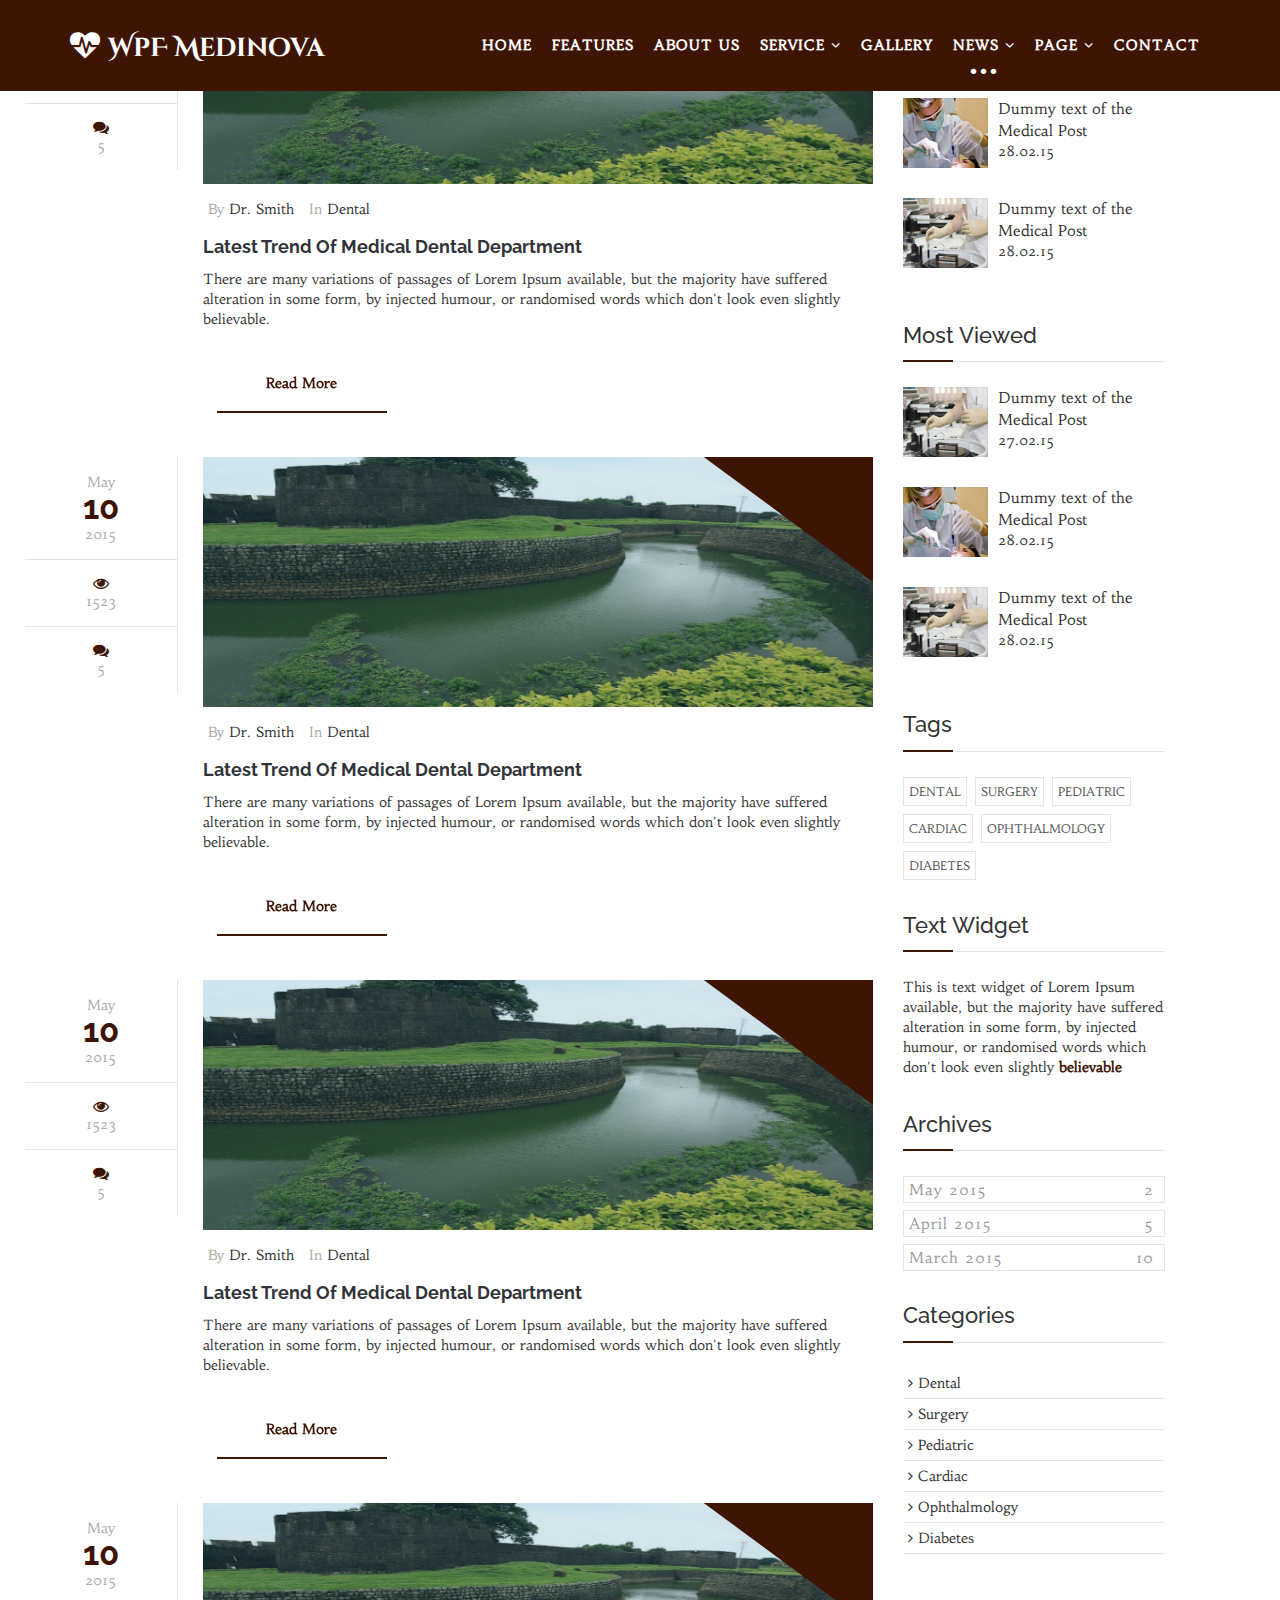
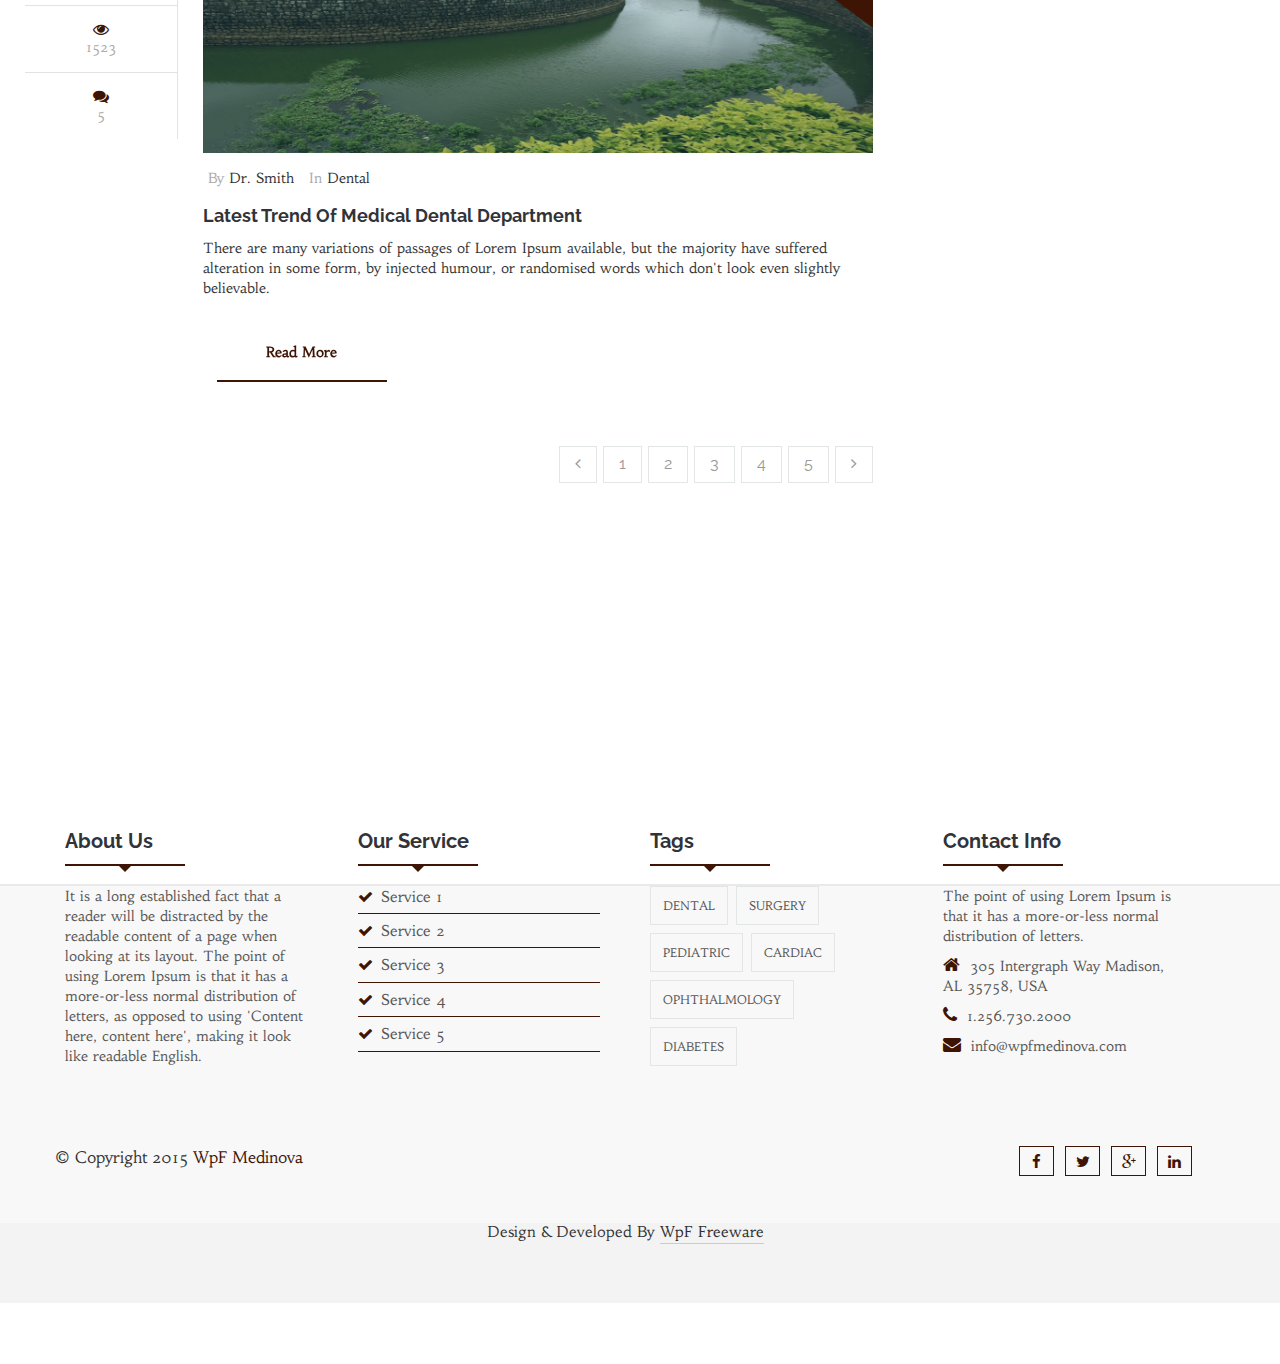
<file: blog-archive-with-right-sidebar.html>
<!DOCTYPE html>
<html lang="en">
  <head>
    <!--=============================================== 
    Template Design By WpFreeware Team.
    Author URI : http://www.wpfreeware.com/
    ====================================================-->

    <!-- Basic Page Needs
    ================================================== -->
    <meta charset="utf-8">
    <meta http-equiv="X-UA-Compatible" content="IE=edge">
     <title>WpF Medinova : Blog</title>

    <!-- Mobile Specific Metas
    ================================================== -->
    <meta name="viewport" content="width=device-width, initial-scale=1">

    <!-- Favicon -->
    <link rel="shortcut icon" type="image/icon" href="images/favicon.ico"/>

    <!-- CSS
    ================================================== -->       
    <!-- Bootstrap css file-->
    <link href="css/bootstrap.min.css" rel="stylesheet">
    <!-- Font awesome css file-->
    <link href="css/font-awesome.min.css" rel="stylesheet">       
    <!-- Default Theme css file -->
    <link id="switcher" href="css/themes/default-theme.css" rel="stylesheet">   
    <!-- Slick slider css file -->
    <link href="css/slick.css" rel="stylesheet"> 

    <!-- Main structure css file -->
    <link href="style.css" rel="stylesheet">
   
    <!-- Google fonts -->
    <link href='http://fonts.googleapis.com/css?family=Raleway' rel='stylesheet' type='text/css'>  
    <link href='http://fonts.googleapis.com/css?family=Habibi' rel='stylesheet' type='text/css'>  
    <link href='http://fonts.googleapis.com/css?family=Cinzel+Decorative:900' rel='stylesheet' type='text/css'>

    <!-- HTML5 shim and Respond.js for IE8 support of HTML5 elements and media queries -->
    <!-- WARNING: Respond.js doesn't work if you view the page via file:// -->
    <!--[if lt IE 9]>
      <script src="https://oss.maxcdn.com/html5shiv/3.7.2/html5shiv.min.js"></script>
      <script src="https://oss.maxcdn.com/respond/1.4.2/respond.min.js"></script>
    <![endif]--> 
  </head>
  <body>    
    <!-- BEGAIN PRELOADER -->
    <div id="preloader">
      <div id="status">&nbsp;</div>
    </div>
    <!-- END PRELOADER -->

    <!-- SCROLL TOP BUTTON -->
    <a class="scrollToTop" href="#"><i class="fa fa-heartbeat"></i></a>
    <!-- END SCROLL TOP BUTTON -->

    <!--=========== BEGIN HEADER SECTION ================-->
    <header id="header">
      <!-- BEGIN MENU -->
      <div class="menu_area">
        <nav class="navbar navbar-default navbar-fixed-top" role="navigation">  
          <div class="container">
            <div class="navbar-header">
              <!-- FOR MOBILE VIEW COLLAPSED BUTTON -->
              <button type="button" class="navbar-toggle collapsed" data-toggle="collapse" data-target="#navbar" aria-expanded="false" aria-controls="navbar">
                <span class="sr-only">Toggle navigation</span>
                <span class="icon-bar"></span>
                <span class="icon-bar"></span>
                <span class="icon-bar"></span>
              </button>

              <!-- LOGO -->              
              <!-- TEXT BASED LOGO -->
              <a class="navbar-brand" href="index.html"><i class="fa fa-heartbeat"></i>WpF <span>Medinova</span></a>              
              <!-- IMG BASED LOGO  -->
              <!--  <a class="navbar-brand" href="index.html"><img src="images/logo.png" alt="logo"></a>   -->     
                     
            </div>
            <div id="navbar" class="navbar-collapse collapse">
              <ul id="top-menu" class="nav navbar-nav navbar-right main-nav">
                <li><a href="index.html">Home</a></li>
                <li><a href="features.html">Features</a></li>
                <li><a href="about-us.html">About Us</a></li>
                <li class="dropdown">
                  <a href="#" class="dropdown-toggle" data-toggle="dropdown" role="button" aria-expanded="false">Service <span class="fa fa-angle-down"></span></a>
                  <ul class="dropdown-menu" role="menu">
                    <li><a href="medical-counseling.html">Medical Counseling</a></li>
                    <li><a href="medical-research.html">Medical Research</a></li>
                    <li><a href="blood-bank.html">Blood Bank</a></li>
                  </ul>
                </li>
                <li><a href="gallery.html">Gallery</a></li>
                <li class="dropdown active">
                  <a href="#" class="dropdown-toggle" data-toggle="dropdown">News <span class="fa fa-angle-down"></span></a>
                  <ul class="dropdown-menu" role="menu">
                    <li><a href="blog-archive.html">Blog Archive</a></li>
                    <li><a href="blog-archive-with-left-sidebar.html">Blog Archive with Left Sidebar</a></li>
                    <li><a href="blog-archive-with-right-sidebar.html">Blog Archive with Right Sidebar</a></li>
                    <li><a href="blog-single.html">Blog Single</a></li>
                    <li><a href="blog-single-with-left-sidebar.html">Blog Single with Left Sidebar</a></li>
                    <li><a href="blog-single-with-right-sidebar.html">Blog Single with Right Sidebar</a></li>           
                  </ul>
                </li>
                <li class="dropdown">
                  <a href="#" class="dropdown-toggle" data-toggle="dropdown" role="button" aria-expanded="false">Page <span class="fa fa-angle-down"></span></a>
                  <ul class="dropdown-menu" role="menu">
                    <li><a href="404.html">404 Page</a></li>
                    <li><a href="#">Link Two</a></li>
                    <li><a href="#">Link Three</a></li>               
                  </ul>
                </li>               
                <li><a href="contact.html">Contact</a></li>
              </ul>           
            </div><!--/.nav-collapse -->
          </div>     
        </nav>  
      </div>
      <!-- END MENU -->    
    </header>
    <!--=========== END HEADER SECTION ================-->

    <!--=========== START BLOG SECTION ================-->        
    <section id="blogArchive">      
      <div class="row">
        <div class="col-lg-12 col-md-12">
          <div class="blog-breadcrumbs-area">
            <div class="container">
              <div class="blog-breadcrumbs-left">
                <h2>Blog</h2>
              </div>
              <div class="blog-breadcrumbs-right">
                <ol class="breadcrumb">
                  <li>You are here</li>
                  <li><a href="#">Home</a></li>                  
                  <li class="active">Blog</li>
                </ol>
              </div>
            </div>
          </div>
        </div>        
      </div>
      <div class="row">
        <div class="col-lg-12 col-md-12">
          <div class="container">
            <div class="row">
              <div class="col-md-12 col-sm-12">
                <!-- Start Blog Archive Area -->
                <div class="blogArchive-area">
                  <div class="row">
                    <!-- Start Blog Content -->
                    <div class="col-md-9 col-sm-8">                     
                      <div class="blog-content">
                        <!-- Start Single Blog -->
                        <div class="single-Blog">
                          <div class="single-blog-left">
                            <ul class="blog-comments-box">
                              <li>May <h2>10</h2>2015</li>
                              <li><span class="fa fa-eye"></span>1523</li>
                              <li><a href="#"><span class="fa fa-comments"></span>5</a></li>
                            </ul>
                          </div>
                          <div class="single-blog-right">
                            <div class="blog-img">
                              <figure class="blog-figure">
                               <a href="#"><img alt="img" src="images/9.jpg"></a>
                                <span class="image-effect"></span>
                              </figure>
                            </div>
                            <div class="blog-author">
                              <ul>
                                <li>By <a href="#">Dr. Smith</a></li>
                                <li>In <a href="#">Dental</a></li>
                              </ul>
                            </div>
                            <div class="blog-content">
                              <h2>Latest Trend Of Medical Dental Department</h2>
                              <p>There are many variations of passages of Lorem Ipsum available, but the majority have suffered alteration in some form, by injected humour, or randomised words which don't look even slightly believable.</p>
                              <!-- Read more btn -->
                              <a class="wpcf7-submit button--itzel" href="#">
                                <i class="button__icon fa fa-link"></i>
                                <span>Read More</span>
                              </a>   
                            </div>
                          </div>
                        </div>
                        <!-- Start Single Blog -->
                        <div class="single-Blog">
                          <div class="single-blog-left">
                            <ul class="blog-comments-box">
                              <li>May <h2>10</h2>2015</li>
                              <li><span class="fa fa-eye"></span>1523</li>
                              <li><a href="#"><span class="fa fa-comments"></span>5</a></li>
                            </ul>
                          </div>
                          <div class="single-blog-right">
                            <div class="blog-img">
                              <figure class="blog-figure">
                               <a href="#"><img alt="img" src="images/9.jpg"></a>
                                <span class="image-effect"></span>
                              </figure>
                            </div>
                            <div class="blog-author">
                              <ul>
                                <li>By <a href="#">Dr. Smith</a></li>
                                <li>In <a href="#">Dental</a></li>
                              </ul>
                            </div>
                            <div class="blog-content">
                              <h2>Latest Trend Of Medical Dental Department</h2>
                              <p>There are many variations of passages of Lorem Ipsum available, but the majority have suffered alteration in some form, by injected humour, or randomised words which don't look even slightly believable.</p>
                              <!-- Read more btn -->
                              <a class="wpcf7-submit button--itzel" href="#">
                                <i class="button__icon fa fa-link"></i>
                                <span>Read More</span>
                              </a>   
                            </div>
                          </div>
                        </div>
                        <!-- Start Single Blog -->
                        <div class="single-Blog">
                          <div class="single-blog-left">
                            <ul class="blog-comments-box">
                              <li>May <h2>10</h2>2015</li>
                              <li><span class="fa fa-eye"></span>1523</li>
                              <li><a href="#"><span class="fa fa-comments"></span>5</a></li>
                            </ul>
                          </div>
                          <div class="single-blog-right">
                            <div class="blog-img">
                              <figure class="blog-figure">
                               <a href="#"><img alt="img" src="images/9.jpg"></a>
                                <span class="image-effect"></span>
                              </figure>
                            </div>
                            <div class="blog-author">
                              <ul>
                                <li>By <a href="#">Dr. Smith</a></li>
                                <li>In <a href="#">Dental</a></li>
                              </ul>
                            </div>
                            <div class="blog-content">
                              <h2>Latest Trend Of Medical Dental Department</h2>
                              <p>There are many variations of passages of Lorem Ipsum available, but the majority have suffered alteration in some form, by injected humour, or randomised words which don't look even slightly believable.</p>
                              <!-- Read more btn -->
                              <a class="wpcf7-submit button--itzel" href="#">
                                <i class="button__icon fa fa-link"></i>
                                <span>Read More</span>
                              </a>   
                            </div>
                          </div>
                        </div>
                        <!-- Start Single Blog -->
                        <div class="single-Blog">
                          <div class="single-blog-left">
                            <ul class="blog-comments-box">
                              <li>May <h2>10</h2>2015</li>
                              <li><span class="fa fa-eye"></span>1523</li>
                              <li><a href="#"><span class="fa fa-comments"></span>5</a></li>
                            </ul>
                          </div>
                          <div class="single-blog-right">
                            <div class="blog-img">
                              <figure class="blog-figure">
                               <a href="#"><img alt="img" src="images/9.jpg"></a>
                                <span class="image-effect"></span>
                              </figure>
                            </div>
                            <div class="blog-author">
                              <ul>
                                <li>By <a href="#">Dr. Smith</a></li>
                                <li>In <a href="#">Dental</a></li>
                              </ul>
                            </div>
                            <div class="blog-content">
                              <h2>Latest Trend Of Medical Dental Department</h2>
                              <p>There are many variations of passages of Lorem Ipsum available, but the majority have suffered alteration in some form, by injected humour, or randomised words which don't look even slightly believable.</p>
                              <!-- Read more btn -->
                              <a class="wpcf7-submit button--itzel" href="#">
                                <i class="button__icon fa fa-link"></i>
                                <span>Read More</span>
                              </a>   
                            </div>
                          </div>
                        </div>                        
                        <!-- Start blog pagination  -->
                        <div class="blog-pagination">
                          <nav>
                            <ul class="pagination">
                              <li>
                                <a href="#" aria-label="Previous">
                                  <span class="fa fa-angle-left"></span>
                                </a>
                              </li>
                              <li><a href="#">1</a></li>
                              <li><a href="#">2</a></li>
                              <li><a href="#">3</a></li>
                              <li><a href="#">4</a></li>
                              <li><a href="#">5</a></li>
                              <li>
                                <a href="#" aria-label="Next">
                                  <span class="fa fa-angle-right"></span>
                                </a>
                              </li>
                            </ul>
                          </nav>
                        </div>
                      </div>
                    </div>
                    <!-- Start Right Side bar -->
                    <div class="col-md-3 col-sm-4">
                      <aside class="sidebar">
                        <!-- Start sidebar widget -->
                        <div class="sidebar-widget">
                          <h3>Latest Posts</h3>
                          <ul class="popular-tab">
                            <li>
                              <div class="media">
                                <div class="media-left">
                                  <a href="#" class="news-img">
                                    <img alt="img" src="images/small-blog-img1.jpg" class="media-object">
                                  </a>
                                </div>
                                <div class="media-body">
                                 <a href="blog-single.html">Dummy text of the Medical Post</a>
                                 <span class="feed-date">27.02.15</span>
                                </div>
                              </div>
                            </li>
                            <li>
                              <div class="media">
                                <div class="media-left">
                                  <a href="#" class="news-img">
                                    <img alt="img" src="images/small-blog-img2.jpg" class="media-object">
                                  </a>
                                </div>
                                <div class="media-body">
                                 <a href="blog-single.html">Dummy text of the Medical Post</a>
                                 <span class="feed-date">28.02.15</span>                
                                </div>
                              </div>
                            </li>
                            <li>
                              <div class="media">
                                <div class="media-left">
                                  <a href="#" class="news-img">
                                    <img alt="img" src="images/small-blog-img1.jpg" class="media-object">
                                  </a>
                                </div>
                                <div class="media-body">
                                 <a href="#">Dummy text of the Medical Post</a>
                                 <span class="feed-date">28.02.15</span>                
                                </div>
                              </div>
                            </li>                  
                          </ul>
                        </div>
                        <!-- Start sidebar widget -->
                        <div class="sidebar-widget">
                          <h3>Most Viewed</h3>
                          <ul class="popular-tab">
                            <li>
                              <div class="media">
                                <div class="media-left">
                                  <a href="#" class="news-img">
                                    <img alt="img" src="images/small-blog-img1.jpg" class="media-object">
                                  </a>
                                </div>
                                <div class="media-body">
                                 <a href="blog-single.html">Dummy text of the Medical Post</a>
                                 <span class="feed-date">27.02.15</span>
                                </div>
                              </div>
                            </li>
                            <li>
                              <div class="media">
                                <div class="media-left">
                                  <a href="#" class="news-img">
                                    <img alt="img" src="images/small-blog-img2.jpg" class="media-object">
                                  </a>
                                </div>
                                <div class="media-body">
                                 <a href="blog-single.html">Dummy text of the Medical Post</a>
                                 <span class="feed-date">28.02.15</span>                
                                </div>
                              </div>
                            </li>
                            <li>
                              <div class="media">
                                <div class="media-left">
                                  <a href="#" class="news-img">
                                    <img alt="img" src="images/small-blog-img1.jpg" class="media-object">
                                  </a>
                                </div>
                                <div class="media-body">
                                 <a href="#">Dummy text of the Medical Post</a>
                                 <span class="feed-date">28.02.15</span>                
                                </div>
                              </div>
                            </li>                  
                          </ul>
                        </div>
                        <!-- Start sidebar widget -->
                        <div class="sidebar-widget">
                          <h3>Tags</h3>
                          <ul class="tag-nav">
                            <li><a href="#">Dental</a></li>
                            <li><a href="#">Surgery</a></li>
                            <li><a href="#">Pediatric</a></li>
                            <li><a href="#">Cardiac</a></li>
                            <li><a href="#">Ophthalmology</a></li>
                            <li><a href="#">Diabetes</a></li>
                          </ul>
                        </div>
                        <!-- Start sidebar widget -->
                        <div class="sidebar-widget">
                          <h3>Text Widget</h3>
                          <p>This is text widget of Lorem Ipsum available, but the majority have suffered alteration in some form, by injected humour, or randomised words which don't look even slightly <a href="#">believable</a></p>
                        </div>
                        <!-- Start sidebar widget -->
                        <div class="sidebar-widget">
                          <h3>Archives</h3>
                          <ul class="archives">
                            <li><a title="May 2015" href="#">May 2015<span>2</span></a></li>
                            <li><a title="April 2015" href="#">April 2015<span>5</span></a></li>
                            <li><a title="March 2015" href="#">March 2015<span>10</span></a></li>
                          </ul>
                        </div>
                        <!-- Start sidebar widget -->
                        <div class="sidebar-widget">
                          <h3>Categories</h3>
                          <ul>
                            <li><a href="#"><span class="fa fa-angle-right"></span>Dental</a></li>
                            <li><a href="#"><span class="fa fa-angle-right"></span>Surgery</a></li>
                            <li><a href="#"><span class="fa fa-angle-right"></span>Pediatric</a></li>
                            <li><a href="#"><span class="fa fa-angle-right"></span>Cardiac</a></li>
                            <li><a href="#"><span class="fa fa-angle-right"></span>Ophthalmology</a></li>
                            <li><a href="#"><span class="fa fa-angle-right"></span>Diabetes</a></li>
                          </ul>
                        </div>
                      </aside>
                    </div>
                  </div>
                </div>
              </div>
            </div>
          </div>
        </div>
      </div>
    </section>
    <!--=========== END BLOG SECTION ================-->
    
    <!--=========== Start Footer SECTION ================-->
    <footer id="footer">
      <!-- Start Footer Top -->
      <div class="footer-top">
        <div class="container">
          <div class="row">
            <div class="col-lg-3 col-md-3 col-sm-3">
              <div class="single-footer-widget">
                <div class="section-heading">
                <h2>About Us</h2>
                <div class="line"></div>
              </div>           
              <p>It is a long established fact that a reader will be distracted by the readable content of a page when looking at its layout. The point of using Lorem Ipsum is that it has a more-or-less normal distribution of letters, as opposed to using 'Content here, content here', making it look like readable English.</p>
              </div>
            </div>
            <div class="col-lg-3 col-md-3 col-sm-3">
              <div class="single-footer-widget">
                <div class="section-heading">
                <h2>Our Service</h2>
                <div class="line"></div>
              </div>
              <ul class="footer-service">
                <li><a href="#"><span class="fa fa-check"></span>Service 1</a></li>
                <li><a href="#"><span class="fa fa-check"></span>Service 2</a></li>
                <li><a href="#"><span class="fa fa-check"></span>Service 3</a></li>
                <li><a href="#"><span class="fa fa-check"></span>Service 4</a></li>
                <li><a href="#"><span class="fa fa-check"></span>Service 5</a></li>
              </ul>
              </div>
            </div>
            <div class="col-lg-3 col-md-3 col-sm-3">
              <div class="single-footer-widget">
                <div class="section-heading">
                <h2>Tags</h2>
                <div class="line"></div>
              </div>
                <ul class="tag-nav">
                  <li><a href="#">Dental</a></li>
                  <li><a href="#">Surgery</a></li>
                  <li><a href="#">Pediatric</a></li>
                  <li><a href="#">Cardiac</a></li>
                  <li><a href="#">Ophthalmology</a></li>
                  <li><a href="#">Diabetes</a></li>
                </ul>
              </div>
            </div>
            <div class="col-lg-3 col-md-3 col-sm-3">
              <div class="single-footer-widget">
                <div class="section-heading">
                <h2>Contact Info</h2>
                <div class="line"></div>
              </div>
              <p>The point of using Lorem Ipsum is that it has a more-or-less normal distribution of letters.</p>
              <address class="contact-info">
                <p><span class="fa fa-home"></span>305 Intergraph Way
                Madison, AL 35758, USA</p>
                <p><span class="fa fa-phone"></span>1.256.730.2000</p>
                <p><span class="fa fa-envelope"></span>info@wpfmedinova.com</p>
              </address>
              </div>
            </div>
          </div>
        </div>
      </div>
      <!-- Start Footer Middle -->
      <div class="footer-middle">
        <div class="container">
          <div class="row">
          <div class="col-lg-6 col-md-6 col-sm-6 col-xs-12">
            <div class="footer-copyright">
              <p>&copy; Copyright 2015 <a href="index.html">WpF Medinova</a></p>
            </div>
          </div>
          <div class="col-lg-6 col-md-6 col-sm-6 col-xs-12">
            <div class="footer-social">              
                <a href="#"><span class="fa fa-facebook"></span></a>
                <a href="#"><span class="fa fa-twitter"></span></a>
                <a href="#"><span class="fa fa-google-plus"></span></a>
                <a href="#"><span class="fa fa-linkedin"></span></a>     
            </div>
          </div>
        </div>
        </div>
      </div>
      <!-- Start Footer Bottom -->
      <div class="footer-bottom">
        <div class="container">
          <div class="row">
            <div class="col-md-12">
              <p>Design & Developed By <a rel="nofollow" href="http://www.wpfreeware.com/">WpF Freeware</a></p>
            </div>
          </div>
        </div>
      </div>
    </footer>
    <!--=========== End Footer SECTION ================-->

    <!-- jQuery Library  -->
    <script src="js/jquery.js"></script>    
    <!-- Bootstrap default js -->
    <script src="js/bootstrap.min.js"></script>
    <!-- slick slider -->
    <script src="js/slick.min.js"></script>    
    <script type="text/javascript" src="js/modernizr.custom.79639.js"></script>    
    <!-- counter -->
    <script src="js/waypoints.min.js"></script>
    <script src="js/jquery.counterup.min.js"></script>
    <!-- Doctors hover effect -->
    <script src="js/snap.svg-min.js"></script>
    <script src="js/hovers.js"></script>
    
    <!-- Custom JS -->
    <script src="js/custom.js"></script>
     
  </body>
</html>
</file>
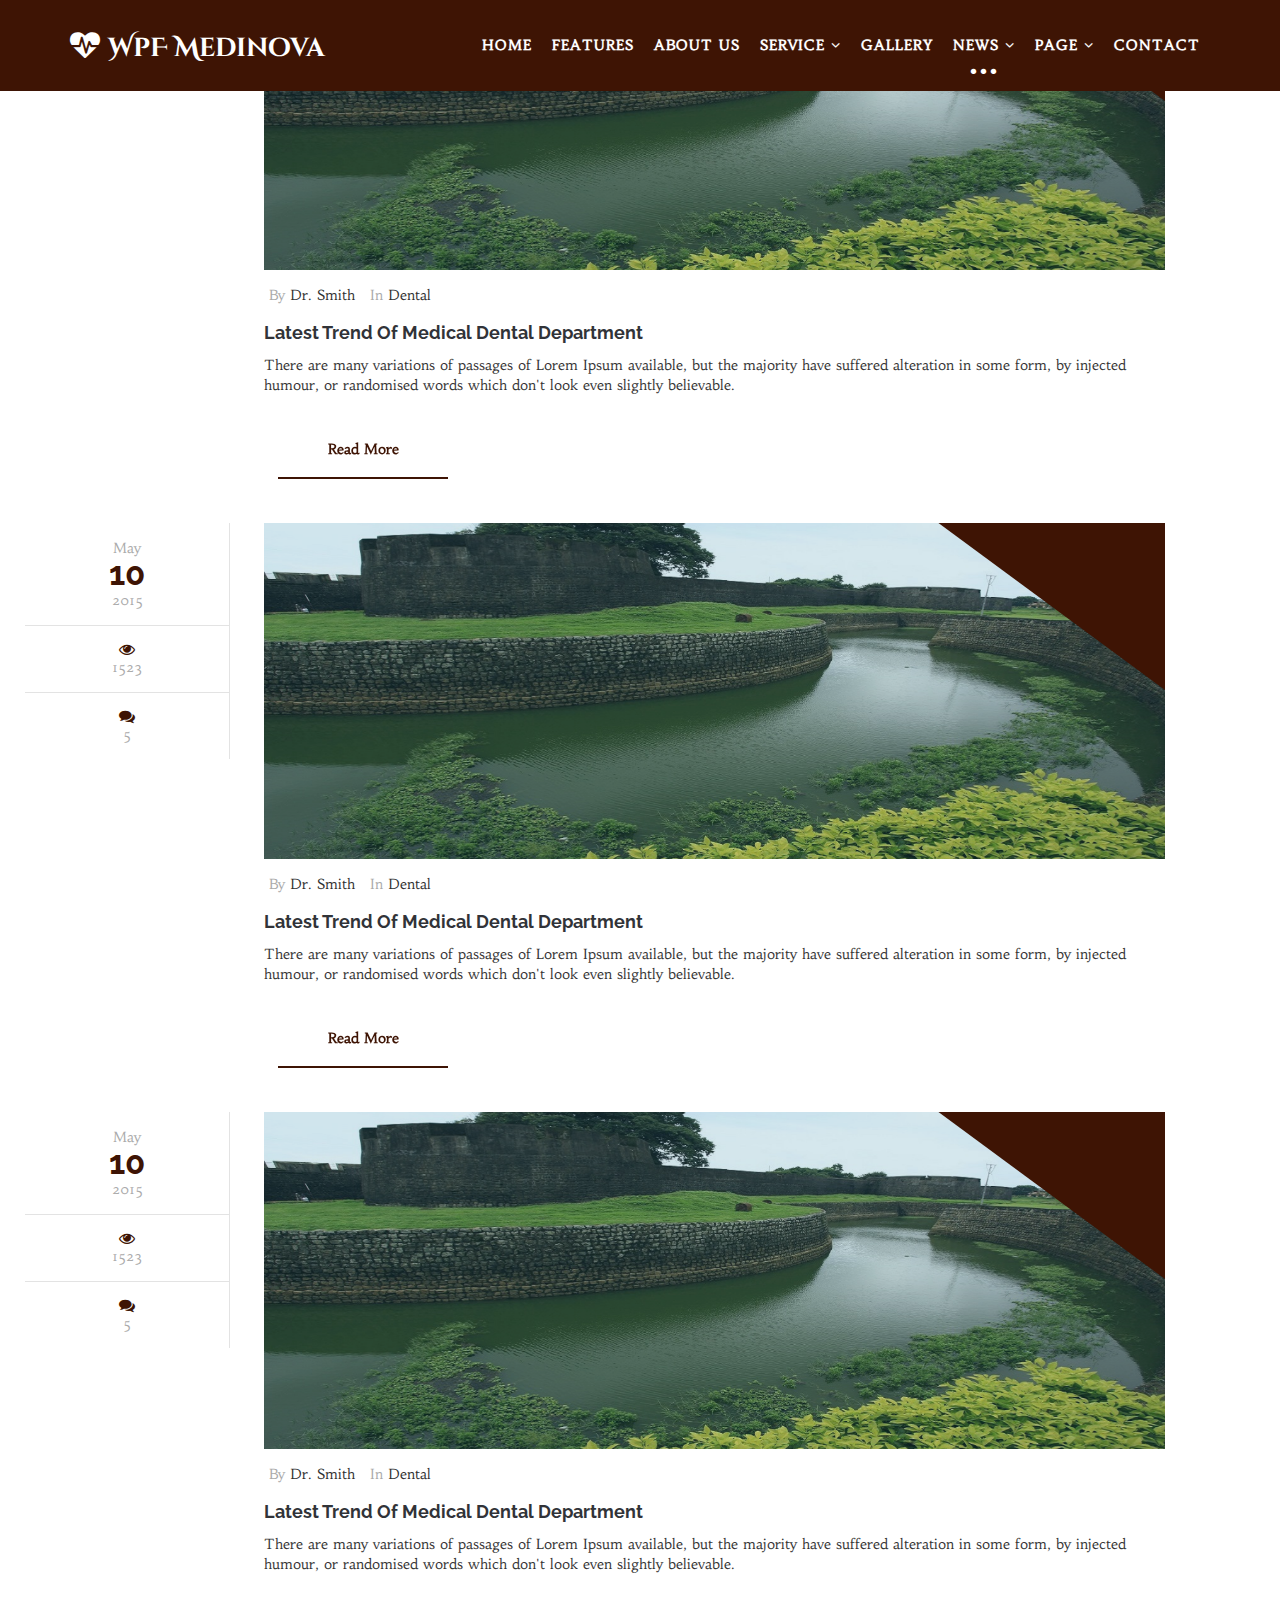
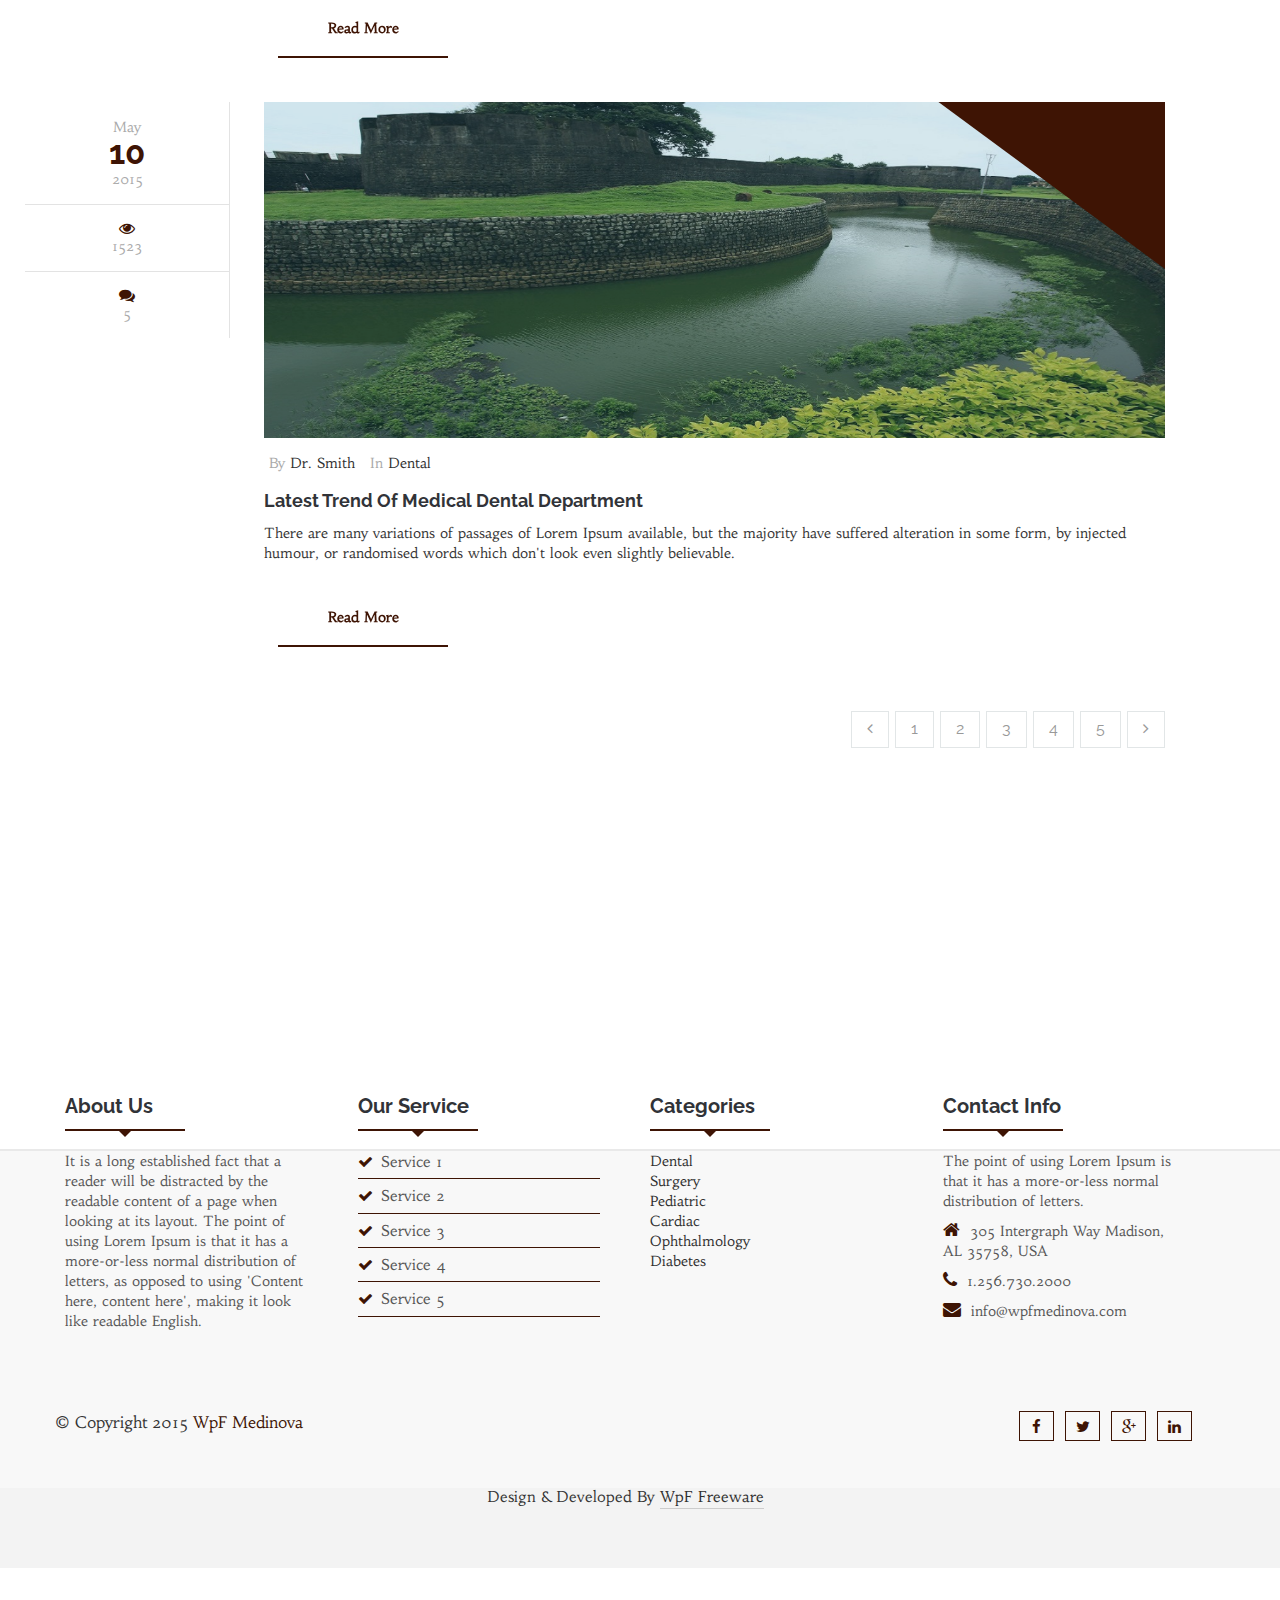
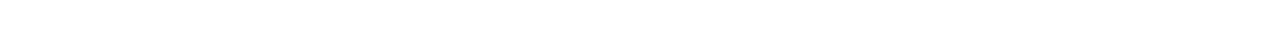
<file: blog-archive.html>
<!DOCTYPE html>
<html lang="en">
  <head>
    <!--=============================================== 
    Template Design By WpFreeware Team.
    Author URI : http://www.wpfreeware.com/
    ====================================================-->

    <!-- Basic Page Needs
    ================================================== -->
    <meta charset="utf-8">
    <meta http-equiv="X-UA-Compatible" content="IE=edge">
     <title>WpF Medinova : Blog</title>

    <!-- Mobile Specific Metas
    ================================================== -->
    <meta name="viewport" content="width=device-width, initial-scale=1">

    <!-- Favicon -->
    <link rel="shortcut icon" type="image/icon" href="images/favicon.ico"/>

    <!-- CSS
    ================================================== -->       
    <!-- Bootstrap css file-->
    <link href="css/bootstrap.min.css" rel="stylesheet">
    <!-- Font awesome css file-->
    <link href="css/font-awesome.min.css" rel="stylesheet">       
    <!-- Default Theme css file -->
    <link id="switcher" href="css/themes/default-theme.css" rel="stylesheet">    
    <!-- Slick slider css file -->
    <link href="css/slick.css" rel="stylesheet"> 

    <!-- Main structure css file -->
    <link href="style.css" rel="stylesheet">
   
    <!-- Google fonts -->
    <link href='http://fonts.googleapis.com/css?family=Raleway' rel='stylesheet' type='text/css'>  
    <link href='http://fonts.googleapis.com/css?family=Habibi' rel='stylesheet' type='text/css'>   
    <link href='http://fonts.googleapis.com/css?family=Cinzel+Decorative:900' rel='stylesheet' type='text/css'>

    <!-- HTML5 shim and Respond.js for IE8 support of HTML5 elements and media queries -->
    <!-- WARNING: Respond.js doesn't work if you view the page via file:// -->
    <!--[if lt IE 9]>
      <script src="https://oss.maxcdn.com/html5shiv/3.7.2/html5shiv.min.js"></script>
      <script src="https://oss.maxcdn.com/respond/1.4.2/respond.min.js"></script>
    <![endif]--> 
  </head>
  <body>    
    <!-- BEGAIN PRELOADER -->
    <div id="preloader">
      <div id="status">&nbsp;</div>
    </div>
    <!-- END PRELOADER -->

    <!-- SCROLL TOP BUTTON -->
    <a class="scrollToTop" href="#"><i class="fa fa-heartbeat"></i></a>
    <!-- END SCROLL TOP BUTTON -->

    <!--=========== BEGIN HEADER SECTION ================-->
    <header id="header">
      <!-- BEGIN MENU -->
      <div class="menu_area">
        <nav class="navbar navbar-default navbar-fixed-top" role="navigation">  
          <div class="container">
            <div class="navbar-header">
              <!-- FOR MOBILE VIEW COLLAPSED BUTTON -->
              <button type="button" class="navbar-toggle collapsed" data-toggle="collapse" data-target="#navbar" aria-expanded="false" aria-controls="navbar">
                <span class="sr-only">Toggle navigation</span>
                <span class="icon-bar"></span>
                <span class="icon-bar"></span>
                <span class="icon-bar"></span>
              </button>

              <!-- LOGO -->              
              <!-- TEXT BASED LOGO -->
              <a class="navbar-brand" href="index.html"><i class="fa fa-heartbeat"></i>WpF <span>Medinova</span></a>              
              <!-- IMG BASED LOGO  -->
              <!--  <a class="navbar-brand" href="index.html"><img src="images/logo.png" alt="logo"></a>   -->     
                     
            </div>
            <div id="navbar" class="navbar-collapse collapse">
              <ul id="top-menu" class="nav navbar-nav navbar-right main-nav">
                <li><a href="index.html">Home</a></li>
                <li><a href="features.html">Features</a></li>
                <li><a href="about-us.html">About Us</a></li>
                <li class="dropdown">
                  <a href="#" class="dropdown-toggle" data-toggle="dropdown" role="button" aria-expanded="false">Service <span class="fa fa-angle-down"></span></a>
                  <ul class="dropdown-menu" role="menu">
                    <li><a href="medical-counseling.html">Medical Counseling</a></li>
                    <li><a href="medical-research.html">Medical Research</a></li>
                    <li><a href="blood-bank.html">Blood Bank</a></li>
                  </ul>
                </li>
                <li><a href="gallery.html">Gallery</a></li>
                <li class="dropdown active">
                  <a href="#" class="dropdown-toggle" data-toggle="dropdown">News <span class="fa fa-angle-down"></span></a>
                  <ul class="dropdown-menu" role="menu">
                    <li><a href="blog-archive.html">Blog Archive</a></li>
                    <li><a href="blog-archive-with-left-sidebar.html">Blog Archive with Left Sidebar</a></li>
                    <li><a href="blog-archive-with-right-sidebar.html">Blog Archive with Right Sidebar</a></li>
                    <li><a href="blog-single.html">Blog Single</a></li>
                    <li><a href="blog-single-with-left-sidebar.html">Blog Single with Left Sidebar</a></li>
                    <li><a href="blog-single-with-right-sidebar.html">Blog Single with Right Sidebar</a></li>           
                  </ul>
                </li>
                <li class="dropdown">
                  <a href="#" class="dropdown-toggle" data-toggle="dropdown" role="button" aria-expanded="false">Page <span class="fa fa-angle-down"></span></a>
                  <ul class="dropdown-menu" role="menu">
                    <li><a href="404.html">404 Page</a></li>
                    <li><a href="#">Link Two</a></li>
                    <li><a href="#">Link Three</a></li>               
                  </ul>
                </li>               
                <li><a href="contact.html">Contact</a></li>
              </ul>           
            </div><!--/.nav-collapse -->
          </div>     
        </nav>  
      </div>
      <!-- END MENU -->    
    </header>
    <!--=========== END HEADER SECTION ================--> 

    <!--=========== START BLOG SECTION ================-->     
    <section id="blogArchive">      
      <div class="row">
        <div class="col-lg-12 col-md-12">
          <div class="blog-breadcrumbs-area">
            <div class="container">
              <div class="blog-breadcrumbs-left">
                <h2>Blog</h2>
              </div>
              <div class="blog-breadcrumbs-right">
                <ol class="breadcrumb">
                  <li>You are here</li>
                  <li><a href="#">Home</a></li>                  
                  <li class="active">Blog</li>
                </ol>
              </div>
            </div>
          </div>
        </div>        
      </div>
      <div class="row">
        <div class="col-lg-12 col-md-12">
          <div class="container">
            <div class="row">
              <div class="col-md-12 col-sm-12">
                <!-- Start Blog Archive Area -->
                <div class="blogArchive-area">
                  <div class="row">
                    <!-- Start Blog Content -->
                    <div class="col-md-12 col-sm-12">
                      <div class="blog-content">
                        <!-- Start Single Blog -->
                        <div class="single-Blog">
                          <div class="single-blog-left">
                           <!-- <ul class="blog-comments-box">
                              <li>May <h2>10</h2>2015</li>
                              <li><span class="fa fa-eye"></span>1523</li>
                              <li><a href="#"><span class="fa fa-comments"></span>5</a></li>
                            </ul>-->
                          </div>
                          <div class="single-blog-right">
                            <div class="blog-img">
                              <figure class="blog-figure">
                               <a href="#"><img alt="img" src="images/9.jpg"></a>
                                <span class="image-effect"></span>
                              </figure>
                            </div>
                            <div class="blog-author">
                              <ul>
                                <li>By <a href="#">Dr. Smith</a></li>
                                <li>In <a href="#">Dental</a></li>
                              </ul>
                            </div>
                            <div class="blog-content">
                              <h2>Latest Trend Of Medical Dental Department</h2>
                              <p>There are many variations of passages of Lorem Ipsum available, but the majority have suffered alteration in some form, by injected humour, or randomised words which don't look even slightly believable.</p>
                              <!-- Read more btn -->
                              <a class="wpcf7-submit button--itzel" href="#">
                                <i class="button__icon fa fa-link"></i>
                                <span>Read More</span>
                              </a>                              
                            </div>
                          </div>
                        </div>
                        <!-- Start Single Blog -->
                        <div class="single-Blog">
                          <div class="single-blog-left">
                            <ul class="blog-comments-box">
                              <li>May <h2>10</h2>2015</li>
                              <li><span class="fa fa-eye"></span>1523</li>
                              <li><a href="#"><span class="fa fa-comments"></span>5</a></li>
                            </ul>
                          </div>
                          <div class="single-blog-right">
                            <div class="blog-img">
                              <figure class="blog-figure">
                               <a href="#"><img alt="img" src="images/9.jpg"></a>
                                <span class="image-effect"></span>
                              </figure>
                            </div>
                            <div class="blog-author">
                              <ul>
                                <li>By <a href="#">Dr. Smith</a></li>
                                <li>In <a href="#">Dental</a></li>
                              </ul>
                            </div>
                            <div class="blog-content">
                              <h2>Latest Trend Of Medical Dental Department</h2>
                              <p>There are many variations of passages of Lorem Ipsum available, but the majority have suffered alteration in some form, by injected humour, or randomised words which don't look even slightly believable.</p>
                              <!-- Read more btn -->
                              <a class="wpcf7-submit button--itzel" href="#">
                                <i class="button__icon fa fa-link"></i>
                                <span>Read More</span>
                              </a>   
                            </div>
                          </div>
                        </div>
                        <!-- Start Single Blog -->
                        <div class="single-Blog">
                          <div class="single-blog-left">
                            <ul class="blog-comments-box">
                              <li>May <h2>10</h2>2015</li>
                              <li><span class="fa fa-eye"></span>1523</li>
                              <li><a href="#"><span class="fa fa-comments"></span>5</a></li>
                            </ul>
                          </div>
                          <div class="single-blog-right">
                            <div class="blog-img">
                              <figure class="blog-figure">
                               <a href="#"><img alt="img" src="images/9.jpg"></a>
                                <span class="image-effect"></span>
                              </figure>
                            </div>
                            <div class="blog-author">
                              <ul>
                                <li>By <a href="#">Dr. Smith</a></li>
                                <li>In <a href="#">Dental</a></li>
                              </ul>
                            </div>
                            <div class="blog-content">
                              <h2>Latest Trend Of Medical Dental Department</h2>
                              <p>There are many variations of passages of Lorem Ipsum available, but the majority have suffered alteration in some form, by injected humour, or randomised words which don't look even slightly believable.</p>
                              <!-- Read more btn -->
                              <a class="wpcf7-submit button--itzel" href="#">
                                <i class="button__icon fa fa-link"></i>
                                <span>Read More</span>
                              </a>   
                            </div>
                          </div>
                        </div>
                        <!-- Start Single Blog -->
                        <div class="single-Blog">
                          <div class="single-blog-left">
                            <ul class="blog-comments-box">
                              <li>May <h2>10</h2>2015</li>
                              <li><span class="fa fa-eye"></span>1523</li>
                              <li><a href="#"><span class="fa fa-comments"></span>5</a></li>
                            </ul>
                          </div>
                          <div class="single-blog-right">
                            <div class="blog-img">
                              <figure class="blog-figure">
                               <a href="#"><img alt="img" src="images/9.jpg"></a>
                                <span class="image-effect"></span>
                              </figure>
                            </div>
                            <div class="blog-author">
                              <ul>
                                <li>By <a href="#">Dr. Smith</a></li>
                                <li>In <a href="#">Dental</a></li>
                              </ul>
                            </div>
                            <div class="blog-content">
                              <h2>Latest Trend Of Medical Dental Department</h2>
                              <p>There are many variations of passages of Lorem Ipsum available, but the majority have suffered alteration in some form, by injected humour, or randomised words which don't look even slightly believable.</p>
                              <!-- Read more btn -->
                              <a class="wpcf7-submit button--itzel" href="#">
                                <i class="button__icon fa fa-link"></i>
                                <span>Read More</span>
                              </a>   
                            </div>
                          </div>
                        </div>
                        
                        <!-- Start blog pagination  -->
                        <div class="blog-pagination">
                          <nav>
                            <ul class="pagination">
                              <li>
                                <a href="#" aria-label="Previous">
                                  <span class="fa fa-angle-left"></span>
                                </a>
                              </li>
                              <li><a href="#">1</a></li>
                              <li><a href="#">2</a></li>
                              <li><a href="#">3</a></li>
                              <li><a href="#">4</a></li>
                              <li><a href="#">5</a></li>
                              <li>
                                <a href="#" aria-label="Next">
                                  <span class="fa fa-angle-right"></span>
                                </a>
                              </li>
                            </ul>
                          </nav>
                        </div>
                      </div>
                    </div>                    
                  </div>
                </div>
              </div>
            </div>
          </div>
        </div>
      </div>
    </section>
    <!--=========== END BLOG SECTION ================-->

    <!--=========== Start Footer SECTION ================-->
    <footer id="footer">
      <!-- Start Footer Top -->
      <div class="footer-top">
        <div class="container">
          <div class="row">
            <div class="col-lg-3 col-md-3 col-sm-3">
              <div class="single-footer-widget">
                <div class="section-heading">
                <h2>About Us</h2>
                <div class="line"></div>
              </div>           
              <p>It is a long established fact that a reader will be distracted by the readable content of a page when looking at its layout. The point of using Lorem Ipsum is that it has a more-or-less normal distribution of letters, as opposed to using 'Content here, content here', making it look like readable English.</p>
              </div>
            </div>
            <div class="col-lg-3 col-md-3 col-sm-3">
              <div class="single-footer-widget">
                <div class="section-heading">
                <h2>Our Service</h2>
                <div class="line"></div>
              </div>
              <ul class="footer-service">
                <li><a href="#"><span class="fa fa-check"></span>Service 1</a></li>
                <li><a href="#"><span class="fa fa-check"></span>Service 2</a></li>
                <li><a href="#"><span class="fa fa-check"></span>Service 3</a></li>
                <li><a href="#"><span class="fa fa-check"></span>Service 4</a></li>
                <li><a href="#"><span class="fa fa-check"></span>Service 5</a></li>
              </ul>
              </div>
            </div>
            <div class="col-lg-3 col-md-3 col-sm-3">
              <div class="single-footer-widget">
                <div class="section-heading">
                <h2>Categories</h2>
                <div class="line"></div>
              </div>
                <ul class="catg-nav">
                  <li><a href="#">Dental</a></li>
                  <li><a href="#">Surgery</a></li>
                  <li><a href="#">Pediatric</a></li>
                  <li><a href="#">Cardiac</a></li>
                  <li><a href="#">Ophthalmology</a></li>
                  <li><a href="#">Diabetes</a></li>
                </ul>
              </div>
            </div>
            <div class="col-lg-3 col-md-3 col-sm-3">
              <div class="single-footer-widget">
                <div class="section-heading">
                <h2>Contact Info</h2>
                <div class="line"></div>
              </div>
              <p>The point of using Lorem Ipsum is that it has a more-or-less normal distribution of letters.</p>
              <address class="contact-info">
                <p><span class="fa fa-home"></span>305 Intergraph Way
                Madison, AL 35758, USA</p>
                <p><span class="fa fa-phone"></span>1.256.730.2000</p>
                <p><span class="fa fa-envelope"></span>info@wpfmedinova.com</p>
              </address>
              </div>
            </div>
          </div>
        </div>
      </div>
      <!-- Start Footer Middle -->
      <div class="footer-middle">
        <div class="container">
          <div class="row">
          <div class="col-lg-6 col-md-6 col-sm-6 col-xs-12">
            <div class="footer-copyright">
              <p>&copy; Copyright 2015 <a href="index.html">WpF Medinova</a></p>
            </div>
          </div>
          <div class="col-lg-6 col-md-6 col-sm-6 col-xs-12">
            <div class="footer-social">              
                <a href="#"><span class="fa fa-facebook"></span></a>
                <a href="#"><span class="fa fa-twitter"></span></a>
                <a href="#"><span class="fa fa-google-plus"></span></a>
                <a href="#"><span class="fa fa-linkedin"></span></a>     
            </div>
          </div>
        </div>
        </div>
      </div>
      <!-- Start Footer Bottom -->
      <div class="footer-bottom">
        <div class="container">
          <div class="row">
            <div class="col-md-12">
              <p>Design & Developed By <a rel="nofollow" href="http://www.wpfreeware.com/">WpF Freeware</a></p>
            </div>
          </div>
        </div>
      </div>
    </footer>
    <!--=========== End Footer SECTION ================-->

    <!-- jQuery Library  -->
    <script src="js/jquery.js"></script>    
    <!-- Bootstrap default js -->
    <script src="js/bootstrap.min.js"></script>
    <!-- slick slider -->
    <script src="js/slick.min.js"></script>    
    <script type="text/javascript" src="js/modernizr.custom.79639.js"></script>     
    <!-- counter -->
    <script src="js/waypoints.min.js"></script>
    <script src="js/jquery.counterup.min.js"></script>
    <!-- Doctors hover effect -->
    <script src="js/snap.svg-min.js"></script>
    <script src="js/hovers.js"></script>
    
    <!-- Custom JS -->
    <script src="js/custom.js"></script>
     
  </body>
</html>
</file>
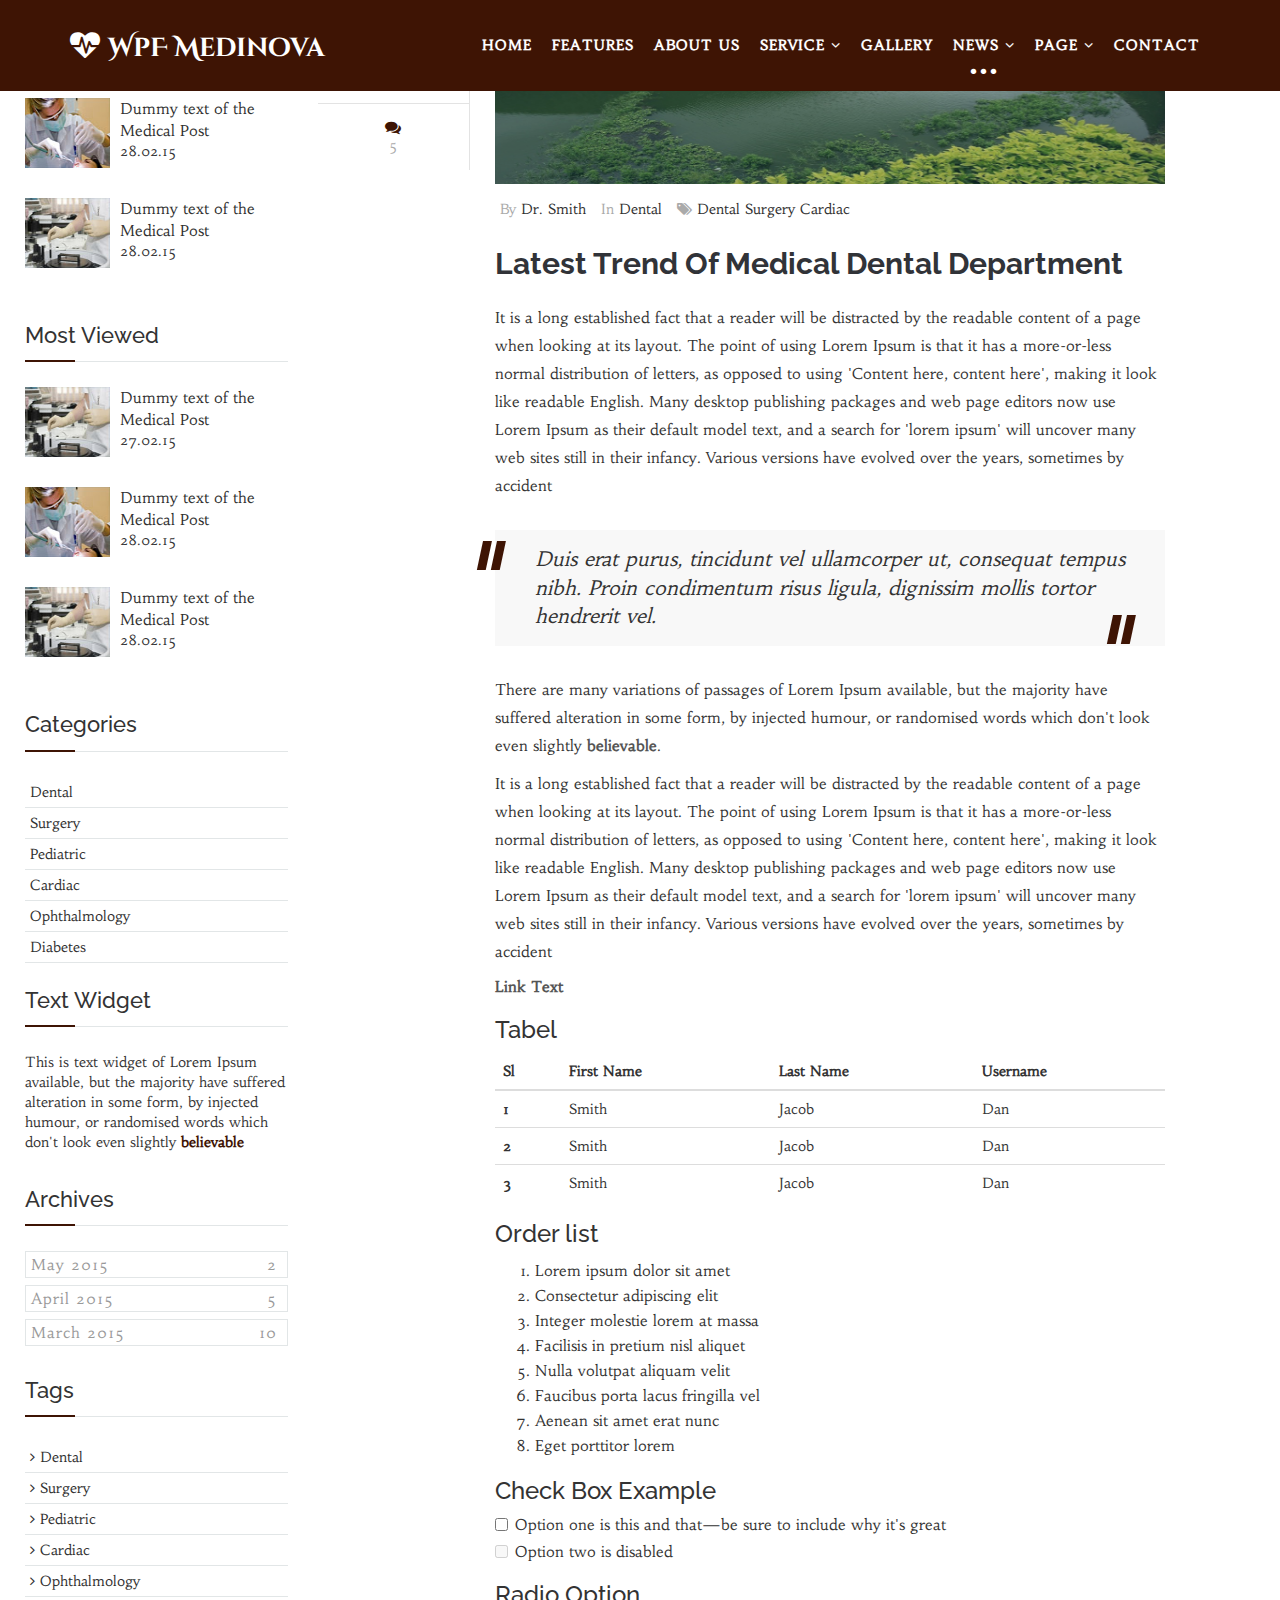
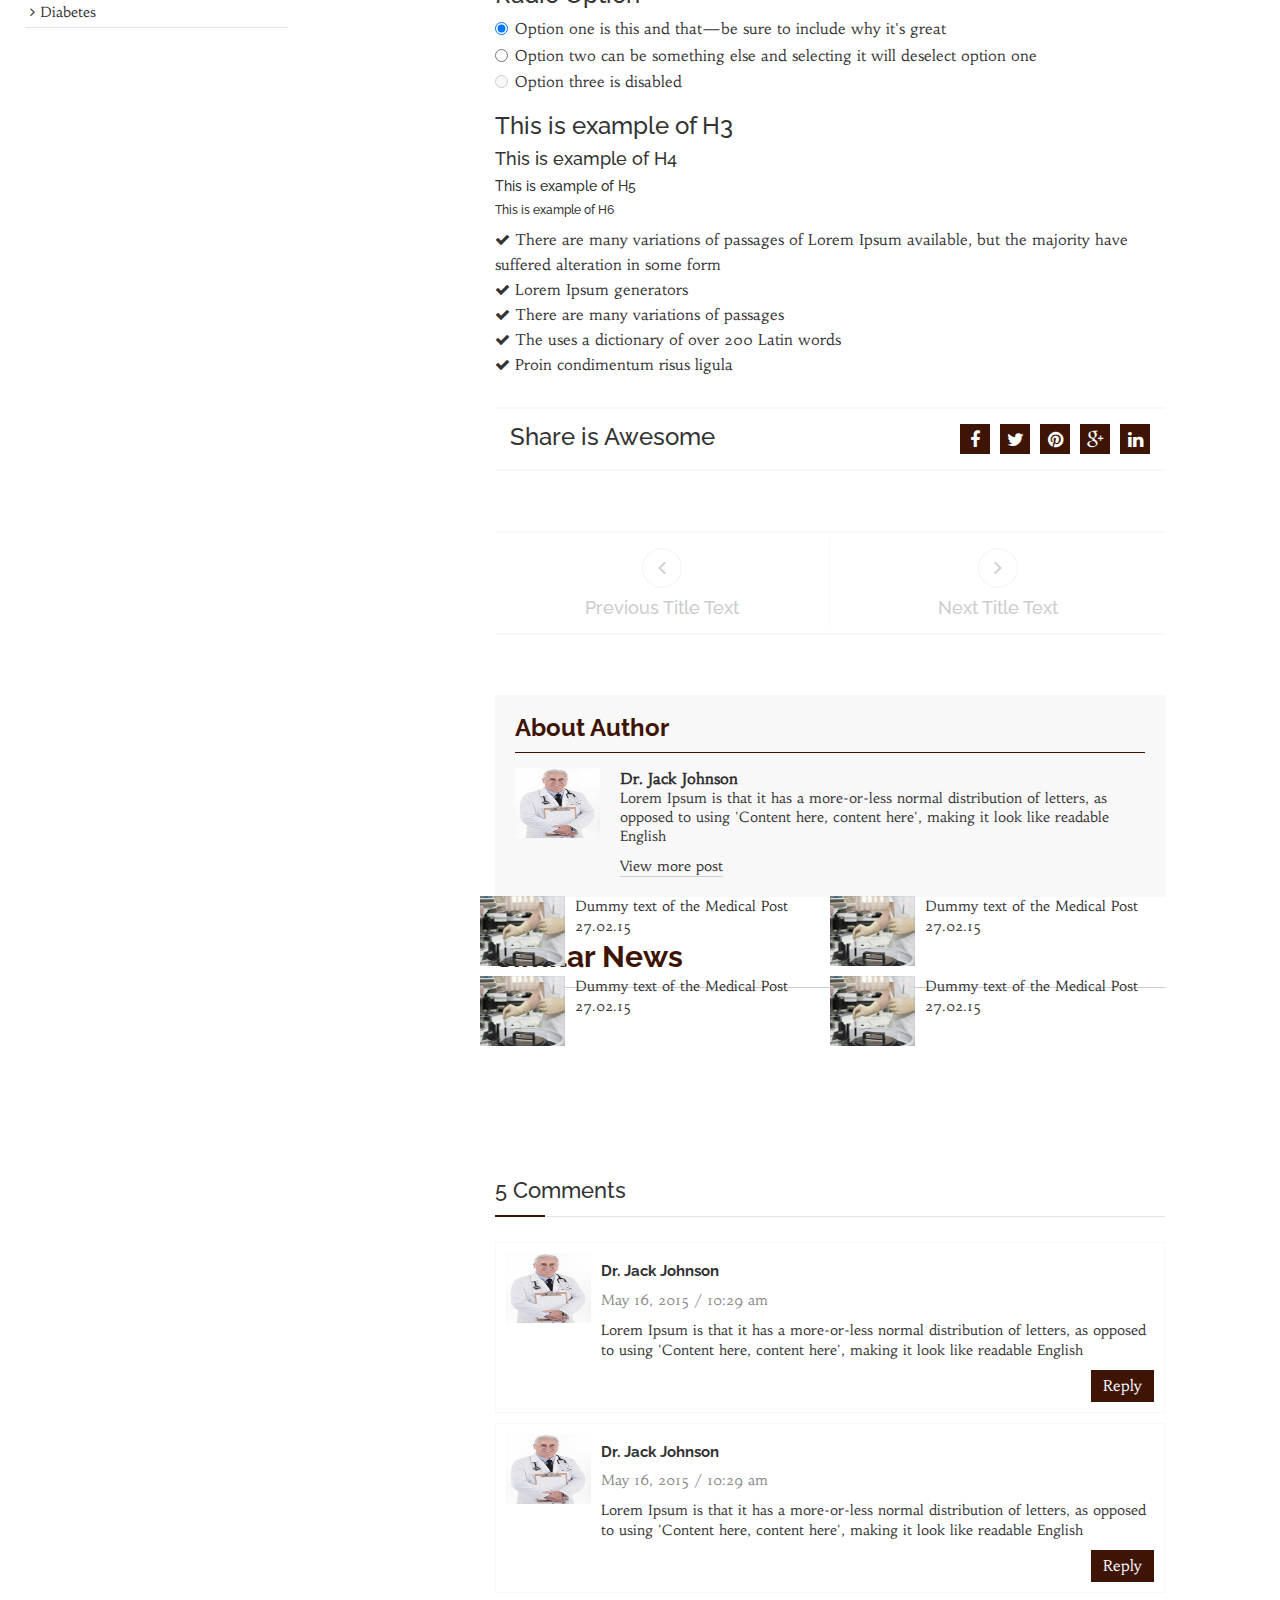
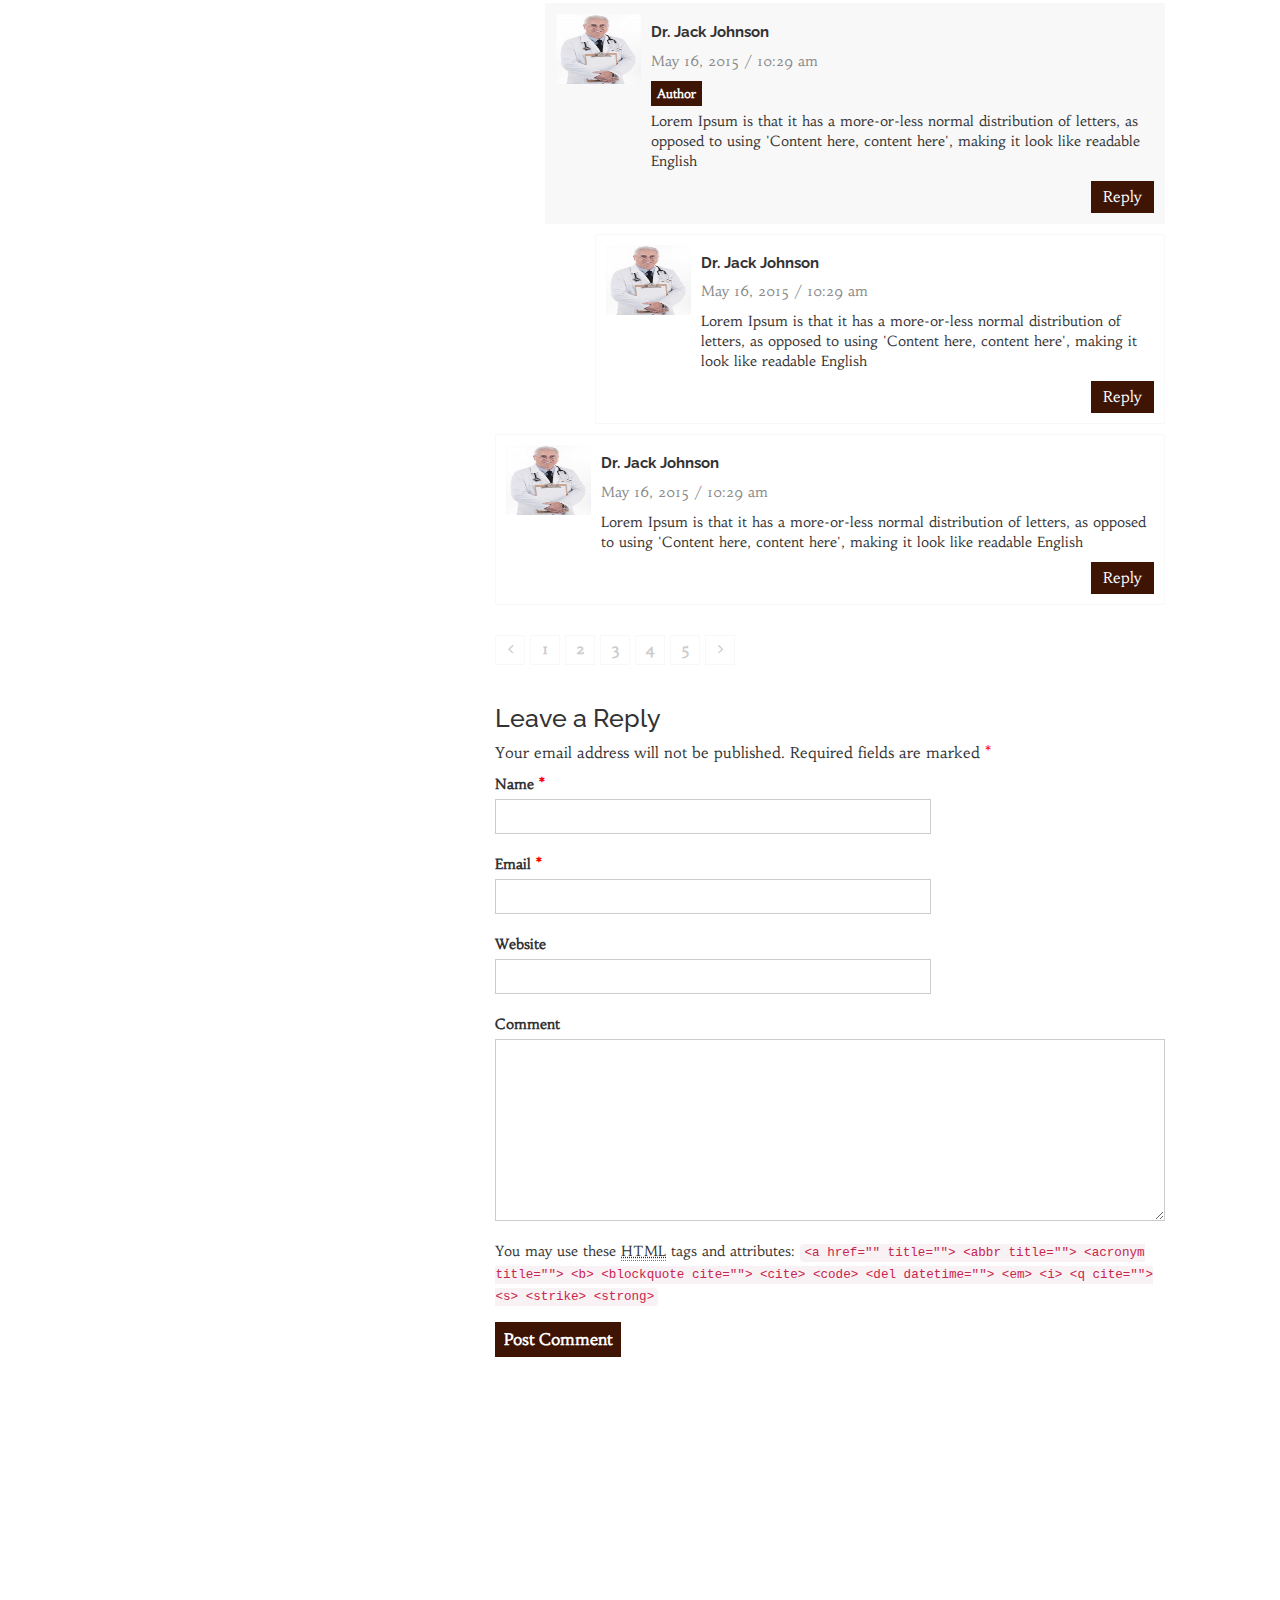
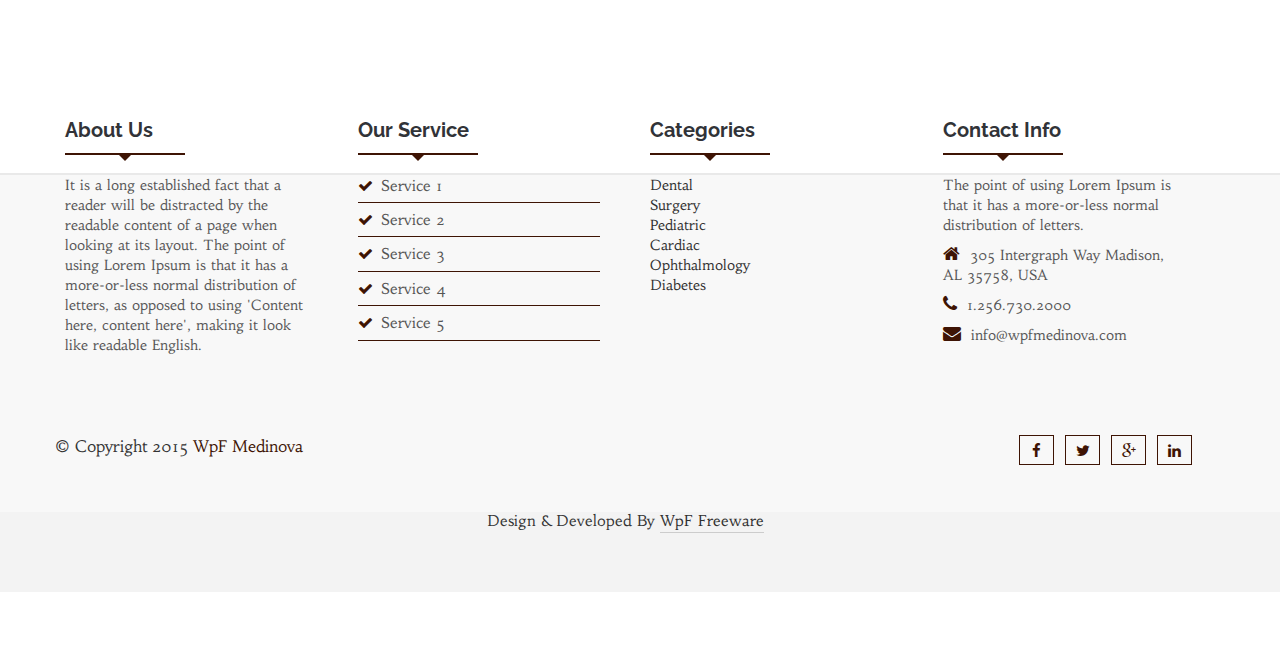
<file: blog-single-with-left-sidebar.html>
<!DOCTYPE html>
<html lang="en">
  <head>
    <!--=============================================== 
    Template Design By WpFreeware Team.
    Author URI : http://www.wpfreeware.com/
    ====================================================-->

    <!-- Basic Page Needs
    ================================================== -->
    <meta charset="utf-8">
    <meta http-equiv="X-UA-Compatible" content="IE=edge">
     <title>WpF Medinova : Blog Single</title>

    <!-- Mobile Specific Metas
    ================================================== -->
    <meta name="viewport" content="width=device-width, initial-scale=1">

    <!-- Favicon -->
    <link rel="shortcut icon" type="image/icon" href="images/favicon.ico"/>

    <!-- CSS
    ================================================== -->       
    <!-- Bootstrap css file-->
    <link href="css/bootstrap.min.css" rel="stylesheet">
    <!-- Font awesome css file-->
    <link href="css/font-awesome.min.css" rel="stylesheet">       
    <!-- Default Theme css file -->
    <link id="switcher" href="css/themes/default-theme.css" rel="stylesheet">    
    <!-- Slick slider css file -->
    <link href="css/slick.css" rel="stylesheet"> 

    <!-- Main structure css file -->
    <link href="style.css" rel="stylesheet">
   
    <!-- Google fonts -->
    <link href='http://fonts.googleapis.com/css?family=Raleway' rel='stylesheet' type='text/css'>  
    <link href='http://fonts.googleapis.com/css?family=Habibi' rel='stylesheet' type='text/css'>   
    <link href='http://fonts.googleapis.com/css?family=Cinzel+Decorative:900' rel='stylesheet' type='text/css'>

    <!-- HTML5 shim and Respond.js for IE8 support of HTML5 elements and media queries -->
    <!-- WARNING: Respond.js doesn't work if you view the page via file:// -->
    <!--[if lt IE 9]>
      <script src="https://oss.maxcdn.com/html5shiv/3.7.2/html5shiv.min.js"></script>
      <script src="https://oss.maxcdn.com/respond/1.4.2/respond.min.js"></script>
    <![endif]--> 
  </head>
  <body>    
    <!-- BEGAIN PRELOADER -->
    <div id="preloader">
      <div id="status">&nbsp;</div>
    </div>
    <!-- END PRELOADER -->

    <!-- SCROLL TOP BUTTON -->
    <a class="scrollToTop" href="#"><i class="fa fa-heartbeat"></i></a>
    <!-- END SCROLL TOP BUTTON -->

    <!--=========== BEGIN HEADER SECTION ================-->
    <header id="header">
      <!-- BEGIN MENU -->
      <div class="menu_area">
        <nav class="navbar navbar-default navbar-fixed-top" role="navigation">  
          <div class="container">
            <div class="navbar-header">
              <!-- FOR MOBILE VIEW COLLAPSED BUTTON -->
              <button type="button" class="navbar-toggle collapsed" data-toggle="collapse" data-target="#navbar" aria-expanded="false" aria-controls="navbar">
                <span class="sr-only">Toggle navigation</span>
                <span class="icon-bar"></span>
                <span class="icon-bar"></span>
                <span class="icon-bar"></span>
              </button>

              <!-- LOGO -->              
              <!-- TEXT BASED LOGO -->
              <a class="navbar-brand" href="index.html"><i class="fa fa-heartbeat"></i>WpF <span>Medinova</span></a>              
              <!-- IMG BASED LOGO  -->
              <!--  <a class="navbar-brand" href="index.html"><img src="images/logo.png" alt="logo"></a>   -->     
                     
            </div>
            <div id="navbar" class="navbar-collapse collapse">
              <ul id="top-menu" class="nav navbar-nav navbar-right main-nav">
                <li><a href="index.html">Home</a></li>
                <li><a href="features.html">Features</a></li>
                <li><a href="about-us.html">About Us</a></li>
                <li class="dropdown">
                  <a href="#" class="dropdown-toggle" data-toggle="dropdown" role="button" aria-expanded="false">Service <span class="fa fa-angle-down"></span></a>
                  <ul class="dropdown-menu" role="menu">
                    <li><a href="medical-counseling.html">Medical Counseling</a></li>
                    <li><a href="medical-research.html">Medical Research</a></li>
                    <li><a href="blood-bank.html">Blood Bank</a></li>
                  </ul>
                </li>
                <li><a href="gallery.html">Gallery</a></li>
                <li class="dropdown active">
                  <a href="#" class="dropdown-toggle" data-toggle="dropdown">News <span class="fa fa-angle-down"></span></a>
                  <ul class="dropdown-menu" role="menu">
                    <li><a href="blog-archive.html">Blog Archive</a></li>
                    <li><a href="blog-archive-with-left-sidebar.html">Blog Archive with Left Sidebar</a></li>
                    <li><a href="blog-archive-with-right-sidebar.html">Blog Archive with Right Sidebar</a></li>
                    <li><a href="blog-single.html">Blog Single</a></li>
                    <li><a href="blog-single-with-left-sidebar.html">Blog Single with Left Sidebar</a></li>
                    <li><a href="blog-single-with-right-sidebar.html">Blog Single with Right Sidebar</a></li>           
                  </ul>
                </li>
                <li class="dropdown">
                  <a href="#" class="dropdown-toggle" data-toggle="dropdown" role="button" aria-expanded="false">Page <span class="fa fa-angle-down"></span></a>
                  <ul class="dropdown-menu" role="menu">
                    <li><a href="404.html">404 Page</a></li>
                    <li><a href="#">Link Two</a></li>
                    <li><a href="#">Link Three</a></li>               
                  </ul>
                </li>               
                <li><a href="contact.html">Contact</a></li>
              </ul>           
            </div><!--/.nav-collapse -->
          </div>     
        </nav>  
      </div>
      <!-- END MENU -->    
    </header>
    <!--=========== END HEADER SECTION ================-->
    
    <!--=========== START BLOG SECTION ================-->       
    <section id="blogArchive">      
      <div class="row">
        <div class="col-lg-12 col-md-12">
          <div class="blog-breadcrumbs-area">
            <div class="container">
              <div class="blog-breadcrumbs-left">
                <h2>Blog</h2>
              </div>
              <div class="blog-breadcrumbs-right">
                <ol class="breadcrumb">
                  <li>You are here</li>
                  <li><a href="#">Home</a></li>                  
                  <li class="active">Blog</li>
                </ol>
              </div>
            </div>
          </div>
        </div>        
      </div>
      <div class="row">
        <div class="col-lg-12 col-md-12">
          <div class="container">
            <div class="row">
              <div class="col-md-12 col-sm-12">
                <!-- Start Blog Archive Area -->
                <div class="blogArchive-area">
                  <div class="row">
                    <!-- Start left Side bar -->
                    <div class="col-md-3 col-sm-4">
                      <aside class="sidebar">
                        <!-- Start sidebar widget -->
                        <div class="sidebar-widget">
                          <h3>Latest Posts</h3>
                          <ul class="popular-tab">
                            <li>
                              <div class="media">
                                <div class="media-left">
                                  <a href="#" class="news-img">
                                    <img alt="img" src="images/small-blog-img1.jpg" class="media-object">
                                  </a>
                                </div>
                                <div class="media-body">
                                 <a href="blog-single.html">Dummy text of the Medical Post</a>
                                 <span class="feed-date">27.02.15</span>
                                </div>
                              </div>
                            </li>
                            <li>
                              <div class="media">
                                <div class="media-left">
                                  <a href="#" class="news-img">
                                    <img alt="img" src="images/small-blog-img2.jpg" class="media-object">
                                  </a>
                                </div>
                                <div class="media-body">
                                 <a href="blog-single.html">Dummy text of the Medical Post</a>
                                 <span class="feed-date">28.02.15</span>                
                                </div>
                              </div>
                            </li>
                            <li>
                              <div class="media">
                                <div class="media-left">
                                  <a href="#" class="news-img">
                                    <img alt="img" src="images/small-blog-img1.jpg" class="media-object">
                                  </a>
                                </div>
                                <div class="media-body">
                                 <a href="#">Dummy text of the Medical Post</a>
                                 <span class="feed-date">28.02.15</span>                
                                </div>
                              </div>
                            </li>                  
                          </ul>
                        </div>
                        <!-- Start sidebar widget -->
                        <div class="sidebar-widget">
                          <h3>Most Viewed</h3>
                          <ul class="popular-tab">
                            <li>
                              <div class="media">
                                <div class="media-left">
                                  <a href="#" class="news-img">
                                    <img alt="img" src="images/small-blog-img1.jpg" class="media-object">
                                  </a>
                                </div>
                                <div class="media-body">
                                 <a href="blog-single.html">Dummy text of the Medical Post</a>
                                 <span class="feed-date">27.02.15</span>
                                </div>
                              </div>
                            </li>
                            <li>
                              <div class="media">
                                <div class="media-left">
                                  <a href="#" class="news-img">
                                    <img alt="img" src="images/small-blog-img2.jpg" class="media-object">
                                  </a>
                                </div>
                                <div class="media-body">
                                 <a href="blog-single.html">Dummy text of the Medical Post</a>
                                 <span class="feed-date">28.02.15</span>                
                                </div>
                              </div>
                            </li>
                            <li>
                              <div class="media">
                                <div class="media-left">
                                  <a href="#" class="news-img">
                                    <img alt="img" src="images/small-blog-img1.jpg" class="media-object">
                                  </a>
                                </div>
                                <div class="media-body">
                                 <a href="#">Dummy text of the Medical Post</a>
                                 <span class="feed-date">28.02.15</span>
                                </div>
                              </div>
                            </li>                  
                          </ul>
                        </div>
                        <!-- Start sidebar widget -->
                        <div class="sidebar-widget">
                          <h3>Categories</h3>
                          <ul class="catg-nav">
                            <li><a href="#">Dental</a></li>
                            <li><a href="#">Surgery</a></li>
                            <li><a href="#">Pediatric</a></li>
                            <li><a href="#">Cardiac</a></li>
                            <li><a href="#">Ophthalmology</a></li>
                            <li><a href="#">Diabetes</a></li>
                          </ul>
                        </div>
                        <!-- Start sidebar widget -->
                        <div class="sidebar-widget">
                          <h3>Text Widget</h3>
                          <p>This is text widget of Lorem Ipsum available, but the majority have suffered alteration in some form, by injected humour, or randomised words which don't look even slightly <a href="#">believable</a></p>
                        </div>
                        <!-- Start sidebar widget -->
                        <div class="sidebar-widget">
                          <h3>Archives</h3>
                          <ul class="archives">
                            <li><a title="May 2015" href="#">May 2015<span>2</span></a></li>
                            <li><a title="April 2015" href="#">April 2015<span>5</span></a></li>
                            <li><a title="March 2015" href="#">March 2015<span>10</span></a></li>
                          </ul>
                        </div>
                        <!-- Start sidebar widget -->
                        <div class="sidebar-widget">
                          <h3>Tags</h3>
                          <ul>
                            <li><a href="#"><span class="fa fa-angle-right"></span>Dental</a></li>
                            <li><a href="#"><span class="fa fa-angle-right"></span>Surgery</a></li>
                            <li><a href="#"><span class="fa fa-angle-right"></span>Pediatric</a></li>
                            <li><a href="#"><span class="fa fa-angle-right"></span>Cardiac</a></li>
                            <li><a href="#"><span class="fa fa-angle-right"></span>Ophthalmology</a></li>
                            <li><a href="#"><span class="fa fa-angle-right"></span>Diabetes</a></li>
                          </ul>
                        </div>
                      </aside>
                    </div>
                    <!-- Start Blog Content -->
                    <div class="col-md-9 col-sm-8">                     
                      <div class="blog-content">
                        <!-- Start Single Blog -->
                        <div class="single-Blog">
                          <div class="single-blog-left">
                            <ul class="blog-comments-box">
                              <li>May <h2>10</h2>2015</li>
                              <li><span class="fa fa-eye"></span>1523</li>
                              <li><a href="#"><span class="fa fa-comments"></span>5</a></li>
                            </ul>
                          </div>
                          <div class="single-blog-right">
                            <div class="blog-img">
                              <figure class="blog-figure">
                               <a href="#"><img alt="img" src="images/9.jpg"></a>
                                <span class="image-effect"></span>
                              </figure>
                            </div>
                            <div class="blog-author">
                              <ul>
                                <li>By <a href="#">Dr. Smith</a></li>
                                <li>In <a href="#">Dental</a></li>
                                <li><span class="fa fa-tags"></span><a href="#">Dental</a> <a href="#">Surgery</a> <a href="#">Cardiac</a></li>
                              </ul>
                            </div>
                            <div class="blog-content blog-details">
                                <h2>Latest Trend Of Medical Dental Department</h2>                           
                              <p>It is a long established fact that a reader will be distracted by the readable content of a page when looking at its layout. The point of using Lorem Ipsum is that it has a more-or-less normal distribution of letters, as opposed to using 'Content here, content here', making it look like readable English. Many desktop publishing packages and web page editors now use Lorem Ipsum as their default model text, and a search for 'lorem ipsum' will uncover many web sites still in their infancy. Various versions have evolved over the years, sometimes by accident</p> 
                              <blockquote>                            
                                Duis erat purus, tincidunt vel ullamcorper ut, consequat tempus nibh. Proin condimentum risus ligula, dignissim mollis tortor hendrerit vel.
                              </blockquote>
                              <p>There are many variations of passages of Lorem Ipsum available, but the majority have suffered alteration in some form, by injected humour, or randomised words which don't look even slightly <a href="#">believable</a>.</p>
                              <p>It is a long established fact that a reader will be distracted by the readable content of a page when looking at its layout. The point of using Lorem Ipsum is that it has a more-or-less normal distribution of letters, as opposed to using 'Content here, content here', making it look like readable English. Many desktop publishing packages and web page editors now use Lorem Ipsum as their default model text, and a search for 'lorem ipsum' will uncover many web sites still in their infancy. Various versions have evolved over the years, sometimes by accident</p>
                              <a href="#">Link Text</a>
                              <h3>Tabel</h3> 
                              <table class="table table-hover">
                                <thead>
                                  <tr>
                                    <th>Sl</th>
                                    <th>First Name</th>
                                    <th>Last Name</th>
                                    <th>Username</th>
                                  </tr>
                                </thead>
                                <tbody>
                                  <tr>
                                    <th scope="row">1</th>
                                    <td>Smith</td>
                                    <td>Jacob</td>
                                    <td>Dan</td>
                                  </tr>
                                  <tr>
                                    <th scope="row">2</th>
                                    <td>Smith</td>
                                    <td>Jacob</td>
                                    <td>Dan</td>
                                  </tr>
                                  <tr>
                                    <th scope="row">3</th>
                                    <td>Smith</td>
                                    <td>Jacob</td>
                                    <td>Dan</td>
                                  </tr>
                                </tbody>
                              </table>
                              <h3>Order list</h3>
                              <ol>
                                <li>Lorem ipsum dolor sit amet</li>
                                <li>Consectetur adipiscing elit</li>
                                <li>Integer molestie lorem at massa</li>
                                <li>Facilisis in pretium nisl aliquet</li>
                                <li>Nulla volutpat aliquam velit</li>
                                <li>Faucibus porta lacus fringilla vel</li>
                                <li>Aenean sit amet erat nunc</li>
                                <li>Eget porttitor lorem</li>
                              </ol>
                              <h3>Check Box Example</h3>
                              <div class="checkbox">
                                <label>
                                  <input type="checkbox" value="">
                                  Option one is this and that&mdash;be sure to include why it's great
                                </label>
                              </div>
                              <div class="checkbox disabled">
                                <label>
                                  <input type="checkbox" value="" disabled>
                                  Option two is disabled
                                </label>
                              </div>
                              <h3>Radio Option</h3>
                              <div class="radio">
                                <label>
                                  <input type="radio" name="optionsRadios" id="optionsRadios1" value="option1" checked>
                                  Option one is this and that&mdash;be sure to include why it's great
                                </label>
                              </div>
                              <div class="radio">
                                <label>
                                  <input type="radio" name="optionsRadios" id="optionsRadios2" value="option2">
                                  Option two can be something else and selecting it will deselect option one
                                </label>
                              </div>
                              <div class="radio disabled">
                                <label>
                                  <input type="radio" name="optionsRadios" id="optionsRadios3" value="option3" disabled>
                                  Option three is disabled
                                </label>
                              </div>
                              <h3>This is example of H3</h3>
                              <h4>This is example of H4</h4>
                              <h5>This is example of H5</h5>
                              <h6>This is example of H6</h6>
                              <ul>
                               <li><i class="fa fa-check"></i>There are many variations of passages of Lorem Ipsum available, but the majority have suffered alteration in some form</li>
                               <li><i class="fa fa-check"></i>Lorem Ipsum generators</li>
                               <li><i class="fa fa-check"></i>There are many variations of passages</li>
                               <li><i class="fa fa-check"></i>The uses a dictionary of over 200 Latin words</li>
                               <li><i class="fa fa-check"></i>Proin condimentum risus ligula</li>
                              </ul>
                              <!-- Start Social Share-->
                              <div class="social-share">
                               <h3>Share is Awesome</h3>
                               <ul>
                                 <li><a href="#"><span class="fa fa-facebook"></span></a></li>
                                 <li><a href="#"><span class="fa fa-twitter"></span></a></li>
                                 <li><a href="#"><span class="fa fa-pinterest"></span></a></li>
                                 <li><a href="#"><span class="fa fa-google-plus"></span></a></li>
                                 <li><a href="#"><span class="fa fa-linkedin"></span></a></li>
                               </ul>
                             </div>
                             <!-- Start Post Navigation -->
                             <div class="post-navigation">
                               <div class="postnav-left">
                                 <a class="prev-icon" href="#"><span class="fa fa-angle-left"></span></a>
                                 <h4 class="navg-title">Previous Title Text</h4>
                               </div>
                               <div class="postnav-right">
                                 <a class="next-icon" href="#"><span class="fa fa-angle-right"></span>
                                 </a>
                                 <h4 class="navg-title">Next Title Text</h4>
                               </div>
                             </div>
                              <!-- Start Post Author -->
                              <div class="post-author">
                                <h3>About Author</h3>
                                <div class="media">
                                  <div class="media-left">
                                    <a class="news-img" href="#">
                                      <img class="media-object" src="images/doctor-2.jpg" alt="img">
                                    </a>
                                  </div>
                                  <div class="media-body">
                                     <a class="author-name" href="#">Dr. Jack Johnson</a>
                                     <p>Lorem Ipsum is that it has a more-or-less normal distribution of letters, as opposed to using 'Content here, content here', making it look like readable English</p>
                                     <a href="#" class="author-morepost">View more post</a>
                                  </div>
                                </div>
                              </div>
                              <!-- Start Similar News -->
                              <div class="similar-post">
                                <h2>Similar News  </h2>
                                 <div class="row">
                                    <div class="col-md-6 col-sm-6">
                                      <div class="media">
                                          <div class="media-left">
                                            <a class="news-img" href="#">
                                              <img class="media-object" src="images/small-blog-img1.jpg" alt="img">
                                            </a>
                                          </div>
                                          <div class="media-body">
                                           <a href="blog-single.html">Dummy text of the Medical Post</a>
                                           <span class="feed-date">27.02.15</span>
                                          </div>
                                      </div>
                                    </div>
                                    <div class="col-md-6 col-sm-6">
                                      <div class="media">
                                        <div class="media-left">
                                          <a class="news-img" href="#">
                                            <img class="media-object" src="images/small-blog-img1.jpg" alt="img">
                                          </a>
                                        </div>
                                        <div class="media-body">
                                         <a href="blog-single.html">Dummy text of the Medical Post</a>
                                         <span class="feed-date">27.02.15</span>
                                        </div>
                                      </div>
                                    </div>
                                    <div class="col-md-6 col-sm-6">
                                      <div class="media">
                                          <div class="media-left">
                                            <a class="news-img" href="#">
                                              <img class="media-object" src="images/small-blog-img1.jpg" alt="img">
                                            </a>
                                          </div>
                                          <div class="media-body">
                                           <a href="blog-single.html">Dummy text of the Medical Post</a>
                                           <span class="feed-date">27.02.15</span>
                                          </div>
                                      </div>
                                    </div>
                                    <div class="col-md-6 col-sm-6">
                                      <div class="media">
                                        <div class="media-left">
                                          <a class="news-img" href="#">
                                            <img class="media-object" src="images/small-blog-img1.jpg" alt="img">
                                          </a>
                                        </div>
                                        <div class="media-body">
                                         <a href="blog-single.html">Dummy text of the Medical Post</a>
                                         <span class="feed-date">27.02.15</span>
                                        </div>
                                      </div>
                                   </div>
                                  </div>
                                </div>
                              </div>
                              <!-- Start Comments  -->
                              <div class="comments-area">
                                <h3 class="comments-title">5 Comments</h3>
                                <div class="comments">
                                  <ul class="commentlist">
                                    <li>
                                      <div class="media">
                                        <div class="media-left">    
                                            <img alt="img" src="images/doctor-2.jpg" class="media-object news-img">      
                                        </div>
                                        <div class="media-body">
                                         <h4 class="author-name">Dr. Jack Johnson</h4>
                                         <span class="comments-date"> May 16, 2015 / 10:29 am</span>
                                         <p>Lorem Ipsum is that it has a more-or-less normal distribution of letters, as opposed to using 'Content here, content here', making it look like readable English</p>
                                         <a class="reply-btn" href="#">Reply</a>
                                        </div>
                                      </div>
                                    </li>
                                    <li>
                                      <div class="media">
                                        <div class="media-left">    
                                            <img alt="img" src="images/doctor-2.jpg" class="media-object news-img">      
                                        </div>
                                        <div class="media-body">
                                         <h4 class="author-name">Dr. Jack Johnson</h4>
                                         <span class="comments-date"> May 16, 2015 / 10:29 am</span>
                                         <p>Lorem Ipsum is that it has a more-or-less normal distribution of letters, as opposed to using 'Content here, content here', making it look like readable English</p>
                                         <a class="reply-btn" href="#">Reply</a>
                                        </div>
                                      </div>
                                    </li>
                                    <ul class="children">
                                      <li class="author-comments">
                                        <div class="media">
                                          <div class="media-left">    
                                              <img alt="img" src="images/doctor-2.jpg" class="media-object news-img">      
                                          </div>
                                          <div class="media-body">
                                           <h4 class="author-name">Dr. Jack Johnson</h4>
                                           <span class="comments-date"> May 16, 2015 / 10:29 am</span>
                                           <span class="author-tag">Author</span>
                                           <p>Lorem Ipsum is that it has a more-or-less normal distribution of letters, as opposed to using 'Content here, content here', making it look like readable English</p>
                                           <a class="reply-btn" href="#">Reply</a>
                                          </div>
                                        </div>
                                      </li>
                                      <ul class="children">
                                        <li>
                                          <div class="media">
                                            <div class="media-left">    
                                                <img alt="img" src="images/doctor-2.jpg" class="media-object news-img">      
                                            </div>
                                            <div class="media-body">
                                             <h4 class="author-name">Dr. Jack Johnson</h4>
                                             <span class="comments-date"> May 16, 2015 / 10:29 am</span>
                                             <p>Lorem Ipsum is that it has a more-or-less normal distribution of letters, as opposed to using 'Content here, content here', making it look like readable English</p>
                                             <a class="reply-btn" href="#">Reply</a>
                                            </div>
                                          </div>
                                        </li>
                                      </ul>
                                    </ul>
                                    <li>
                                      <div class="media">
                                        <div class="media-left">    
                                            <img alt="img" src="images/doctor-2.jpg" class="media-object news-img">      
                                        </div>
                                        <div class="media-body">
                                         <h4 class="author-name">Dr. Jack Johnson</h4>
                                         <span class="comments-date"> May 16, 2015 / 10:29 am</span>
                                         <p>Lorem Ipsum is that it has a more-or-less normal distribution of letters, as opposed to using 'Content here, content here', making it look like readable English</p>
                                         <a class="reply-btn" href="#">Reply</a>
                                        </div>
                                      </div>
                                    </li>
                                  </ul>
                                </div>
                              </div>
                              <!-- start Comments navigation -->
                              <nav>
                                <ul class="comments-pagination">
                                  <li>
                                    <a aria-label="Previous" href="#">
                                      <span class="fa fa-angle-left"></span>
                                    </a>
                                  </li>
                                  <li><a href="#">1</a></li>
                                  <li><a href="#">2</a></li>
                                  <li><a href="#">3</a></li>
                                  <li><a href="#">4</a></li>
                                  <li><a href="#">5</a></li>
                                  <li>
                                    <a aria-label="Next" href="#">
                                      <span class="fa fa-angle-right"></span>
                                    </a>
                                  </li>
                                </ul>
                              </nav>
                              <!-- Comments Responds -->
                              <div id="respond">
                                <h3 class="reply-title">Leave a Reply</h3>
                                <form id="commentform">
                                  <p class="comment-notes">
                                    Your email address will not be published. Required fields are marked <span class="required">*</span>
                                  </p>
                                  <p class="comment-form-author">
                                    <label for="author">Name <span class="required">*</span></label>
                                    <input type="text" required="required" size="30" value="" name="author">
                                  </p>
                                  <p class="comment-form-email">
                                    <label for="email">Email <span class="required">*</span></label>
                                    <input type="email" required="required" aria-required="true" value="" name="email">
                                  </p>
                                  <p class="comment-form-url">
                                    <label for="url">Website</label>
                                    <input type="url" value="" name="url">
                                  </p>
                                  <p class="comment-form-comment">
                                    <label for="comment">Comment</label>
                                    <textarea required="required" aria-required="true" rows="8" cols="45" name="comment"></textarea>
                                  </p>
                                  <p class="form-allowed-tags">
                                    You may use these <abbr title="HyperText Markup Language">HTML</abbr> tags and attributes:  <code>&lt;a href="" title=""&gt; &lt;abbr title=""&gt; &lt;acronym title=""&gt; &lt;b&gt; &lt;blockquote cite=""&gt; &lt;cite&gt; &lt;code&gt; &lt;del datetime=""&gt; &lt;em&gt; &lt;i&gt; &lt;q cite=""&gt; &lt;s&gt; &lt;strike&gt; &lt;strong&gt; </code>
                                  </p>
                                  <p class="form-submit">
                                    <input type="submit" value="Post Comment" class="submit" name="submit">
                                  </p>        
                                </form>
                              </div>                            
                            </div>
                          </div>                          
                        </div>                     
                      </div>
                    </div>                    
                  </div>
                </div>
              </div>
            </div>
          </div>
        </div>
      </div>
    </section>
    <!--=========== END BLOG SECTION ================-->

    <!--=========== Start Footer SECTION ================-->
    <footer id="footer">
      <!-- Start Footer Top -->
      <div class="footer-top">
        <div class="container">
          <div class="row">
            <div class="col-lg-3 col-md-3 col-sm-3">
              <div class="single-footer-widget">
                <div class="section-heading">
                <h2>About Us</h2>
                <div class="line"></div>
              </div>           
              <p>It is a long established fact that a reader will be distracted by the readable content of a page when looking at its layout. The point of using Lorem Ipsum is that it has a more-or-less normal distribution of letters, as opposed to using 'Content here, content here', making it look like readable English.</p>
              </div>
            </div>
            <div class="col-lg-3 col-md-3 col-sm-3">
              <div class="single-footer-widget">
                <div class="section-heading">
                <h2>Our Service</h2>
                <div class="line"></div>
              </div>
              <ul class="footer-service">
                <li><a href="#"><span class="fa fa-check"></span>Service 1</a></li>
                <li><a href="#"><span class="fa fa-check"></span>Service 2</a></li>
                <li><a href="#"><span class="fa fa-check"></span>Service 3</a></li>
                <li><a href="#"><span class="fa fa-check"></span>Service 4</a></li>
                <li><a href="#"><span class="fa fa-check"></span>Service 5</a></li>
              </ul>
              </div>
            </div>
            <div class="col-lg-3 col-md-3 col-sm-3">
              <div class="single-footer-widget">
                <div class="section-heading">
                <h2>Categories</h2>
                <div class="line"></div>
              </div>
                <ul class="catg-nav">
                  <li><a href="#">Dental</a></li>
                  <li><a href="#">Surgery</a></li>
                  <li><a href="#">Pediatric</a></li>
                  <li><a href="#">Cardiac</a></li>
                  <li><a href="#">Ophthalmology</a></li>
                  <li><a href="#">Diabetes</a></li>
                </ul>
              </div>
            </div>
            <div class="col-lg-3 col-md-3 col-sm-3">
              <div class="single-footer-widget">
                <div class="section-heading">
                <h2>Contact Info</h2>
                <div class="line"></div>
              </div>
              <p>The point of using Lorem Ipsum is that it has a more-or-less normal distribution of letters.</p>
              <address class="contact-info">
                <p><span class="fa fa-home"></span>305 Intergraph Way
                Madison, AL 35758, USA</p>
                <p><span class="fa fa-phone"></span>1.256.730.2000</p>
                <p><span class="fa fa-envelope"></span>info@wpfmedinova.com</p>
              </address>
              </div>
            </div>
          </div>
        </div>
      </div>
      <!-- Start Footer Middle -->
      <div class="footer-middle">
        <div class="container">
          <div class="row">
          <div class="col-lg-6 col-md-6 col-sm-6 col-xs-12">
            <div class="footer-copyright">
              <p>&copy; Copyright 2015 <a href="index.html">WpF Medinova</a></p>
            </div>
          </div>
          <div class="col-lg-6 col-md-6 col-sm-6 col-xs-12">
            <div class="footer-social">              
                <a href="#"><span class="fa fa-facebook"></span></a>
                <a href="#"><span class="fa fa-twitter"></span></a>
                <a href="#"><span class="fa fa-google-plus"></span></a>
                <a href="#"><span class="fa fa-linkedin"></span></a>     
            </div>
          </div>
        </div>
        </div>
      </div>
      <!-- Start Footer Bottom -->
      <div class="footer-bottom">
        <div class="container">
          <div class="row">
            <div class="col-md-12">
              <p>Design & Developed By <a rel="nofollow" href="http://www.wpfreeware.com/">WpF Freeware</a></p>
            </div>
          </div>
        </div>
      </div>
    </footer>
    <!--=========== End Footer SECTION ================-->

    <!-- jQuery Library  -->
    <script src="js/jquery.js"></script>    
    <!-- Bootstrap default js -->
    <script src="js/bootstrap.min.js"></script>
    <!-- slick slider -->
    <script src="js/slick.min.js"></script>    
    <script type="text/javascript" src="js/modernizr.custom.79639.js"></script>   
    <!-- counter -->
    <script src="js/waypoints.min.js"></script>
    <script src="js/jquery.counterup.min.js"></script>
    <!-- Doctors hover effect -->
    <script src="js/snap.svg-min.js"></script>
    <script src="js/hovers.js"></script>
    
    <!-- Custom JS -->
    <script src="js/custom.js"></script>
     
  </body>
</html>
</file>
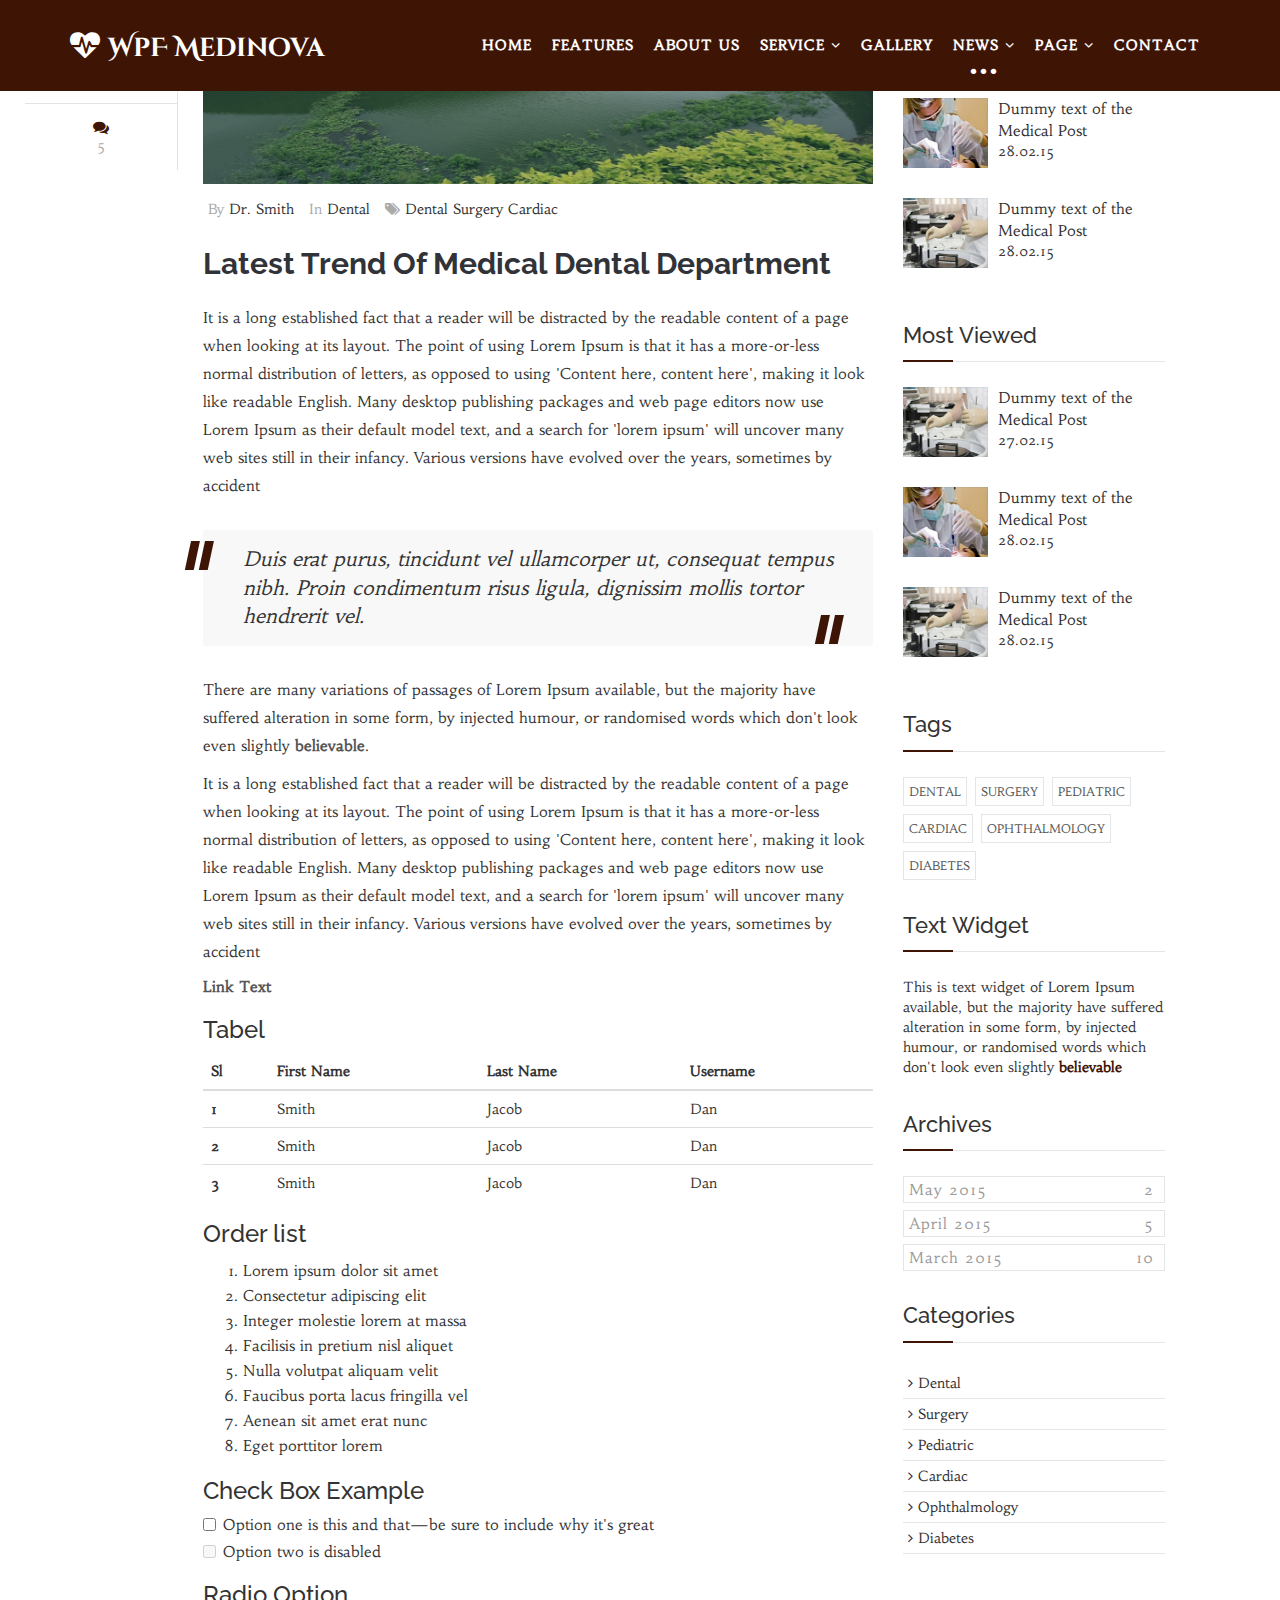
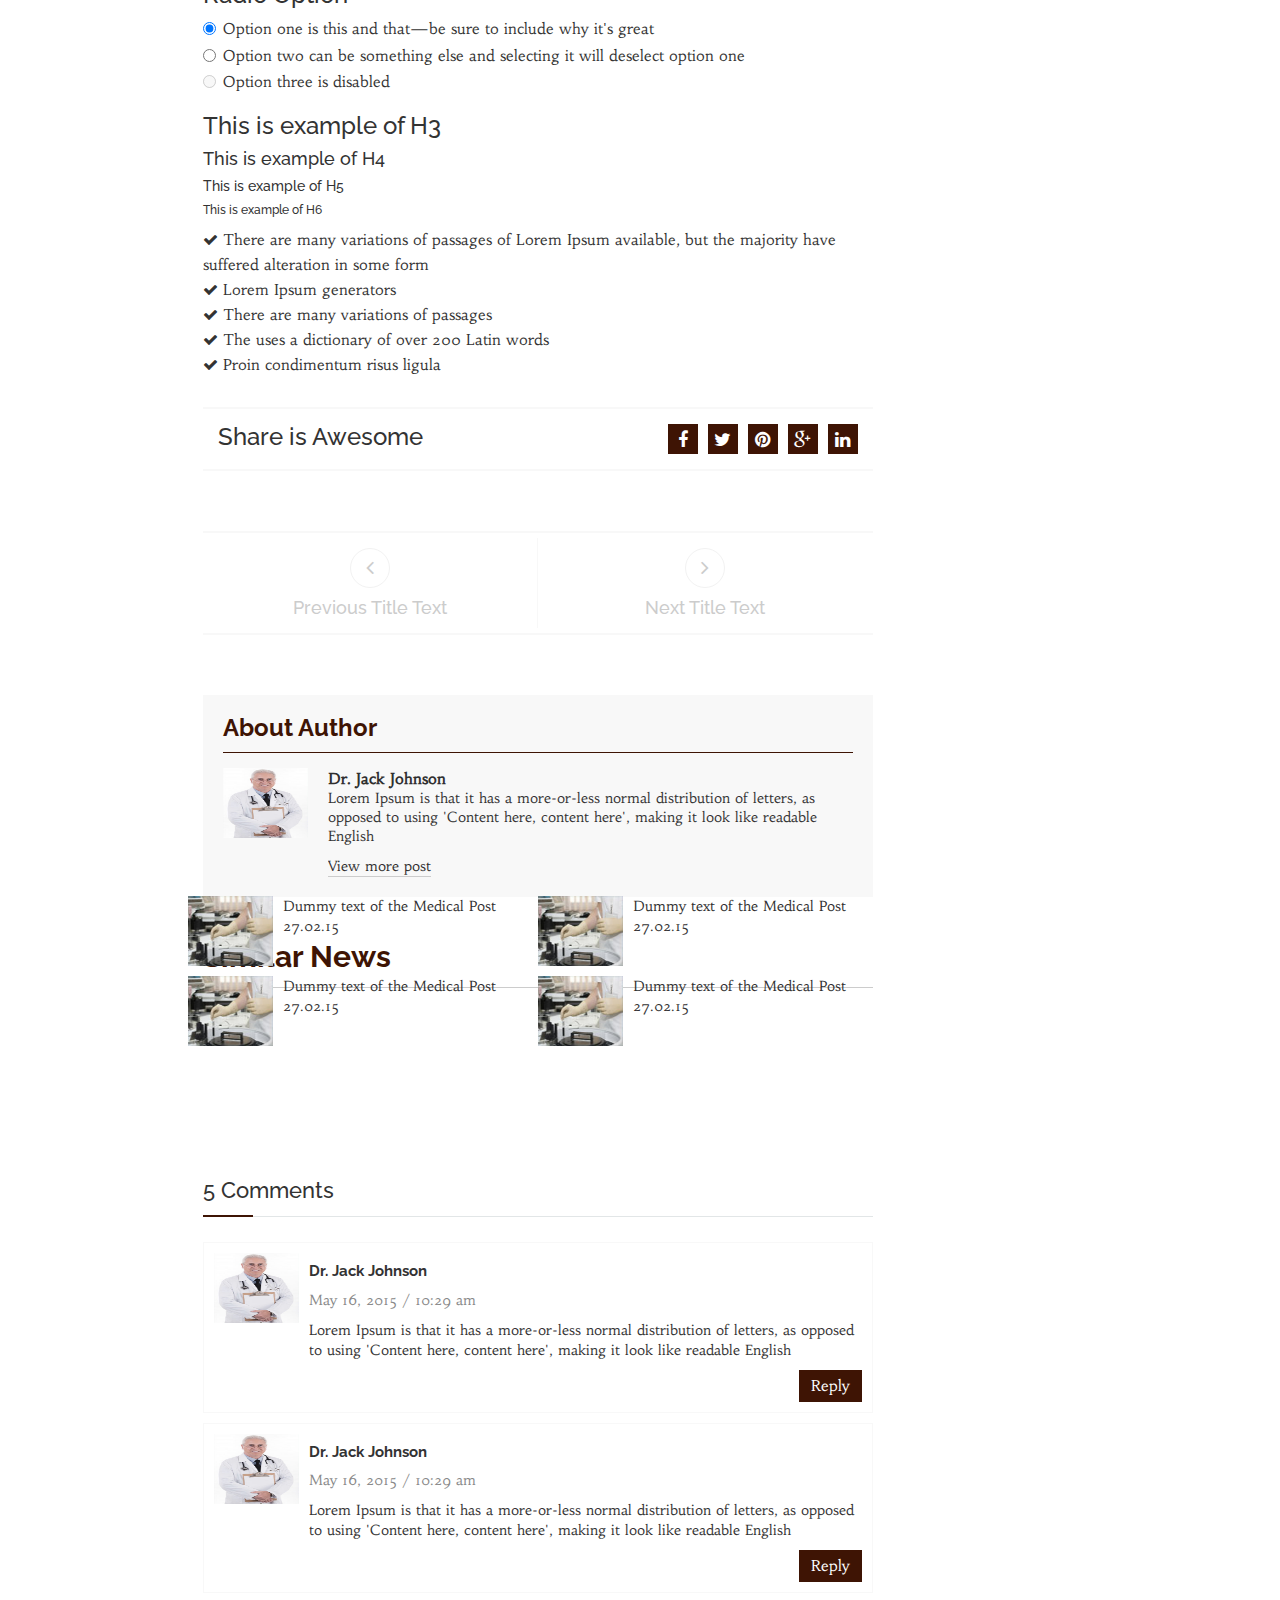
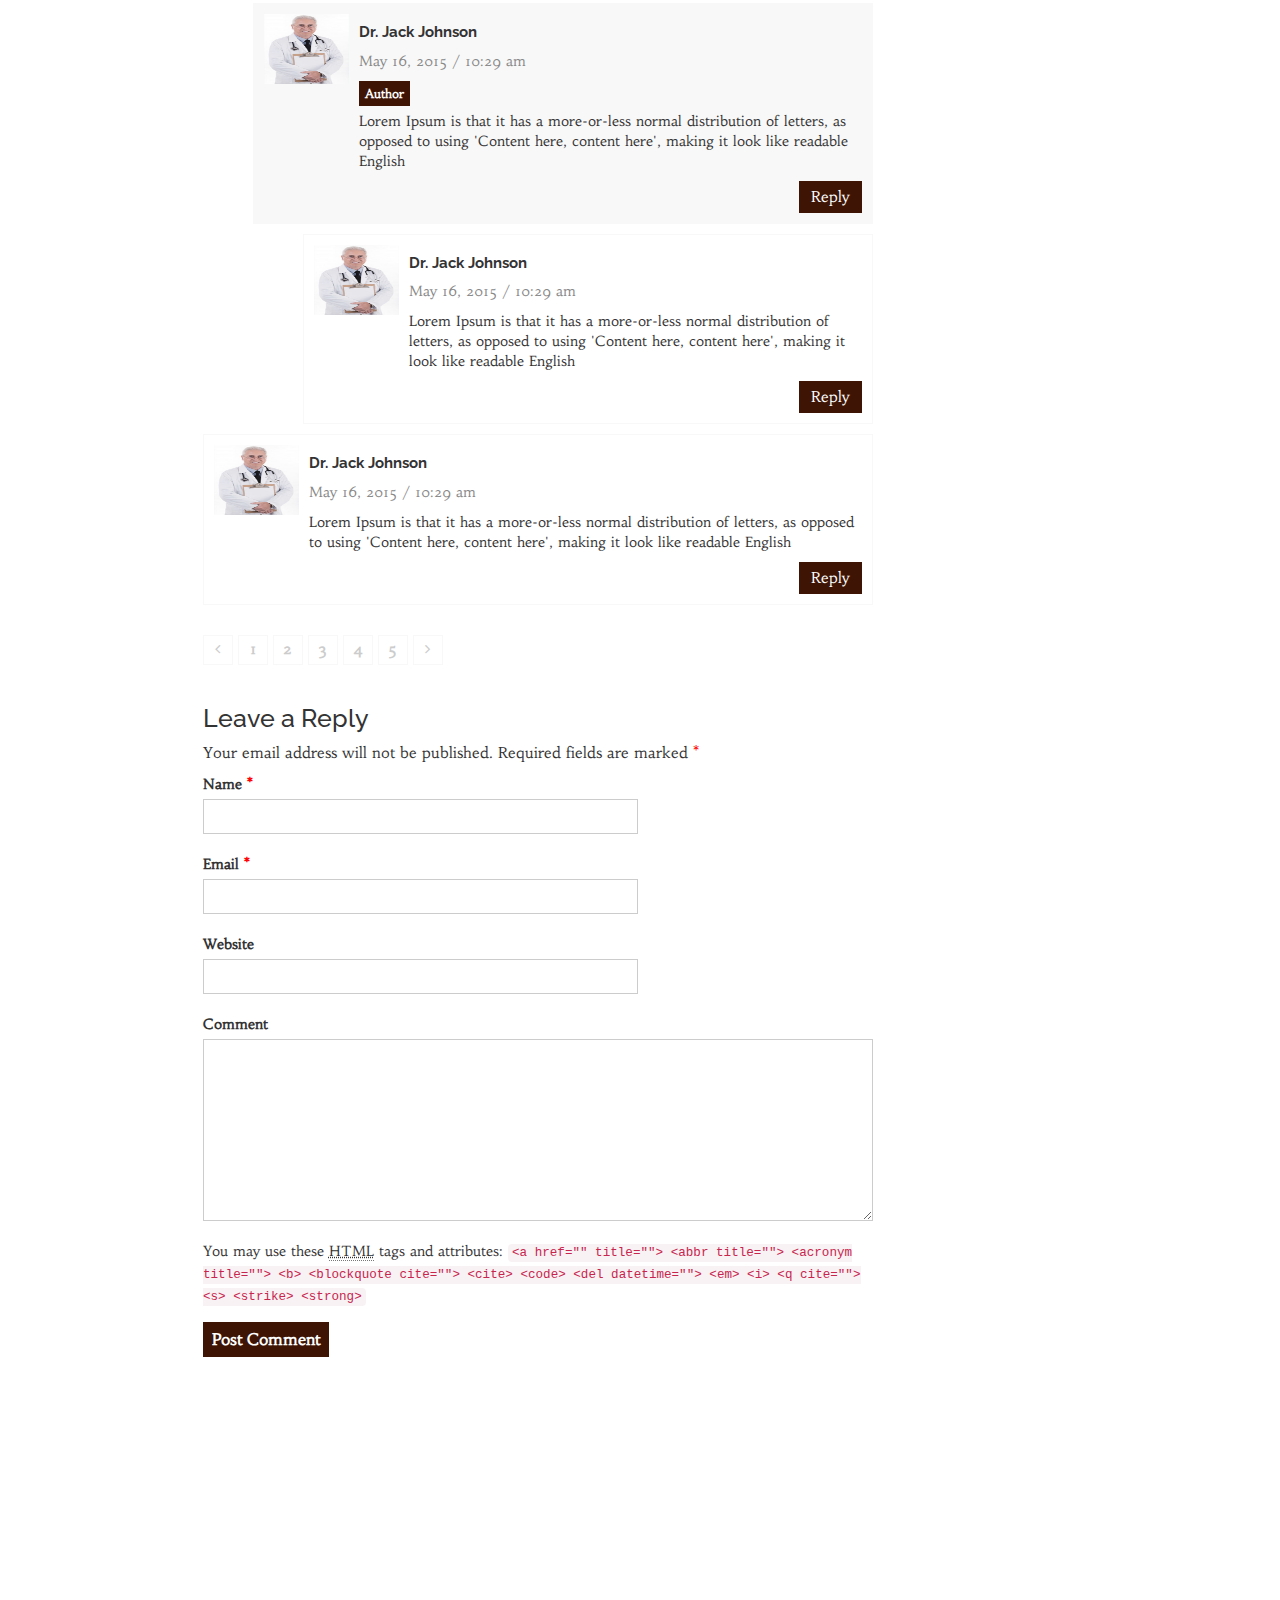
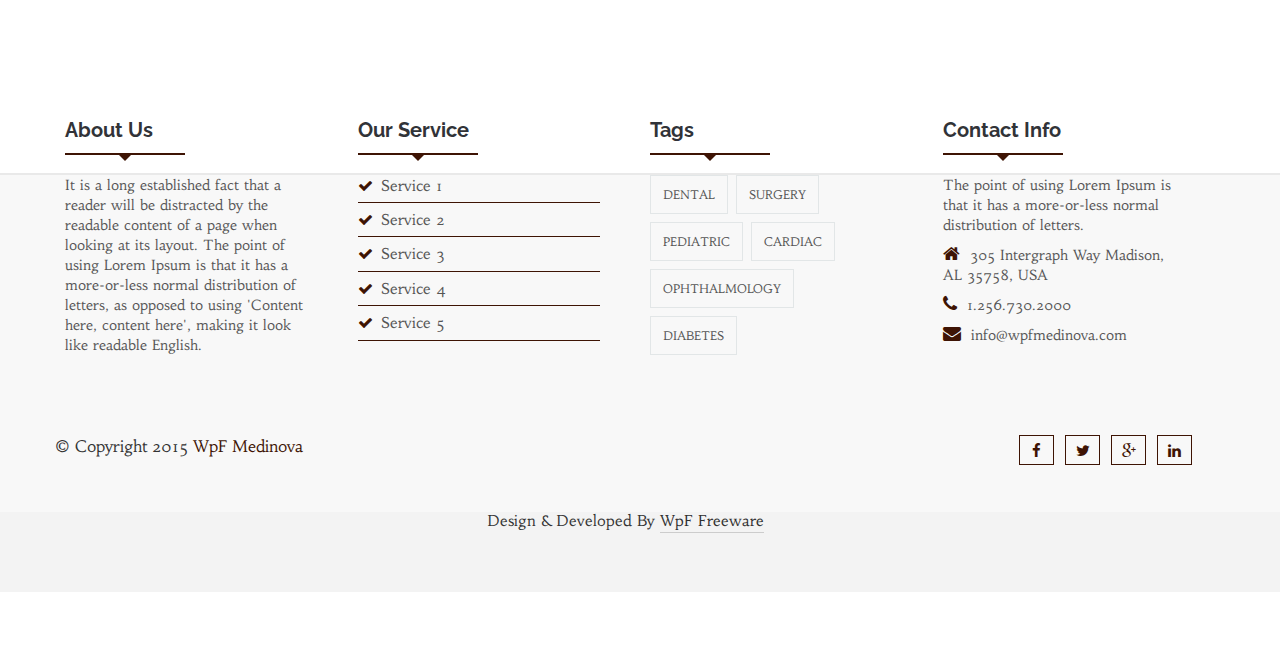
<file: blog-single-with-right-sidebar.html>
<!DOCTYPE html>
<html lang="en">
  <head>
    <!--=============================================== 
    Template Design By WpFreeware Team.
    Author URI : http://www.wpfreeware.com/
    ====================================================-->

    <!-- Basic Page Needs
    ================================================== -->
    <meta charset="utf-8">
    <meta http-equiv="X-UA-Compatible" content="IE=edge">
     <title>WpF Medinova : Blog</title>

    <!-- Mobile Specific Metas
    ================================================== -->
    <meta name="viewport" content="width=device-width, initial-scale=1">

    <!-- Favicon -->
    <link rel="shortcut icon" type="image/icon" href="images/favicon.ico"/>

    <!-- CSS
    ================================================== -->       
    <!-- Bootstrap css file-->
    <link href="css/bootstrap.min.css" rel="stylesheet">
    <!-- Font awesome css file-->
    <link href="css/font-awesome.min.css" rel="stylesheet">       
    <!-- Default Theme css file -->
    <link id="switcher" href="css/themes/default-theme.css" rel="stylesheet">    
    <!-- Slick slider css file -->
    <link href="css/slick.css" rel="stylesheet"> 

    <!-- Main structure css file -->
    <link href="style.css" rel="stylesheet">
   
    <!-- Google fonts -->
    <link href='http://fonts.googleapis.com/css?family=Raleway' rel='stylesheet' type='text/css'>  
    <link href='http://fonts.googleapis.com/css?family=Habibi' rel='stylesheet' type='text/css'>   
    <link href='http://fonts.googleapis.com/css?family=Cinzel+Decorative:900' rel='stylesheet' type='text/css'>

    <!-- HTML5 shim and Respond.js for IE8 support of HTML5 elements and media queries -->
    <!-- WARNING: Respond.js doesn't work if you view the page via file:// -->
    <!--[if lt IE 9]>
      <script src="https://oss.maxcdn.com/html5shiv/3.7.2/html5shiv.min.js"></script>
      <script src="https://oss.maxcdn.com/respond/1.4.2/respond.min.js"></script>
    <![endif]--> 
  </head>
  <body>    
    <!-- BEGAIN PRELOADER -->
    <div id="preloader">
      <div id="status">&nbsp;</div>
    </div>
    <!-- END PRELOADER -->

    <!-- SCROLL TOP BUTTON -->
    <a class="scrollToTop" href="#"><i class="fa fa-heartbeat"></i></a>
    <!-- END SCROLL TOP BUTTON -->

    <!--=========== BEGIN HEADER SECTION ================-->
    <header id="header">
      <!-- BEGIN MENU -->
      <div class="menu_area">
        <nav class="navbar navbar-default navbar-fixed-top" role="navigation">  
          <div class="container">
            <div class="navbar-header">
              <!-- FOR MOBILE VIEW COLLAPSED BUTTON -->
              <button type="button" class="navbar-toggle collapsed" data-toggle="collapse" data-target="#navbar" aria-expanded="false" aria-controls="navbar">
                <span class="sr-only">Toggle navigation</span>
                <span class="icon-bar"></span>
                <span class="icon-bar"></span>
                <span class="icon-bar"></span>
              </button>
              <!-- LOGO -->              
              <!-- TEXT BASED LOGO -->
              <a class="navbar-brand" href="index.html"><i class="fa fa-heartbeat"></i>WpF <span>Medinova</span></a>              
              <!-- IMG BASED LOGO  -->
              <!--  <a class="navbar-brand" href="index.html"><img src="images/logo.png" alt="logo"></a>   -->     
                     
            </div>
            <div id="navbar" class="navbar-collapse collapse">
              <ul id="top-menu" class="nav navbar-nav navbar-right main-nav">
                <li><a href="index.html">Home</a></li>
                <li><a href="features.html">Features</a></li>
                <li><a href="about-us.html">About Us</a></li>
                <li class="dropdown">
                  <a href="#" class="dropdown-toggle" data-toggle="dropdown" role="button" aria-expanded="false">Service <span class="fa fa-angle-down"></span></a>
                  <ul class="dropdown-menu" role="menu">
                    <li><a href="medical-counseling.html">Medical Counseling</a></li>
                    <li><a href="medical-research.html">Medical Research</a></li>
                    <li><a href="blood-bank.html">Blood Bank</a></li>
                  </ul>
                </li>
                <li><a href="gallery.html">Gallery</a></li>
                <li class="dropdown active">
                  <a href="#" class="dropdown-toggle" data-toggle="dropdown">News <span class="fa fa-angle-down"></span></a>
                  <ul class="dropdown-menu" role="menu">
                    <li><a href="blog-archive.html">Blog Archive</a></li>
                    <li><a href="blog-archive-with-left-sidebar.html">Blog Archive with Left Sidebar</a></li>
                    <li><a href="blog-archive-with-right-sidebar.html">Blog Archive with Right Sidebar</a></li>
                    <li><a href="blog-single.html">Blog Single</a></li>
                    <li><a href="blog-single-with-left-sidebar.html">Blog Single with Left Sidebar</a></li>
                    <li><a href="blog-single-with-right-sidebar.html">Blog Single with Right Sidebar</a></li>           
                  </ul>
                </li>
                <li class="dropdown">
                  <a href="#" class="dropdown-toggle" data-toggle="dropdown" role="button" aria-expanded="false">Page <span class="fa fa-angle-down"></span></a>
                  <ul class="dropdown-menu" role="menu">
                    <li><a href="404.html">404 Page</a></li>
                    <li><a href="#">Link Two</a></li>
                    <li><a href="#">Link Three</a></li>               
                  </ul>
                </li>               
                <li><a href="contact.html">Contact</a></li>
              </ul>           
            </div><!--/.nav-collapse -->
          </div>     
        </nav>  
      </div>
      <!-- END MENU -->    
    </header>
    <!--=========== END HEADER SECTION ================-->

    <!--=========== START BLOG SECTION ================-->      
    <section id="blogArchive">      
      <div class="row">
        <div class="col-lg-12 col-md-12">
          <div class="blog-breadcrumbs-area">
            <div class="container">
              <div class="blog-breadcrumbs-left">
                <h2>Blog</h2>
              </div>
              <div class="blog-breadcrumbs-right">
                <ol class="breadcrumb">
                  <li>You are here</li>
                  <li><a href="#">Home</a></li>                  
                  <li class="active">Blog Single</li>
                </ol>
              </div>
            </div>
          </div>
        </div>        
      </div>
      <div class="row">
        <div class="col-lg-12 col-md-12">
          <div class="container">
            <div class="row">
              <div class="col-md-12 col-sm-12">
                <!-- Start Blog Archive Area -->
                <div class="blogArchive-area">
                  <div class="row">
                    <!-- Start Blog Content -->
                    <div class="col-md-9 col-sm-8">                     
                      <div class="blog-content">
                        <!-- Start Single Blog -->
                        <div class="single-Blog">
                          <div class="single-blog-left">
                            <ul class="blog-comments-box">
                              <li>May <h2>10</h2>2015</li>
                              <li><span class="fa fa-eye"></span>1523</li>
                              <li><a href="#"><span class="fa fa-comments"></span>5</a></li>
                            </ul>
                          </div>
                          <div class="single-blog-right">
                            <div class="blog-img">
                              <figure class="blog-figure">
                               <a href="#"><img alt="img" src="images/9.jpg"></a>
                                <span class="image-effect"></span>
                              </figure>
                            </div>
                            <div class="blog-author">
                              <ul>
                                <li>By <a href="#">Dr. Smith</a></li>
                                <li>In <a href="#">Dental</a></li>
                                <li><span class="fa fa-tags"></span><a href="#">Dental</a> <a href="#">Surgery</a> <a href="#">Cardiac</a></li>
                              </ul>
                            </div>
                            <div class="blog-content blog-details">
                              <h2>Latest Trend Of Medical Dental Department</h2>                              
                              <p>It is a long established fact that a reader will be distracted by the readable content of a page when looking at its layout. The point of using Lorem Ipsum is that it has a more-or-less normal distribution of letters, as opposed to using 'Content here, content here', making it look like readable English. Many desktop publishing packages and web page editors now use Lorem Ipsum as their default model text, and a search for 'lorem ipsum' will uncover many web sites still in their infancy. Various versions have evolved over the years, sometimes by accident</p> 
                              <blockquote>                            
                                Duis erat purus, tincidunt vel ullamcorper ut, consequat tempus nibh. Proin condimentum risus ligula, dignissim mollis tortor hendrerit vel.
                              </blockquote>
                              <p>There are many variations of passages of Lorem Ipsum available, but the majority have suffered alteration in some form, by injected humour, or randomised words which don't look even slightly <a href="#">believable</a>.</p>
                              <p>It is a long established fact that a reader will be distracted by the readable content of a page when looking at its layout. The point of using Lorem Ipsum is that it has a more-or-less normal distribution of letters, as opposed to using 'Content here, content here', making it look like readable English. Many desktop publishing packages and web page editors now use Lorem Ipsum as their default model text, and a search for 'lorem ipsum' will uncover many web sites still in their infancy. Various versions have evolved over the years, sometimes by accident</p>
                              <a href="#">Link Text</a>
                              <h3>Tabel</h3> 
                              <table class="table table-hover">
                                <thead>
                                  <tr>
                                    <th>Sl</th>
                                    <th>First Name</th>
                                    <th>Last Name</th>
                                    <th>Username</th>
                                  </tr>
                                </thead>
                                <tbody>
                                  <tr>
                                    <th scope="row">1</th>
                                    <td>Smith</td>
                                    <td>Jacob</td>
                                    <td>Dan</td>
                                  </tr>
                                  <tr>
                                    <th scope="row">2</th>
                                    <td>Smith</td>
                                    <td>Jacob</td>
                                    <td>Dan</td>
                                  </tr>
                                  <tr>
                                    <th scope="row">3</th>
                                    <td>Smith</td>
                                    <td>Jacob</td>
                                    <td>Dan</td>
                                  </tr>
                                </tbody>
                              </table>
                              <h3>Order list</h3>
                              <ol>
                                <li>Lorem ipsum dolor sit amet</li>
                                <li>Consectetur adipiscing elit</li>
                                <li>Integer molestie lorem at massa</li>
                                <li>Facilisis in pretium nisl aliquet</li>
                                <li>Nulla volutpat aliquam velit</li>
                                <li>Faucibus porta lacus fringilla vel</li>
                                <li>Aenean sit amet erat nunc</li>
                                <li>Eget porttitor lorem</li>
                              </ol>
                              <h3>Check Box Example</h3>
                              <div class="checkbox">
                                <label>
                                  <input type="checkbox" value="">
                                  Option one is this and that&mdash;be sure to include why it's great
                                </label>
                              </div>
                              <div class="checkbox disabled">
                                <label>
                                  <input type="checkbox" value="" disabled>
                                  Option two is disabled
                                </label>
                              </div>
                              <h3>Radio Option</h3>
                              <div class="radio">
                                <label>
                                  <input type="radio" name="optionsRadios" id="optionsRadios1" value="option1" checked>
                                  Option one is this and that&mdash;be sure to include why it's great
                                </label>
                              </div>
                              <div class="radio">
                                <label>
                                  <input type="radio" name="optionsRadios" id="optionsRadios2" value="option2">
                                  Option two can be something else and selecting it will deselect option one
                                </label>
                              </div>
                              <div class="radio disabled">
                                <label>
                                  <input type="radio" name="optionsRadios" id="optionsRadios3" value="option3" disabled>
                                  Option three is disabled
                                </label>
                              </div>
                              <h3>This is example of H3</h3>
                              <h4>This is example of H4</h4>
                              <h5>This is example of H5</h5>
                              <h6>This is example of H6</h6>
                              <ul>
                               <li><i class="fa fa-check"></i>There are many variations of passages of Lorem Ipsum available, but the majority have suffered alteration in some form</li>
                               <li><i class="fa fa-check"></i>Lorem Ipsum generators</li>
                               <li><i class="fa fa-check"></i>There are many variations of passages</li>
                               <li><i class="fa fa-check"></i>The uses a dictionary of over 200 Latin words</li>
                               <li><i class="fa fa-check"></i>Proin condimentum risus ligula</li>
                              </ul>
                              <!-- Start Social Share-->
                              <div class="social-share">
                               <h3>Share is Awesome</h3>
                               <ul>
                                 <li><a href="#"><span class="fa fa-facebook"></span></a></li>
                                 <li><a href="#"><span class="fa fa-twitter"></span></a></li>
                                 <li><a href="#"><span class="fa fa-pinterest"></span></a></li>
                                 <li><a href="#"><span class="fa fa-google-plus"></span></a></li>
                                 <li><a href="#"><span class="fa fa-linkedin"></span></a></li>
                               </ul>
                             </div>
                             <!-- Start Post Navigation -->
                             <div class="post-navigation">
                               <div class="postnav-left">
                                 <a class="prev-icon" href="#"><span class="fa fa-angle-left"></span></a>
                                 <h4 class="navg-title">Previous Title Text</h4>
                               </div>
                               <div class="postnav-right">
                                 <a class="next-icon" href="#"><span class="fa fa-angle-right"></span>
                                 </a>
                                 <h4 class="navg-title">Next Title Text</h4>
                               </div>
                             </div>
                              <!-- Start Post Author -->
                              <div class="post-author">
                                <h3>About Author</h3>
                                <div class="media">
                                  <div class="media-left">
                                    <a class="news-img" href="#">
                                      <img class="media-object" src="images/doctor-2.jpg" alt="img">
                                    </a>
                                  </div>
                                  <div class="media-body">
                                     <a class="author-name" href="#">Dr. Jack Johnson</a>
                                     <p>Lorem Ipsum is that it has a more-or-less normal distribution of letters, as opposed to using 'Content here, content here', making it look like readable English</p>
                                     <a href="#" class="author-morepost">View more post</a>
                                  </div>
                                </div>
                              </div>
                              <!-- Start Similar News -->
                              <div class="similar-post">
                                <h2>Similar News  </h2>
                                 <div class="row">
                                    <div class="col-md-6 col-sm-6">
                                      <div class="media">
                                          <div class="media-left">
                                            <a class="news-img" href="#">
                                              <img class="media-object" src="images/small-blog-img1.jpg" alt="img">
                                            </a>
                                          </div>
                                          <div class="media-body">
                                           <a href="blog-single.html">Dummy text of the Medical Post</a>
                                           <span class="feed-date">27.02.15</span>
                                          </div>
                                      </div>
                                    </div>
                                    <div class="col-md-6 col-sm-6">
                                      <div class="media">
                                        <div class="media-left">
                                          <a class="news-img" href="#">
                                            <img class="media-object" src="images/small-blog-img1.jpg" alt="img">
                                          </a>
                                        </div>
                                        <div class="media-body">
                                         <a href="blog-single.html">Dummy text of the Medical Post</a>
                                         <span class="feed-date">27.02.15</span>
                                        </div>
                                      </div>
                                    </div>
                                    <div class="col-md-6 col-sm-6">
                                      <div class="media">
                                          <div class="media-left">
                                            <a class="news-img" href="#">
                                              <img class="media-object" src="images/small-blog-img1.jpg" alt="img">
                                            </a>
                                          </div>
                                          <div class="media-body">
                                           <a href="blog-single.html">Dummy text of the Medical Post</a>
                                           <span class="feed-date">27.02.15</span>
                                          </div>
                                      </div>
                                    </div>
                                    <div class="col-md-6 col-sm-6">
                                      <div class="media">
                                        <div class="media-left">
                                          <a class="news-img" href="#">
                                            <img class="media-object" src="images/small-blog-img1.jpg" alt="img">
                                          </a>
                                        </div>
                                        <div class="media-body">
                                         <a href="blog-single.html">Dummy text of the Medical Post</a>
                                         <span class="feed-date">27.02.15</span>
                                        </div>
                                      </div>
                                   </div>
                                  </div>
                                </div>
                              </div>
                              <!-- Start Comments  -->
                              <div class="comments-area">
                                <h3 class="comments-title">5 Comments</h3>
                                <div class="comments">
                                  <ul class="commentlist">
                                    <li>
                                      <div class="media">
                                        <div class="media-left">    
                                            <img alt="img" src="images/doctor-2.jpg" class="media-object news-img">      
                                        </div>
                                        <div class="media-body">
                                         <h4 class="author-name">Dr. Jack Johnson</h4>
                                         <span class="comments-date"> May 16, 2015 / 10:29 am</span>
                                         <p>Lorem Ipsum is that it has a more-or-less normal distribution of letters, as opposed to using 'Content here, content here', making it look like readable English</p>
                                         <a class="reply-btn" href="#">Reply</a>
                                        </div>
                                      </div>
                                    </li>
                                    <li>
                                      <div class="media">
                                        <div class="media-left">    
                                            <img alt="img" src="images/doctor-2.jpg" class="media-object news-img">      
                                        </div>
                                        <div class="media-body">
                                         <h4 class="author-name">Dr. Jack Johnson</h4>
                                         <span class="comments-date"> May 16, 2015 / 10:29 am</span>
                                         <p>Lorem Ipsum is that it has a more-or-less normal distribution of letters, as opposed to using 'Content here, content here', making it look like readable English</p>
                                         <a class="reply-btn" href="#">Reply</a>
                                        </div>
                                      </div>
                                    </li>
                                    <ul class="children">
                                      <li class="author-comments">
                                        <div class="media">
                                          <div class="media-left">    
                                              <img alt="img" src="images/doctor-2.jpg" class="media-object news-img">      
                                          </div>
                                          <div class="media-body">
                                           <h4 class="author-name">Dr. Jack Johnson</h4>
                                           <span class="comments-date"> May 16, 2015 / 10:29 am</span>
                                           <span class="author-tag">Author</span>
                                           <p>Lorem Ipsum is that it has a more-or-less normal distribution of letters, as opposed to using 'Content here, content here', making it look like readable English</p>
                                           <a class="reply-btn" href="#">Reply</a>
                                          </div>
                                        </div>
                                      </li>
                                      <ul class="children">
                                        <li>
                                          <div class="media">
                                            <div class="media-left">    
                                                <img alt="img" src="images/doctor-2.jpg" class="media-object news-img">      
                                            </div>
                                            <div class="media-body">
                                             <h4 class="author-name">Dr. Jack Johnson</h4>
                                             <span class="comments-date"> May 16, 2015 / 10:29 am</span>
                                             <p>Lorem Ipsum is that it has a more-or-less normal distribution of letters, as opposed to using 'Content here, content here', making it look like readable English</p>
                                             <a class="reply-btn" href="#">Reply</a>
                                            </div>
                                          </div>
                                        </li>
                                      </ul>
                                    </ul>
                                    <li>
                                      <div class="media">
                                        <div class="media-left">    
                                            <img alt="img" src="images/doctor-2.jpg" class="media-object news-img">      
                                        </div>
                                        <div class="media-body">
                                         <h4 class="author-name">Dr. Jack Johnson</h4>
                                         <span class="comments-date"> May 16, 2015 / 10:29 am</span>
                                         <p>Lorem Ipsum is that it has a more-or-less normal distribution of letters, as opposed to using 'Content here, content here', making it look like readable English</p>
                                         <a class="reply-btn" href="#">Reply</a>
                                        </div>
                                      </div>
                                    </li>
                                  </ul>
                                </div>
                              </div>
                              <!-- start Comments navigation -->
                              <nav>
                                <ul class="comments-pagination">
                                  <li>
                                    <a aria-label="Previous" href="#">
                                      <span class="fa fa-angle-left"></span>
                                    </a>
                                  </li>
                                  <li><a href="#">1</a></li>
                                  <li><a href="#">2</a></li>
                                  <li><a href="#">3</a></li>
                                  <li><a href="#">4</a></li>
                                  <li><a href="#">5</a></li>
                                  <li>
                                    <a aria-label="Next" href="#">
                                      <span class="fa fa-angle-right"></span>
                                    </a>
                                  </li>
                                </ul>
                              </nav>
                              <!-- Comments Responds -->
                              <div id="respond">
                                <h3 class="reply-title">Leave a Reply</h3>
                                <form id="commentform">
                                  <p class="comment-notes">
                                    Your email address will not be published. Required fields are marked <span class="required">*</span>
                                  </p>
                                  <p class="comment-form-author">
                                    <label for="author">Name <span class="required">*</span></label>
                                    <input type="text" required="required" size="30" value="" name="author">
                                  </p>
                                  <p class="comment-form-email">
                                    <label for="email">Email <span class="required">*</span></label>
                                    <input type="email" required="required" aria-required="true" value="" name="email">
                                  </p>
                                  <p class="comment-form-url">
                                    <label for="url">Website</label>
                                    <input type="url" value="" name="url">
                                  </p>
                                  <p class="comment-form-comment">
                                    <label for="comment">Comment</label>
                                    <textarea required="required" aria-required="true" rows="8" cols="45" name="comment"></textarea>
                                  </p>
                                  <p class="form-allowed-tags">
                                    You may use these <abbr title="HyperText Markup Language">HTML</abbr> tags and attributes:  <code>&lt;a href="" title=""&gt; &lt;abbr title=""&gt; &lt;acronym title=""&gt; &lt;b&gt; &lt;blockquote cite=""&gt; &lt;cite&gt; &lt;code&gt; &lt;del datetime=""&gt; &lt;em&gt; &lt;i&gt; &lt;q cite=""&gt; &lt;s&gt; &lt;strike&gt; &lt;strong&gt; </code>
                                  </p>
                                  <p class="form-submit">
                                    <input type="submit" value="Post Comment" class="submit" name="submit">
                                  </p>        
                                </form>
                              </div>                              
                            </div>
                          </div>                     
                        </div>
                      </div>
                    <!-- Start Right Side bar -->
                    <div class="col-md-3 col-sm-4">
                      <aside class="sidebar">
                        <!-- Start sidebar widget -->
                        <div class="sidebar-widget">
                          <h3>Latest Posts</h3>
                          <ul class="popular-tab">
                            <li>
                              <div class="media">
                                <div class="media-left">
                                  <a href="#" class="news-img">
                                    <img alt="img" src="images/small-blog-img1.jpg" class="media-object">
                                  </a>
                                </div>
                                <div class="media-body">
                                 <a href="blog-single.html">Dummy text of the Medical Post</a>
                                 <span class="feed-date">27.02.15</span>
                                </div>
                              </div>
                            </li>
                            <li>
                              <div class="media">
                                <div class="media-left">
                                  <a href="#" class="news-img">
                                    <img alt="img" src="images/small-blog-img2.jpg" class="media-object">
                                  </a>
                                </div>
                                <div class="media-body">
                                 <a href="blog-single.html">Dummy text of the Medical Post</a>
                                 <span class="feed-date">28.02.15</span>                
                                </div>
                              </div>
                            </li>
                            <li>
                              <div class="media">
                                <div class="media-left">
                                  <a href="#" class="news-img">
                                    <img alt="img" src="images/small-blog-img1.jpg" class="media-object">
                                  </a>
                                </div>
                                <div class="media-body">
                                 <a href="#">Dummy text of the Medical Post</a>
                                 <span class="feed-date">28.02.15</span>                
                                </div>
                              </div>
                            </li>                  
                          </ul>
                        </div>
                        <!-- Start sidebar widget -->
                        <div class="sidebar-widget">
                          <h3>Most Viewed</h3>
                          <ul class="popular-tab">
                            <li>
                              <div class="media">
                                <div class="media-left">
                                  <a href="#" class="news-img">
                                    <img alt="img" src="images/small-blog-img1.jpg" class="media-object">
                                  </a>
                                </div>
                                <div class="media-body">
                                 <a href="blog-single.html">Dummy text of the Medical Post</a>
                                 <span class="feed-date">27.02.15</span>
                                </div>
                              </div>
                            </li>
                            <li>
                              <div class="media">
                                <div class="media-left">
                                  <a href="#" class="news-img">
                                    <img alt="img" src="images/small-blog-img2.jpg" class="media-object">
                                  </a>
                                </div>
                                <div class="media-body">
                                 <a href="blog-single.html">Dummy text of the Medical Post</a>
                                 <span class="feed-date">28.02.15</span>                
                                </div>
                              </div>
                            </li>
                            <li>
                              <div class="media">
                                <div class="media-left">
                                  <a href="#" class="news-img">
                                    <img alt="img" src="images/small-blog-img1.jpg" class="media-object">
                                  </a>
                                </div>
                                <div class="media-body">
                                 <a href="#">Dummy text of the Medical Post</a>
                                 <span class="feed-date">28.02.15</span>                
                                </div>
                              </div>
                            </li>                  
                          </ul>
                        </div>
                        <!-- Start sidebar widget -->
                        <div class="sidebar-widget">
                          <h3>Tags</h3>
                          <ul class="tag-nav">
                            <li><a href="#">Dental</a></li>
                            <li><a href="#">Surgery</a></li>
                            <li><a href="#">Pediatric</a></li>
                            <li><a href="#">Cardiac</a></li>
                            <li><a href="#">Ophthalmology</a></li>
                            <li><a href="#">Diabetes</a></li>
                          </ul>
                        </div>
                        <!-- Start sidebar widget -->
                        <div class="sidebar-widget">
                          <h3>Text Widget</h3>
                          <p>This is text widget of Lorem Ipsum available, but the majority have suffered alteration in some form, by injected humour, or randomised words which don't look even slightly <a href="#">believable</a></p>
                        </div>
                        <!-- Start sidebar widget -->
                        <div class="sidebar-widget">
                          <h3>Archives</h3>
                          <ul class="archives">
                            <li><a title="May 2015" href="#">May 2015<span>2</span></a></li>
                            <li><a title="April 2015" href="#">April 2015<span>5</span></a></li>
                            <li><a title="March 2015" href="#">March 2015<span>10</span></a></li>
                          </ul>
                        </div>
                        <!-- Start sidebar widget -->
                        <div class="sidebar-widget">
                          <h3>Categories</h3>
                          <ul>
                            <li><a href="#"><span class="fa fa-angle-right"></span>Dental</a></li>
                            <li><a href="#"><span class="fa fa-angle-right"></span>Surgery</a></li>
                            <li><a href="#"><span class="fa fa-angle-right"></span>Pediatric</a></li>
                            <li><a href="#"><span class="fa fa-angle-right"></span>Cardiac</a></li>
                            <li><a href="#"><span class="fa fa-angle-right"></span>Ophthalmology</a></li>
                            <li><a href="#"><span class="fa fa-angle-right"></span>Diabetes</a></li>
                          </ul>
                        </div>
                      </aside>
                    </div>
                  </div>
                </div>
              </div>
            </div>
          </div>
        </div>
      </div>
    </section>
    <!--=========== END BLOG SECTION ================-->

    <!--=========== Start Footer SECTION ================-->
    <footer id="footer">
      <!-- Start Footer Top -->
      <div class="footer-top">
        <div class="container">
          <div class="row">
            <div class="col-lg-3 col-md-3 col-sm-3">
              <div class="single-footer-widget">
                <div class="section-heading">
                <h2>About Us</h2>
                <div class="line"></div>
              </div>           
              <p>It is a long established fact that a reader will be distracted by the readable content of a page when looking at its layout. The point of using Lorem Ipsum is that it has a more-or-less normal distribution of letters, as opposed to using 'Content here, content here', making it look like readable English.</p>
              </div>
            </div>
            <div class="col-lg-3 col-md-3 col-sm-3">
              <div class="single-footer-widget">
                <div class="section-heading">
                <h2>Our Service</h2>
                <div class="line"></div>
              </div>
              <ul class="footer-service">
                <li><a href="#"><span class="fa fa-check"></span>Service 1</a></li>
                <li><a href="#"><span class="fa fa-check"></span>Service 2</a></li>
                <li><a href="#"><span class="fa fa-check"></span>Service 3</a></li>
                <li><a href="#"><span class="fa fa-check"></span>Service 4</a></li>
                <li><a href="#"><span class="fa fa-check"></span>Service 5</a></li>
              </ul>
              </div>
            </div>
            <div class="col-lg-3 col-md-3 col-sm-3">
              <div class="single-footer-widget">
                <div class="section-heading">
                <h2>Tags</h2>
                <div class="line"></div>
              </div>
                <ul class="tag-nav">
                  <li><a href="#">Dental</a></li>
                  <li><a href="#">Surgery</a></li>
                  <li><a href="#">Pediatric</a></li>
                  <li><a href="#">Cardiac</a></li>
                  <li><a href="#">Ophthalmology</a></li>
                  <li><a href="#">Diabetes</a></li>
                </ul>
              </div>
            </div>
            <div class="col-lg-3 col-md-3 col-sm-3">
              <div class="single-footer-widget">
                <div class="section-heading">
                <h2>Contact Info</h2>
                <div class="line"></div>
              </div>
              <p>The point of using Lorem Ipsum is that it has a more-or-less normal distribution of letters.</p>
              <address class="contact-info">
                <p><span class="fa fa-home"></span>305 Intergraph Way
                Madison, AL 35758, USA</p>
                <p><span class="fa fa-phone"></span>1.256.730.2000</p>
                <p><span class="fa fa-envelope"></span>info@wpfmedinova.com</p>
              </address>
              </div>
            </div>
          </div>
        </div>
      </div>
      <!-- Start Footer Middle -->
      <div class="footer-middle">
        <div class="container">
          <div class="row">
          <div class="col-lg-6 col-md-6 col-sm-6 col-xs-12">
            <div class="footer-copyright">
              <p>&copy; Copyright 2015 <a href="index.html">WpF Medinova</a></p>
            </div>
          </div>
          <div class="col-lg-6 col-md-6 col-sm-6 col-xs-12">
            <div class="footer-social">              
                <a href="#"><span class="fa fa-facebook"></span></a>
                <a href="#"><span class="fa fa-twitter"></span></a>
                <a href="#"><span class="fa fa-google-plus"></span></a>
                <a href="#"><span class="fa fa-linkedin"></span></a>     
            </div>
          </div>
        </div>
        </div>
      </div>
      <!-- Start Footer Bottom -->
      <div class="footer-bottom">
        <div class="container">
          <div class="row">
            <div class="col-md-12">
              <p>Design & Developed By <a rel="nofollow" href="http://www.wpfreeware.com/">WpF Freeware</a></p>
            </div>
          </div>
        </div>
      </div>
    </footer>
    <!--=========== End Footer SECTION ================-->

    <!-- jQuery Library  -->
    <script src="js/jquery.js"></script>    
    <!-- Bootstrap default js -->
    <script src="js/bootstrap.min.js"></script>
    <!-- slick slider -->
    <script src="js/slick.min.js"></script>    
    <script type="text/javascript" src="js/modernizr.custom.79639.js"></script>       
    <!-- counter -->
    <script src="js/waypoints.min.js"></script>
    <script src="js/jquery.counterup.min.js"></script>
    <!-- Doctors hover effect -->
    <script src="js/snap.svg-min.js"></script>
    <script src="js/hovers.js"></script>
    
    <!-- Custom JS -->
    <script src="js/custom.js"></script>
     
  </body>
</html>
</file>
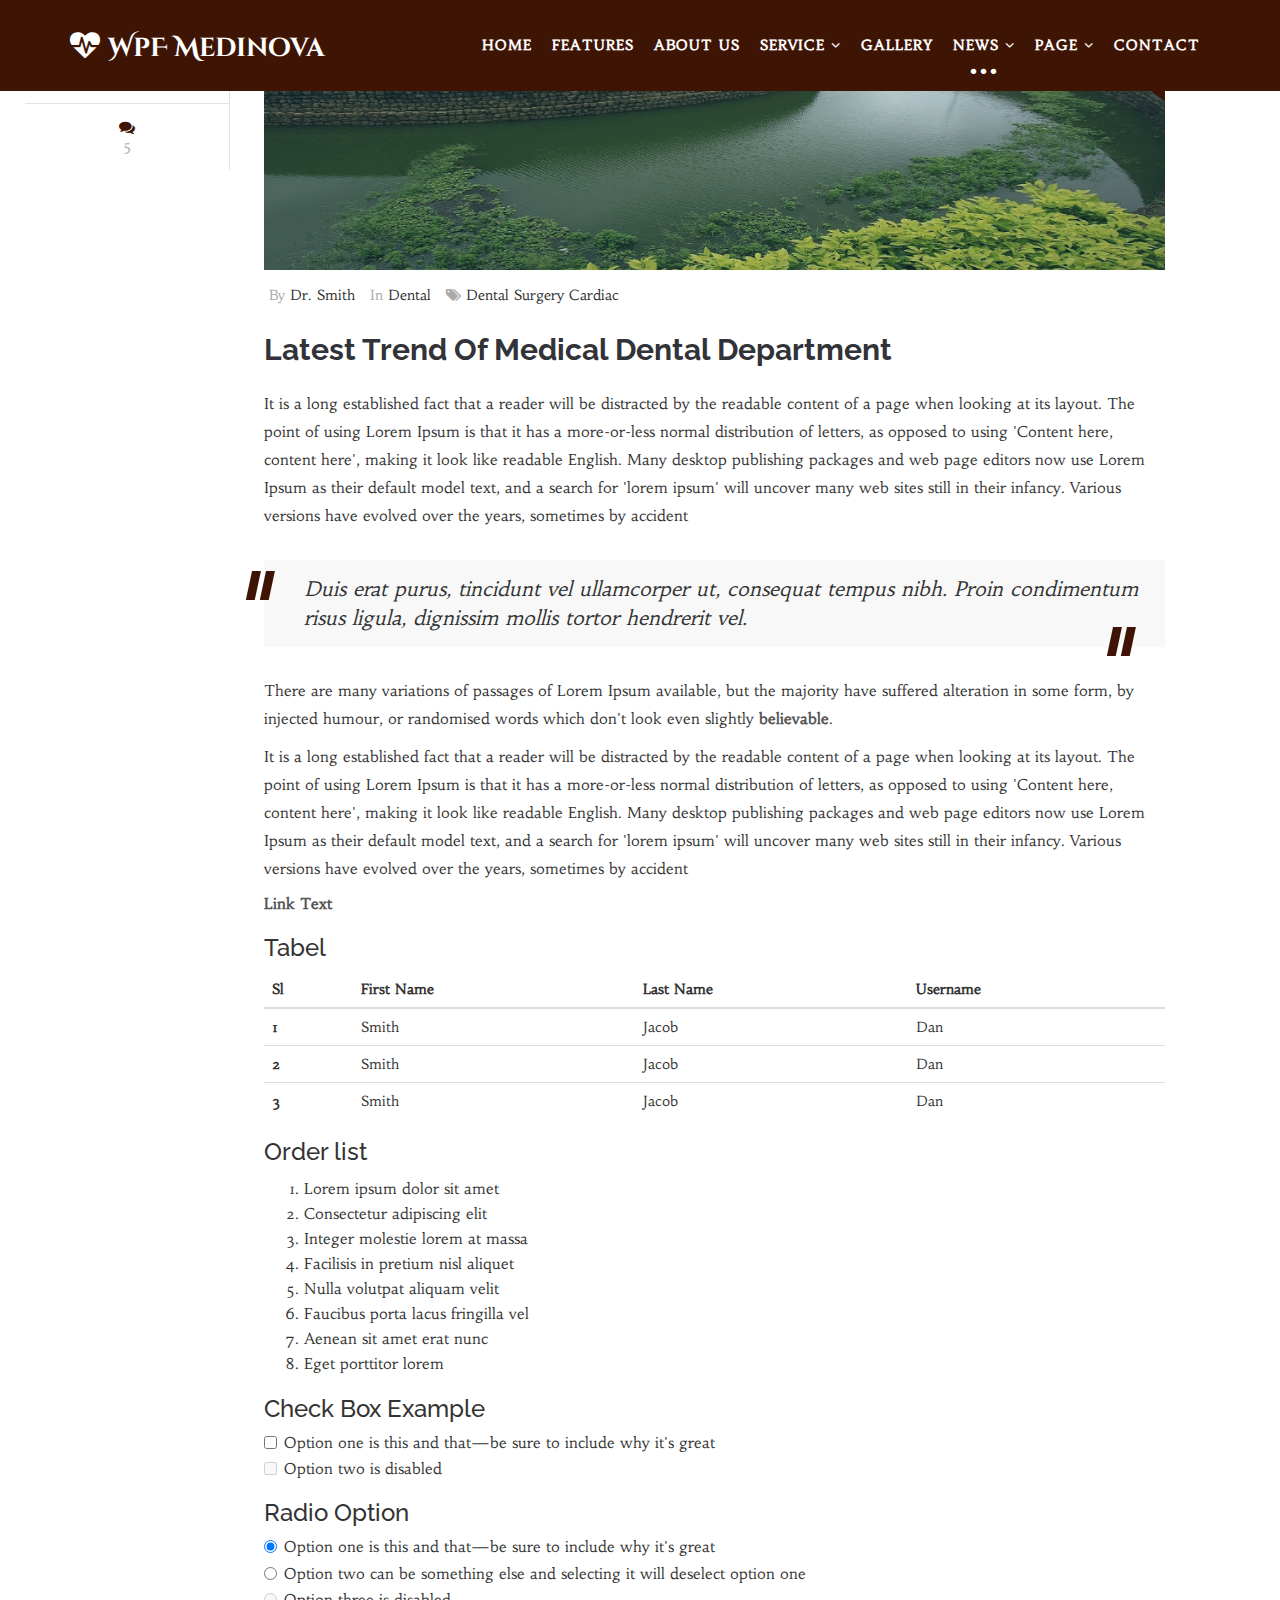
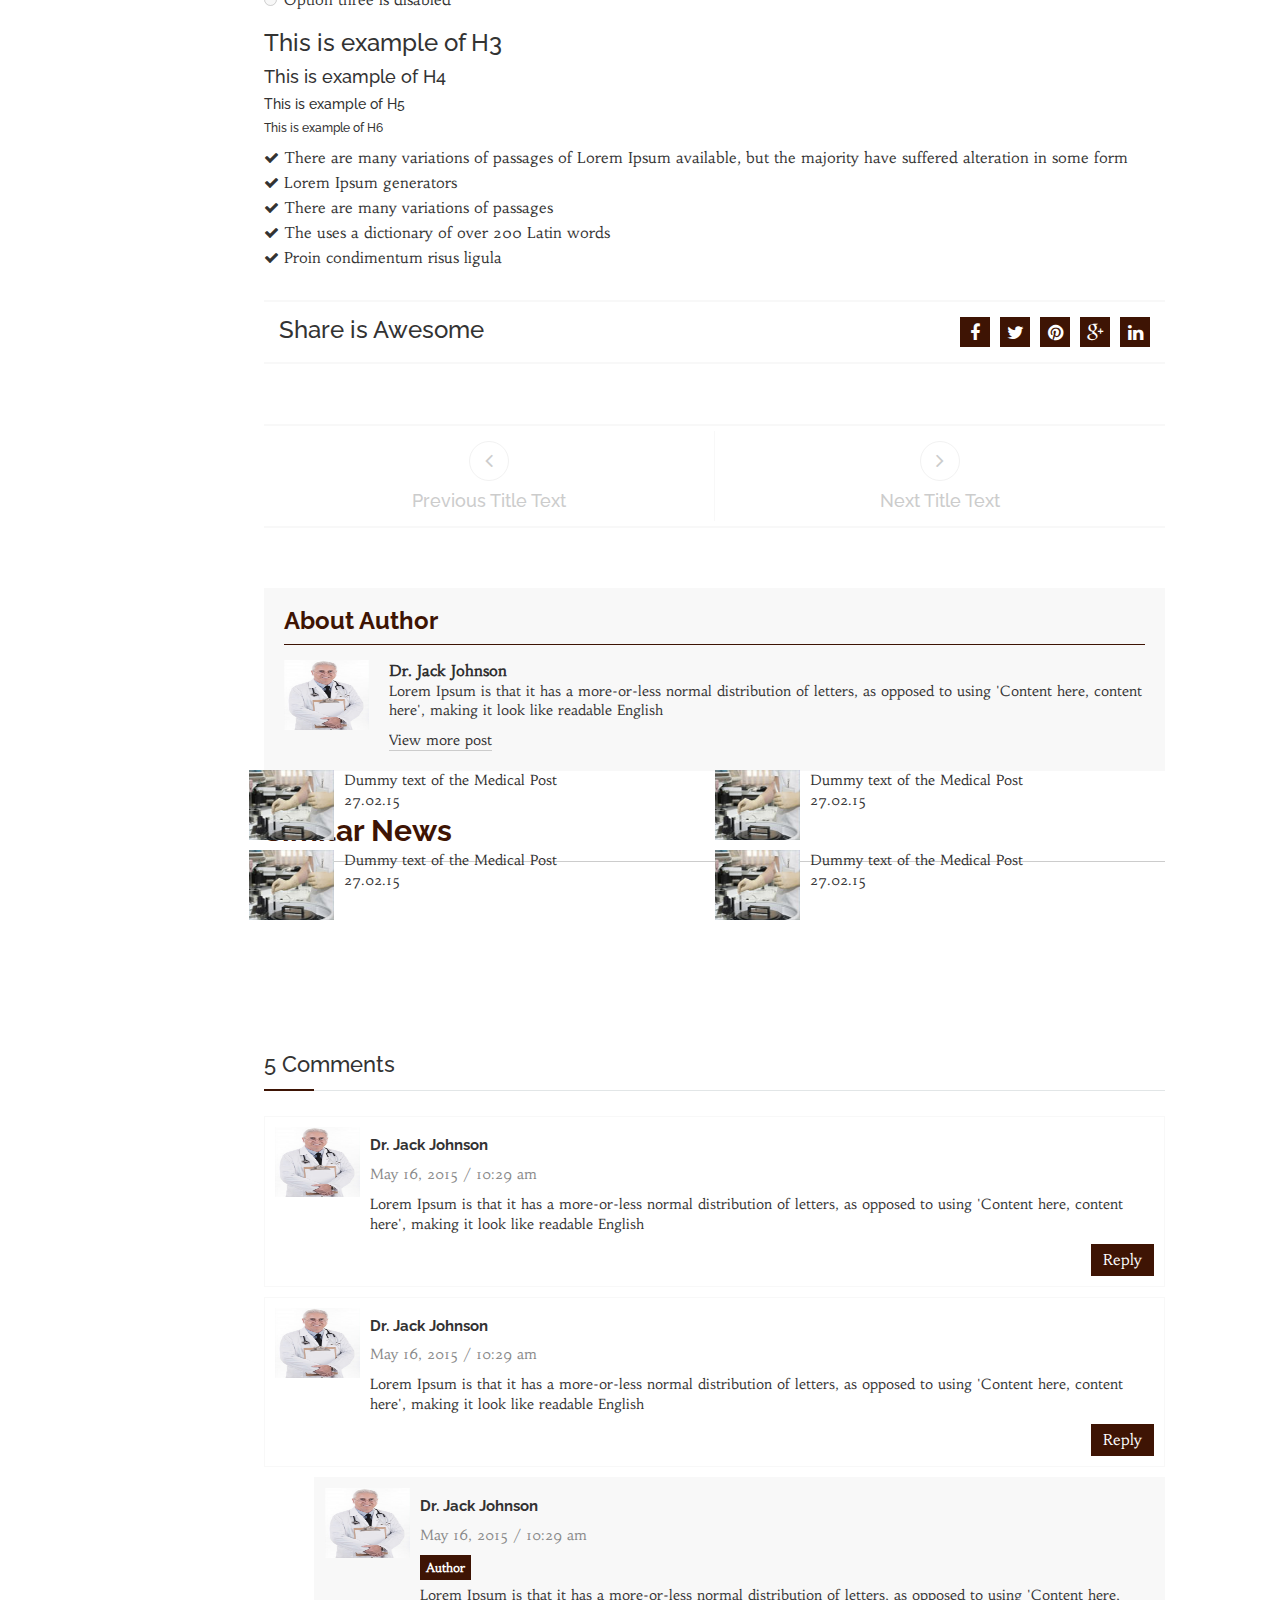
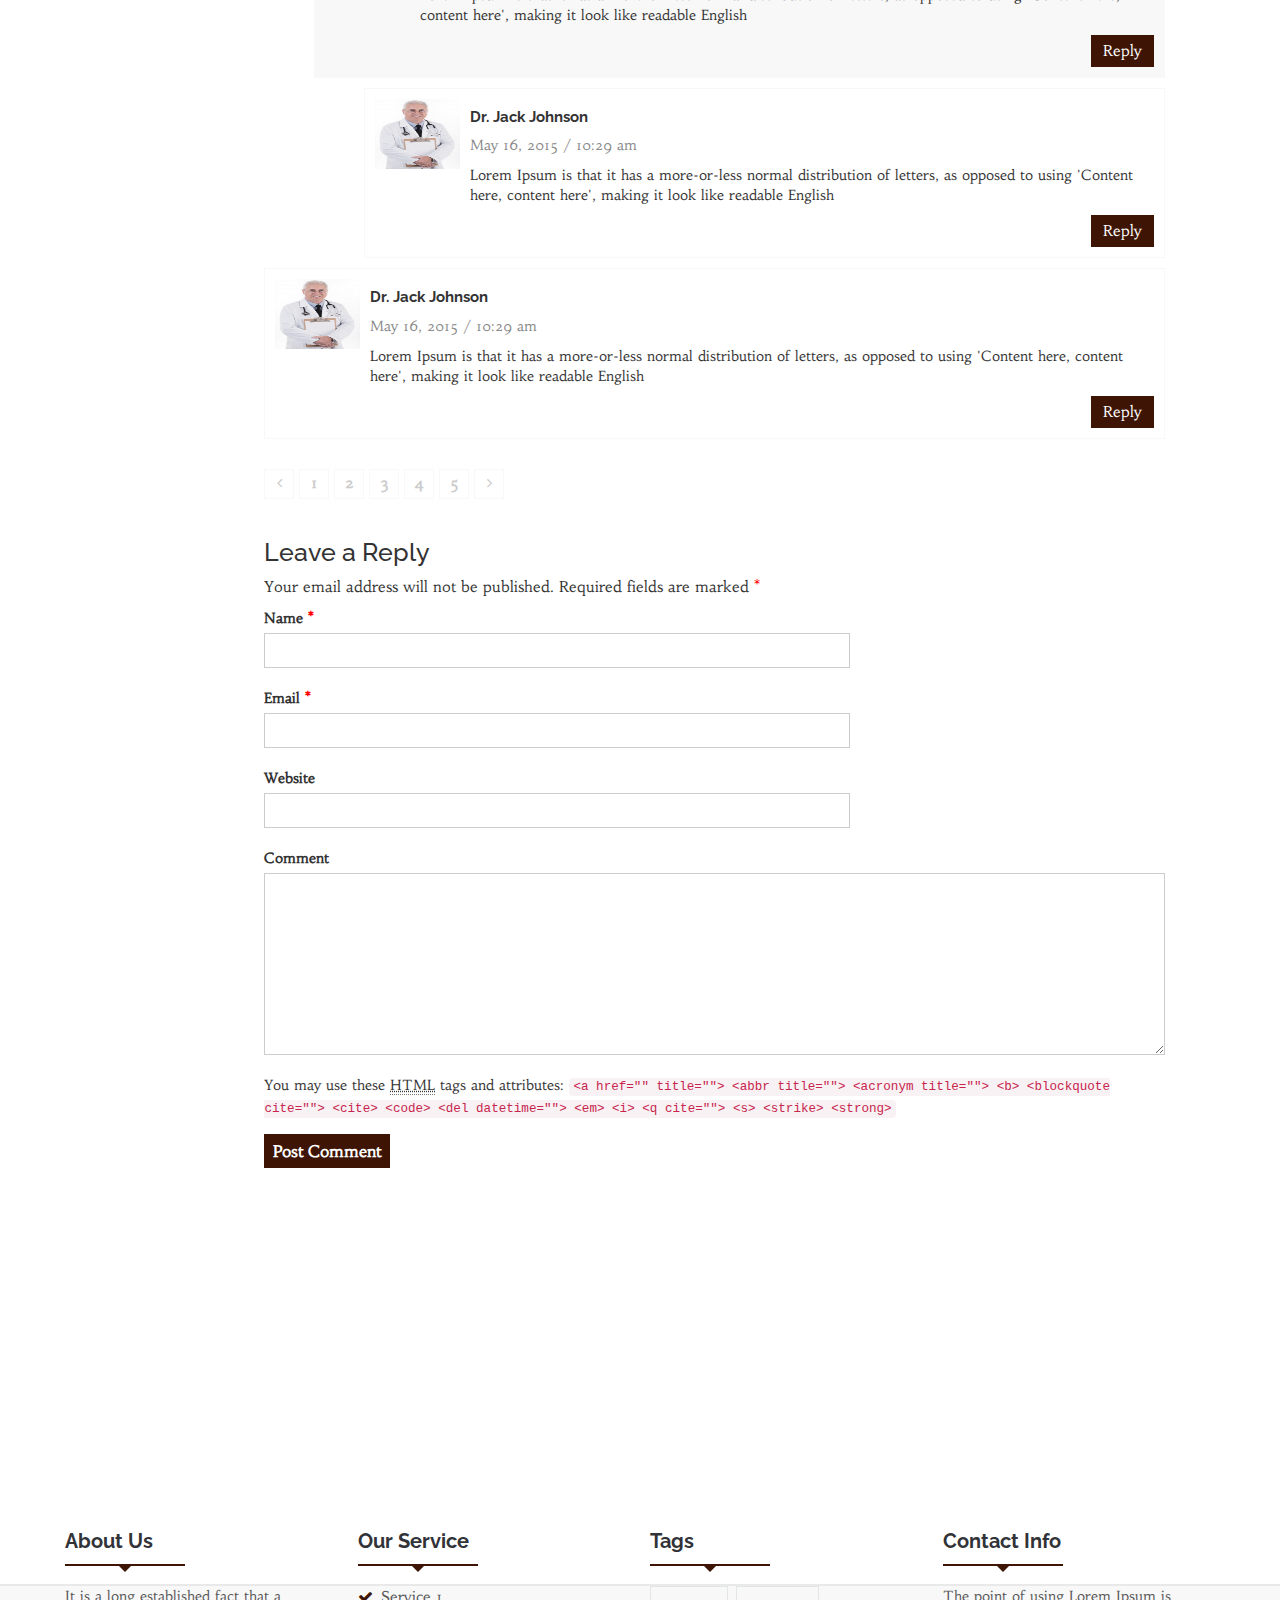
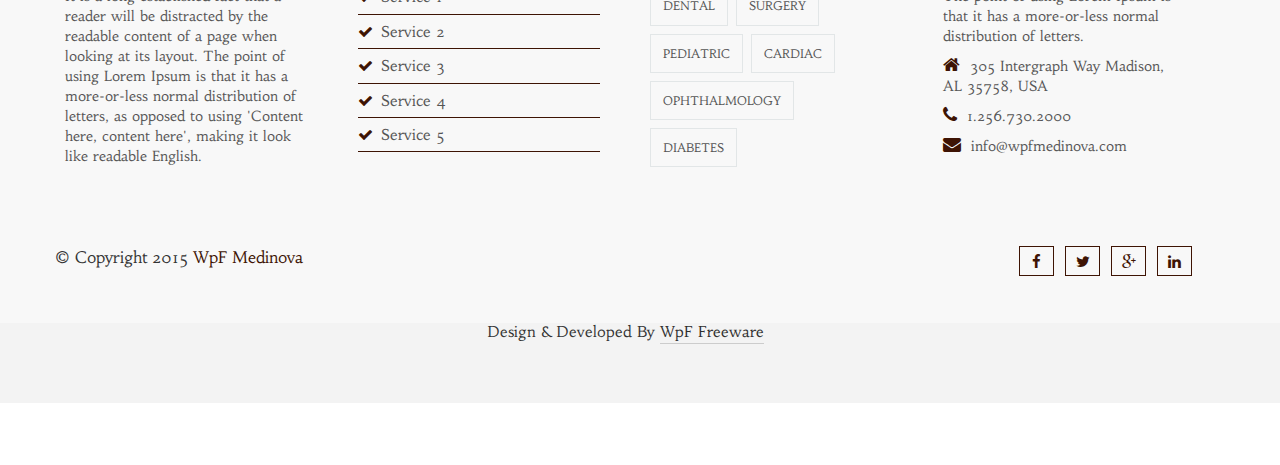
<file: blog-single.html>
<!DOCTYPE html>
<html lang="en">
  <head>
    <!--=============================================== 
    Template Design By WpFreeware Team.
    Author URI : http://www.wpfreeware.com/
    ====================================================-->

    <!-- Basic Page Needs
    ================================================== -->
    <meta charset="utf-8">
    <meta http-equiv="X-UA-Compatible" content="IE=edge">
     <title>WpF Medinova : Blog</title>

    <!-- Mobile Specific Metas
    ================================================== -->
    <meta name="viewport" content="width=device-width, initial-scale=1">

    <!-- Favicon -->
    <link rel="shortcut icon" type="image/icon" href="images/favicon.ico"/>

    <!-- CSS
    ================================================== -->       
    <!-- Bootstrap css file-->
    <link href="css/bootstrap.min.css" rel="stylesheet">
    <!-- Font awesome css file-->
    <link href="css/font-awesome.min.css" rel="stylesheet">       
    <!-- Default Theme css file -->
    <link id="switcher" href="css/themes/default-theme.css" rel="stylesheet">      
    <!-- Slick slider css file -->
    <link href="css/slick.css" rel="stylesheet"> 

    <!-- Main structure css file -->
    <link href="style.css" rel="stylesheet">
   
    <!-- Google fonts -->
    <link href='http://fonts.googleapis.com/css?family=Raleway' rel='stylesheet' type='text/css'>  
    <link href='http://fonts.googleapis.com/css?family=Habibi' rel='stylesheet' type='text/css'>   
    <link href='http://fonts.googleapis.com/css?family=Cinzel+Decorative:900' rel='stylesheet' type='text/css'>

    <!-- HTML5 shim and Respond.js for IE8 support of HTML5 elements and media queries -->
    <!-- WARNING: Respond.js doesn't work if you view the page via file:// -->
    <!--[if lt IE 9]>
      <script src="https://oss.maxcdn.com/html5shiv/3.7.2/html5shiv.min.js"></script>
      <script src="https://oss.maxcdn.com/respond/1.4.2/respond.min.js"></script>
    <![endif]--> 
  </head>
  <body>    
    <!-- BEGAIN PRELOADER -->
    <div id="preloader">
      <div id="status">&nbsp;</div>
    </div>
    <!-- END PRELOADER -->

    <!-- SCROLL TOP BUTTON -->
    <a class="scrollToTop" href="#"><i class="fa fa-heartbeat"></i></a>
    <!-- END SCROLL TOP BUTTON -->

    <!--=========== BEGIN HEADER SECTION ================-->
    <header id="header">
      <!-- BEGIN MENU -->
      <div class="menu_area">
        <nav class="navbar navbar-default navbar-fixed-top" role="navigation">  
          <div class="container">
            <div class="navbar-header">
              <!-- FOR MOBILE VIEW COLLAPSED BUTTON -->
              <button type="button" class="navbar-toggle collapsed" data-toggle="collapse" data-target="#navbar" aria-expanded="false" aria-controls="navbar">
                <span class="sr-only">Toggle navigation</span>
                <span class="icon-bar"></span>
                <span class="icon-bar"></span>
                <span class="icon-bar"></span>
              </button>

              <!-- LOGO -->              
              <!-- TEXT BASED LOGO -->
              <a class="navbar-brand" href="index.html"><i class="fa fa-heartbeat"></i>WpF <span>Medinova</span></a>              
              <!-- IMG BASED LOGO  -->
              <!--  <a class="navbar-brand" href="index.html"><img src="images/logo.png" alt="logo"></a>   -->     
                     
            </div>
            <div id="navbar" class="navbar-collapse collapse">
              <ul id="top-menu" class="nav navbar-nav navbar-right main-nav">
                <li><a href="index.html">Home</a></li>
                <li><a href="features.html">Features</a></li>
                <li><a href="about-us.html">About Us</a></li>
                <li class="dropdown">
                  <a href="#" class="dropdown-toggle" data-toggle="dropdown" role="button" aria-expanded="false">Service <span class="fa fa-angle-down"></span></a>
                  <ul class="dropdown-menu" role="menu">
                    <li><a href="medical-counseling.html">Medical Counseling</a></li>
                    <li><a href="medical-research.html">Medical Research</a></li>
                    <li><a href="blood-bank.html">Blood Bank</a></li>
                  </ul>
                </li>
                <li><a href="gallery.html">Gallery</a></li>
                <li class="dropdown active">
                  <a href="#" class="dropdown-toggle" data-toggle="dropdown">News <span class="fa fa-angle-down"></span></a>
                  <ul class="dropdown-menu" role="menu">
                    <li><a href="blog-archive.html">Blog Archive</a></li>
                    <li><a href="blog-archive-with-left-sidebar.html">Blog Archive with Left Sidebar</a></li>
                    <li><a href="blog-archive-with-right-sidebar.html">Blog Archive with Right Sidebar</a></li>
                    <li><a href="blog-single.html">Blog Single</a></li>
                    <li><a href="blog-single-with-left-sidebar.html">Blog Single with Left Sidebar</a></li>
                    <li><a href="blog-single-with-right-sidebar.html">Blog Single with Right Sidebar</a></li>           
                  </ul>
                </li>
                <li class="dropdown">
                  <a href="#" class="dropdown-toggle" data-toggle="dropdown" role="button" aria-expanded="false">Page <span class="fa fa-angle-down"></span></a>
                  <ul class="dropdown-menu" role="menu">
                    <li><a href="404.html">404 Page</a></li>
                    <li><a href="#">Link Two</a></li>
                    <li><a href="#">Link Three</a></li>               
                  </ul>
                </li>               
                <li><a href="contact.html">Contact</a></li>
              </ul>           
            </div><!--/.nav-collapse -->
          </div>     
        </nav>  
      </div>
      <!-- END MENU -->    
    </header>
    <!--=========== END HEADER SECTION ================-->

    <!--=========== START BLOG SECTION ================-->       
    <section id="blogArchive">      
      <div class="row">
        <div class="col-lg-12 col-md-12">
          <div class="blog-breadcrumbs-area">
            <div class="container">
              <div class="blog-breadcrumbs-left">
                <h2>Blog</h2>
              </div>
              <div class="blog-breadcrumbs-right">
                <ol class="breadcrumb">
                  <li>You are here</li>
                  <li><a href="#">Home</a></li>                  
                  <li class="active">Blog Single</li>
                </ol>
              </div>
            </div>
          </div>
        </div>        
      </div>
      <div class="row">
        <div class="col-lg-12 col-md-12">
          <div class="container">
            <div class="row">
              <div class="col-md-12 col-sm-12">
                <!-- Start Blog Archive Area -->
                <div class="blogArchive-area">
                  <div class="row">
                    <!-- Start Blog Content -->
                    <div class="col-md-12 col-sm-12">  
                      <div class="blog-content">
                        <!-- Start Single Blog -->
                        <div class="single-Blog">
                          <div class="single-blog-left">
                            <ul class="blog-comments-box">
                              <li>May <h2>10</h2>2015</li>
                              <li><span class="fa fa-eye"></span>1523</li>
                              <li><a href="#"><span class="fa fa-comments"></span>5</a></li>
                            </ul>
                          </div>
                          <div class="single-blog-right">
                            <div class="blog-img">
                              <figure class="blog-figure">
                               <a href="#"><img alt="img" src="images/9.jpg"></a>
                                <span class="image-effect"></span>
                              </figure>
                            </div>
                            <div class="blog-author">
                              <ul>
                                <li>By <a href="#">Dr. Smith</a></li>
                                <li>In <a href="#">Dental</a></li>
                                <li><span class="fa fa-tags"></span><a href="#">Dental</a> <a href="#">Surgery</a> <a href="#">Cardiac</a></li>
                              </ul>
                            </div>
                            <div class="blog-content blog-details">
                                <h2>Latest Trend Of Medical Dental Department</h2>                           
                              <p>It is a long established fact that a reader will be distracted by the readable content of a page when looking at its layout. The point of using Lorem Ipsum is that it has a more-or-less normal distribution of letters, as opposed to using 'Content here, content here', making it look like readable English. Many desktop publishing packages and web page editors now use Lorem Ipsum as their default model text, and a search for 'lorem ipsum' will uncover many web sites still in their infancy. Various versions have evolved over the years, sometimes by accident</p> 
                              <blockquote>                            
                                Duis erat purus, tincidunt vel ullamcorper ut, consequat tempus nibh. Proin condimentum risus ligula, dignissim mollis tortor hendrerit vel.
                              </blockquote>
                              <p>There are many variations of passages of Lorem Ipsum available, but the majority have suffered alteration in some form, by injected humour, or randomised words which don't look even slightly <a href="#">believable</a>.</p>
                              <p>It is a long established fact that a reader will be distracted by the readable content of a page when looking at its layout. The point of using Lorem Ipsum is that it has a more-or-less normal distribution of letters, as opposed to using 'Content here, content here', making it look like readable English. Many desktop publishing packages and web page editors now use Lorem Ipsum as their default model text, and a search for 'lorem ipsum' will uncover many web sites still in their infancy. Various versions have evolved over the years, sometimes by accident</p>
                              <a href="#">Link Text</a>
                              <h3>Tabel</h3> 
                              <table class="table table-hover">
                                <thead>
                                  <tr>
                                    <th>Sl</th>
                                    <th>First Name</th>
                                    <th>Last Name</th>
                                    <th>Username</th>
                                  </tr>
                                </thead>
                                <tbody>
                                  <tr>
                                    <th scope="row">1</th>
                                    <td>Smith</td>
                                    <td>Jacob</td>
                                    <td>Dan</td>
                                  </tr>
                                  <tr>
                                    <th scope="row">2</th>
                                    <td>Smith</td>
                                    <td>Jacob</td>
                                    <td>Dan</td>
                                  </tr>
                                  <tr>
                                    <th scope="row">3</th>
                                    <td>Smith</td>
                                    <td>Jacob</td>
                                    <td>Dan</td>
                                  </tr>
                                </tbody>
                              </table>
                              <h3>Order list</h3>
                              <ol>
                                <li>Lorem ipsum dolor sit amet</li>
                                <li>Consectetur adipiscing elit</li>
                                <li>Integer molestie lorem at massa</li>
                                <li>Facilisis in pretium nisl aliquet</li>
                                <li>Nulla volutpat aliquam velit</li>
                                <li>Faucibus porta lacus fringilla vel</li>
                                <li>Aenean sit amet erat nunc</li>
                                <li>Eget porttitor lorem</li>
                              </ol>
                              <h3>Check Box Example</h3>
                              <div class="checkbox">
                                <label>
                                  <input type="checkbox" value="">
                                  Option one is this and that&mdash;be sure to include why it's great
                                </label>
                              </div>
                              <div class="checkbox disabled">
                                <label>
                                  <input type="checkbox" value="" disabled>
                                  Option two is disabled
                                </label>
                              </div>
                              <h3>Radio Option</h3>
                              <div class="radio">
                                <label>
                                  <input type="radio" name="optionsRadios" id="optionsRadios1" value="option1" checked>
                                  Option one is this and that&mdash;be sure to include why it's great
                                </label>
                              </div>
                              <div class="radio">
                                <label>
                                  <input type="radio" name="optionsRadios" id="optionsRadios2" value="option2">
                                  Option two can be something else and selecting it will deselect option one
                                </label>
                              </div>
                              <div class="radio disabled">
                                <label>
                                  <input type="radio" name="optionsRadios" id="optionsRadios3" value="option3" disabled>
                                  Option three is disabled
                                </label>
                              </div>
                              <h3>This is example of H3</h3>
                              <h4>This is example of H4</h4>
                              <h5>This is example of H5</h5>
                              <h6>This is example of H6</h6>
                              <ul>
                               <li><i class="fa fa-check"></i>There are many variations of passages of Lorem Ipsum available, but the majority have suffered alteration in some form</li>
                               <li><i class="fa fa-check"></i>Lorem Ipsum generators</li>
                               <li><i class="fa fa-check"></i>There are many variations of passages</li>
                               <li><i class="fa fa-check"></i>The uses a dictionary of over 200 Latin words</li>
                               <li><i class="fa fa-check"></i>Proin condimentum risus ligula</li>
                              </ul>
                              <!-- Start Social Share-->
                              <div class="social-share">
                               <h3>Share is Awesome</h3>
                               <ul>
                                 <li><a href="#"><span class="fa fa-facebook"></span></a></li>
                                 <li><a href="#"><span class="fa fa-twitter"></span></a></li>
                                 <li><a href="#"><span class="fa fa-pinterest"></span></a></li>
                                 <li><a href="#"><span class="fa fa-google-plus"></span></a></li>
                                 <li><a href="#"><span class="fa fa-linkedin"></span></a></li>
                               </ul>
                             </div>
                             <!-- Start Post Navigation -->
                             <div class="post-navigation">
                               <div class="postnav-left">
                                 <a class="prev-icon" href="#"><span class="fa fa-angle-left"></span></a>
                                 <h4 class="navg-title">Previous Title Text</h4>
                               </div>
                               <div class="postnav-right">
                                 <a class="next-icon" href="#"><span class="fa fa-angle-right"></span>
                                 </a>
                                 <h4 class="navg-title">Next Title Text</h4>
                               </div>
                             </div>
                              <!-- Start Post Author -->
                              <div class="post-author">
                                <h3>About Author</h3>
                                <div class="media">
                                  <div class="media-left">
                                    <a class="news-img" href="#">
                                      <img class="media-object" src="images/doctor-2.jpg" alt="img">
                                    </a>
                                  </div>
                                  <div class="media-body">
                                     <a class="author-name" href="#">Dr. Jack Johnson</a>
                                     <p>Lorem Ipsum is that it has a more-or-less normal distribution of letters, as opposed to using 'Content here, content here', making it look like readable English</p>
                                     <a href="#" class="author-morepost">View more post</a>
                                  </div>
                                </div>
                              </div>
                              <!-- Start Similar News -->
                              <div class="similar-post">
                                <h2>Similar News  </h2>
                                 <div class="row">
                                    <div class="col-md-6 col-sm-6">
                                      <div class="media">
                                          <div class="media-left">
                                            <a class="news-img" href="#">
                                              <img class="media-object" src="images/small-blog-img1.jpg" alt="img">
                                            </a>
                                          </div>
                                          <div class="media-body">
                                           <a href="blog-single.html">Dummy text of the Medical Post</a>
                                           <span class="feed-date">27.02.15</span>
                                          </div>
                                      </div>
                                    </div>
                                    <div class="col-md-6 col-sm-6">
                                      <div class="media">
                                        <div class="media-left">
                                          <a class="news-img" href="#">
                                            <img class="media-object" src="images/small-blog-img1.jpg" alt="img">
                                          </a>
                                        </div>
                                        <div class="media-body">
                                         <a href="blog-single.html">Dummy text of the Medical Post</a>
                                         <span class="feed-date">27.02.15</span>
                                        </div>
                                      </div>
                                    </div>
                                    <div class="col-md-6 col-sm-6">
                                      <div class="media">
                                          <div class="media-left">
                                            <a class="news-img" href="#">
                                              <img class="media-object" src="images/small-blog-img1.jpg" alt="img">
                                            </a>
                                          </div>
                                          <div class="media-body">
                                           <a href="blog-single.html">Dummy text of the Medical Post</a>
                                           <span class="feed-date">27.02.15</span>
                                          </div>
                                      </div>
                                    </div>
                                    <div class="col-md-6 col-sm-6">
                                      <div class="media">
                                        <div class="media-left">
                                          <a class="news-img" href="#">
                                            <img class="media-object" src="images/small-blog-img1.jpg" alt="img">
                                          </a>
                                        </div>
                                        <div class="media-body">
                                         <a href="blog-single.html">Dummy text of the Medical Post</a>
                                         <span class="feed-date">27.02.15</span>
                                        </div>
                                      </div>
                                   </div>
                                  </div>
                                </div>
                              </div>
                              <!-- Start Comments  -->
                              <div class="comments-area">
                                <h3 class="comments-title">5 Comments</h3>
                                <div class="comments">
                                  <ul class="commentlist">
                                    <li>
                                      <div class="media">
                                        <div class="media-left">    
                                            <img alt="img" src="images/doctor-2.jpg" class="media-object news-img">      
                                        </div>
                                        <div class="media-body">
                                         <h4 class="author-name">Dr. Jack Johnson</h4>
                                         <span class="comments-date"> May 16, 2015 / 10:29 am</span>
                                         <p>Lorem Ipsum is that it has a more-or-less normal distribution of letters, as opposed to using 'Content here, content here', making it look like readable English</p>
                                         <a class="reply-btn" href="#">Reply</a>
                                        </div>
                                      </div>
                                    </li>
                                    <li>
                                      <div class="media">
                                        <div class="media-left">    
                                            <img alt="img" src="images/doctor-2.jpg" class="media-object news-img">      
                                        </div>
                                        <div class="media-body">
                                         <h4 class="author-name">Dr. Jack Johnson</h4>
                                         <span class="comments-date"> May 16, 2015 / 10:29 am</span>
                                         <p>Lorem Ipsum is that it has a more-or-less normal distribution of letters, as opposed to using 'Content here, content here', making it look like readable English</p>
                                         <a class="reply-btn" href="#">Reply</a>
                                        </div>
                                      </div>
                                    </li>
                                    <ul class="children">
                                      <li class="author-comments">
                                        <div class="media">
                                          <div class="media-left">    
                                              <img alt="img" src="images/doctor-2.jpg" class="media-object news-img">      
                                          </div>
                                          <div class="media-body">
                                           <h4 class="author-name">Dr. Jack Johnson</h4>
                                           <span class="comments-date"> May 16, 2015 / 10:29 am</span>
                                           <span class="author-tag">Author</span>
                                           <p>Lorem Ipsum is that it has a more-or-less normal distribution of letters, as opposed to using 'Content here, content here', making it look like readable English</p>
                                           <a class="reply-btn" href="#">Reply</a>
                                          </div>
                                        </div>
                                      </li>
                                      <ul class="children">
                                        <li>
                                          <div class="media">
                                            <div class="media-left">    
                                                <img alt="img" src="images/doctor-2.jpg" class="media-object news-img">      
                                            </div>
                                            <div class="media-body">
                                             <h4 class="author-name">Dr. Jack Johnson</h4>
                                             <span class="comments-date"> May 16, 2015 / 10:29 am</span>
                                             <p>Lorem Ipsum is that it has a more-or-less normal distribution of letters, as opposed to using 'Content here, content here', making it look like readable English</p>
                                             <a class="reply-btn" href="#">Reply</a>
                                            </div>
                                          </div>
                                        </li>
                                      </ul>
                                    </ul>
                                    <li>
                                      <div class="media">
                                        <div class="media-left">    
                                            <img alt="img" src="images/doctor-2.jpg" class="media-object news-img">      
                                        </div>
                                        <div class="media-body">
                                         <h4 class="author-name">Dr. Jack Johnson</h4>
                                         <span class="comments-date"> May 16, 2015 / 10:29 am</span>
                                         <p>Lorem Ipsum is that it has a more-or-less normal distribution of letters, as opposed to using 'Content here, content here', making it look like readable English</p>
                                         <a class="reply-btn" href="#">Reply</a>
                                        </div>
                                      </div>
                                    </li>
                                  </ul>
                                </div>
                              </div>
                              <!-- start Comments navigation -->
                              <nav>
                                <ul class="comments-pagination">
                                  <li>
                                    <a aria-label="Previous" href="#">
                                      <span class="fa fa-angle-left"></span>
                                    </a>
                                  </li>
                                  <li><a href="#">1</a></li>
                                  <li><a href="#">2</a></li>
                                  <li><a href="#">3</a></li>
                                  <li><a href="#">4</a></li>
                                  <li><a href="#">5</a></li>
                                  <li>
                                    <a aria-label="Next" href="#">
                                      <span class="fa fa-angle-right"></span>
                                    </a>
                                  </li>
                                </ul>
                              </nav>
                              <!-- Comments Responds -->
                              <div id="respond">
                                <h3 class="reply-title">Leave a Reply</h3>
                                <form id="commentform">
                                  <p class="comment-notes">
                                    Your email address will not be published. Required fields are marked <span class="required">*</span>
                                  </p>
                                  <p class="comment-form-author">
                                    <label for="author">Name <span class="required">*</span></label>
                                    <input type="text" required="required" size="30" value="" name="author">
                                  </p>
                                  <p class="comment-form-email">
                                    <label for="email">Email <span class="required">*</span></label>
                                    <input type="email" required="required" aria-required="true" value="" name="email">
                                  </p>
                                  <p class="comment-form-url">
                                    <label for="url">Website</label>
                                    <input type="url" value="" name="url">
                                  </p>
                                  <p class="comment-form-comment">
                                    <label for="comment">Comment</label>
                                    <textarea required="required" aria-required="true" rows="8" cols="45" name="comment"></textarea>
                                  </p>
                                  <p class="form-allowed-tags">
                                    You may use these <abbr title="HyperText Markup Language">HTML</abbr> tags and attributes:  <code>&lt;a href="" title=""&gt; &lt;abbr title=""&gt; &lt;acronym title=""&gt; &lt;b&gt; &lt;blockquote cite=""&gt; &lt;cite&gt; &lt;code&gt; &lt;del datetime=""&gt; &lt;em&gt; &lt;i&gt; &lt;q cite=""&gt; &lt;s&gt; &lt;strike&gt; &lt;strong&gt; </code>
                                  </p>
                                  <p class="form-submit">
                                    <input type="submit" value="Post Comment" class="submit" name="submit">
                                  </p>        
                                </form>
                              </div>                            
                            </div>
                          </div>
                        </div>                     
                      </div>
                    </div>                   
                  </div>
                </div>
              </div>
            </div>
          </div>
        </div>
      </div>
    </section>
    <!--=========== END BLOG SECTION ================-->
    
    <!--=========== Start Footer SECTION ================-->
    <footer id="footer">
      <!-- Start Footer Top -->
      <div class="footer-top">
        <div class="container">
          <div class="row">
            <div class="col-lg-3 col-md-3 col-sm-3">
              <div class="single-footer-widget">
                <div class="section-heading">
                <h2>About Us</h2>
                <div class="line"></div>
              </div>           
              <p>It is a long established fact that a reader will be distracted by the readable content of a page when looking at its layout. The point of using Lorem Ipsum is that it has a more-or-less normal distribution of letters, as opposed to using 'Content here, content here', making it look like readable English.</p>
              </div>
            </div>
            <div class="col-lg-3 col-md-3 col-sm-3">
              <div class="single-footer-widget">
                <div class="section-heading">
                <h2>Our Service</h2>
                <div class="line"></div>
              </div>
              <ul class="footer-service">
                <li><a href="#"><span class="fa fa-check"></span>Service 1</a></li>
                <li><a href="#"><span class="fa fa-check"></span>Service 2</a></li>
                <li><a href="#"><span class="fa fa-check"></span>Service 3</a></li>
                <li><a href="#"><span class="fa fa-check"></span>Service 4</a></li>
                <li><a href="#"><span class="fa fa-check"></span>Service 5</a></li>
              </ul>
              </div>
            </div>
            <div class="col-lg-3 col-md-3 col-sm-3">
              <div class="single-footer-widget">
                <div class="section-heading">
                <h2>Tags</h2>
                <div class="line"></div>
              </div>
                <ul class="tag-nav">
                  <li><a href="#">Dental</a></li>
                  <li><a href="#">Surgery</a></li>
                  <li><a href="#">Pediatric</a></li>
                  <li><a href="#">Cardiac</a></li>
                  <li><a href="#">Ophthalmology</a></li>
                  <li><a href="#">Diabetes</a></li>
                </ul>
              </div>
            </div>
            <div class="col-lg-3 col-md-3 col-sm-3">
              <div class="single-footer-widget">
                <div class="section-heading">
                <h2>Contact Info</h2>
                <div class="line"></div>
              </div>
              <p>The point of using Lorem Ipsum is that it has a more-or-less normal distribution of letters.</p>
              <address class="contact-info">
                <p><span class="fa fa-home"></span>305 Intergraph Way
                Madison, AL 35758, USA</p>
                <p><span class="fa fa-phone"></span>1.256.730.2000</p>
                <p><span class="fa fa-envelope"></span>info@wpfmedinova.com</p>
              </address>
              </div>
            </div>
          </div>
        </div>
      </div>
      <!-- Start Footer Middle -->
      <div class="footer-middle">
        <div class="container">
          <div class="row">
          <div class="col-lg-6 col-md-6 col-sm-6 col-xs-12">
            <div class="footer-copyright">
              <p>&copy; Copyright 2015 <a href="index.html">WpF Medinova</a></p>
            </div>
          </div>
          <div class="col-lg-6 col-md-6 col-sm-6 col-xs-12">
            <div class="footer-social">              
                <a href="#"><span class="fa fa-facebook"></span></a>
                <a href="#"><span class="fa fa-twitter"></span></a>
                <a href="#"><span class="fa fa-google-plus"></span></a>
                <a href="#"><span class="fa fa-linkedin"></span></a>     
            </div>
          </div>
        </div>
        </div>
      </div>
      <!-- Start Footer Bottom -->
      <div class="footer-bottom">
        <div class="container">
          <div class="row">
            <div class="col-md-12">
              <p>Design & Developed By <a rel="nofollow" href="http://www.wpfreeware.com/">WpF Freeware</a></p>
            </div>
          </div>
        </div>
      </div>
    </footer>
    <!--=========== End Footer SECTION ================-->

    <!-- jQuery Library  -->
    <script src="js/jquery.js"></script>    
    <!-- Bootstrap default js -->
    <script src="js/bootstrap.min.js"></script>
    <!-- slick slider -->
    <script src="js/slick.min.js"></script>    
    <script type="text/javascript" src="js/modernizr.custom.79639.js"></script>     
    <!-- counter -->
   <script src="js/waypoints.min.js"></script>
    <script src="js/jquery.counterup.min.js"></script>
    <!-- Doctors hover effect -->
    <script src="js/snap.svg-min.js"></script>
    <script src="js/hovers.js"></script>
    
    <!-- Custom JS -->
    <script src="js/custom.js"></script>
     
  </body>
</html>
</file>
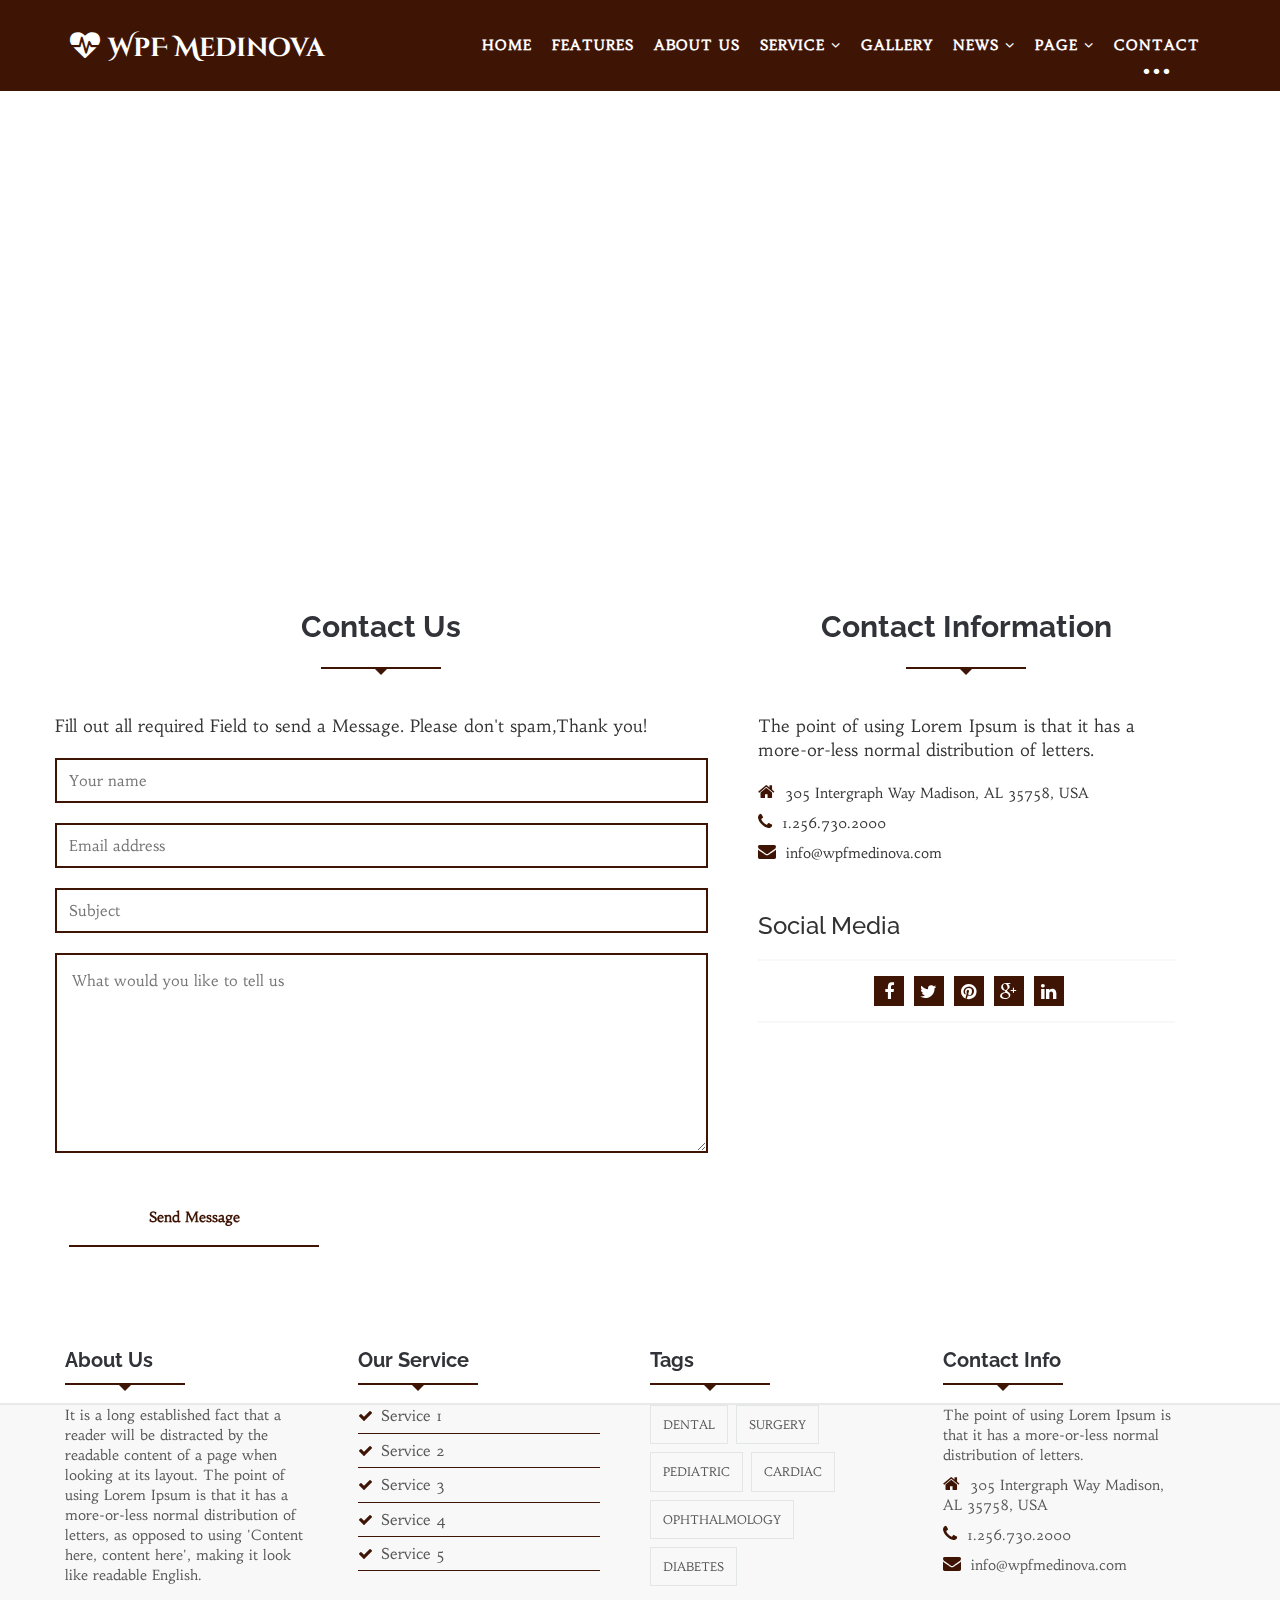
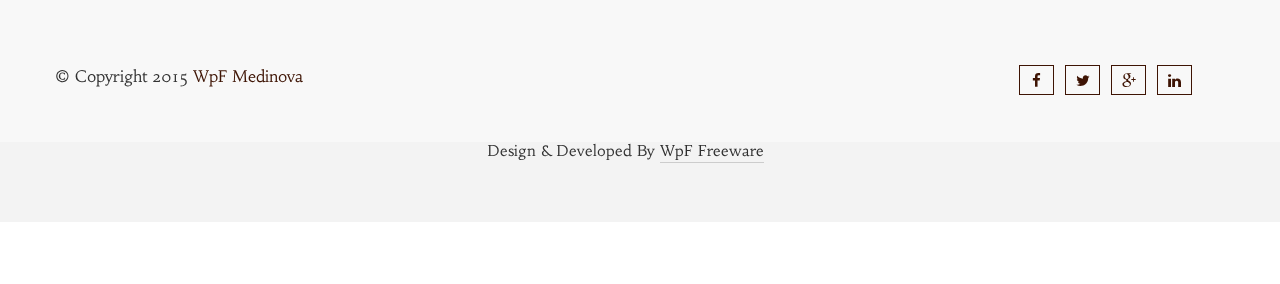
<file: contact.html>
<!DOCTYPE html>
<html lang="en">
  <head>
    <!--=============================================== 
    Template Design By WpFreeware Team.
    Author URI : http://www.wpfreeware.com/
    ====================================================-->

    <!-- Basic Page Needs
    ================================================== -->
    <meta charset="utf-8">
    <meta http-equiv="X-UA-Compatible" content="IE=edge">
     <title>WpF Medinova : Contact</title>

    <!-- Mobile Specific Metas
    ================================================== -->
    <meta name="viewport" content="width=device-width, initial-scale=1">

    <!-- Favicon -->
    <link rel="shortcut icon" type="image/icon" href="images/favicon.ico"/>

    <!-- CSS
    ================================================== -->       
    <!-- Bootstrap css file-->
    <link href="css/bootstrap.min.css" rel="stylesheet">
    <!-- Font awesome css file-->
    <link href="css/font-awesome.min.css" rel="stylesheet">       
    <!-- Default Theme css file -->
    <link id="switcher" href="css/themes/default-theme.css" rel="stylesheet">      
    <!-- Slick slider css file -->
    <link href="css/slick.css" rel="stylesheet"> 
    <!-- Photo Swipe Image Gallery -->     
    <link rel='stylesheet prefetch' href='css/photoswipe.css'>
    <link rel='stylesheet prefetch' href='css/default-skin.css'>    

    <!-- Main structure css file -->
    <link href="style.css" rel="stylesheet">
   
    <!-- Google fonts -->
    <link href='http://fonts.googleapis.com/css?family=Raleway' rel='stylesheet' type='text/css'>  
    <link href='http://fonts.googleapis.com/css?family=Habibi' rel='stylesheet' type='text/css'>  
    <link href='http://fonts.googleapis.com/css?family=Cinzel+Decorative:900' rel='stylesheet' type='text/css'>

    <!-- HTML5 shim and Respond.js for IE8 support of HTML5 elements and media queries -->
    <!-- WARNING: Respond.js doesn't work if you view the page via file:// -->
    <!--[if lt IE 9]>
      <script src="https://oss.maxcdn.com/html5shiv/3.7.2/html5shiv.min.js"></script>
      <script src="https://oss.maxcdn.com/respond/1.4.2/respond.min.js"></script>
    <![endif]--> 
  </head>
  <body>    
    <!-- BEGAIN PRELOADER -->
    <div id="preloader">
      <div id="status">&nbsp;</div>
    </div>
    <!-- END PRELOADER -->

    <!-- SCROLL TOP BUTTON -->
    <a class="scrollToTop" href="#"><i class="fa fa-heartbeat"></i></a>
    <!-- END SCROLL TOP BUTTON -->

    <!--=========== BEGIN HEADER SECTION ================-->
    <header id="header">
      <!-- BEGIN MENU -->
      <div class="menu_area">
        <nav class="navbar navbar-default navbar-fixed-top" role="navigation">  
          <div class="container">
            <div class="navbar-header">
              <!-- FOR MOBILE VIEW COLLAPSED BUTTON -->
              <button type="button" class="navbar-toggle collapsed" data-toggle="collapse" data-target="#navbar" aria-expanded="false" aria-controls="navbar">
                <span class="sr-only">Toggle navigation</span>
                <span class="icon-bar"></span>
                <span class="icon-bar"></span>
                <span class="icon-bar"></span>
              </button>

              <!-- LOGO -->              
              <!-- TEXT BASED LOGO -->
              <a class="navbar-brand" href="index.html"><i class="fa fa-heartbeat"></i>WpF <span>Medinova</span></a>              
              <!-- IMG BASED LOGO  -->
              <!--  <a class="navbar-brand" href="index.html"><img src="images/logo.png" alt="logo"></a>   -->     
                     
            </div>
            <div id="navbar" class="navbar-collapse collapse">
              <ul id="top-menu" class="nav navbar-nav navbar-right main-nav">
                <li><a href="index.html">Home</a></li>
                <li><a href="features.html">Features</a></li>
                <li><a href="about-us.html">About Us</a></li>
                <li class="dropdown">
                  <a href="#" class="dropdown-toggle" data-toggle="dropdown" role="button" aria-expanded="false">Service <span class="fa fa-angle-down"></span></a>
                  <ul class="dropdown-menu" role="menu">
                    <li><a href="medical-counseling.html">Medical Counseling</a></li>
                    <li><a href="medical-research.html">Medical Research</a></li>
                    <li><a href="blood-bank.html">Blood Bank</a></li>
                  </ul>
                </li>
                <li><a href="gallery.html">Gallery</a></li>
                <li class="dropdown">
                  <a href="#" class="dropdown-toggle" data-toggle="dropdown">News <span class="fa fa-angle-down"></span></a>
                  <ul class="dropdown-menu" role="menu">
                    <li><a href="blog-archive.html">Blog Archive</a></li>
                    <li><a href="blog-archive-with-left-sidebar.html">Blog Archive with Left Sidebar</a></li>
                    <li><a href="blog-archive-with-right-sidebar.html">Blog Archive with Right Sidebar</a></li>
                    <li><a href="blog-single.html">Blog Single</a></li>
                    <li><a href="blog-single-with-left-sidebar.html">Blog Single with Left Sidebar</a></li>
                    <li><a href="blog-single-with-right-sidebar.html">Blog Single with Right Sidebar</a></li>           
                  </ul>
                </li>
                <li class="dropdown">
                  <a href="#" class="dropdown-toggle" data-toggle="dropdown" role="button" aria-expanded="false">Page <span class="fa fa-angle-down"></span></a>
                  <ul class="dropdown-menu" role="menu">
                    <li><a href="404.html">404 Page</a></li>
                    <li><a href="#">Link Two</a></li>
                    <li><a href="#">Link Three</a></li>               
                  </ul>
                </li>               
                <li class="active"><a href="contact.html">Contact</a></li>
              </ul>           
            </div><!--/.nav-collapse -->
          </div>     
        </nav>  
      </div>
      <!-- END MENU -->    
    </header>
    <!--=========== END HEADER SECTION ================-->            
    <section id="blogArchive">      
      <div class="row">
        <div class="col-lg-12 col-md-12">
          <div class="blog-breadcrumbs-area">
            <div class="container">
              <div class="blog-breadcrumbs-left">
                <h2>Contact</h2>
              </div>
              <div class="blog-breadcrumbs-right">
                <ol class="breadcrumb">
                  <li>You are here</li>
                  <li><a href="#">Home</a></li>                  
                  <li class="active">Contact</li>
                </ol>
              </div>
            </div>
          </div>
        </div>        
      </div>      
    </section>    
    <!--=========== BEGIN Google Map SECTION ================-->
    <section id="googleMap">
      <iframe src="https://www.google.com/maps/embed?pb=!1m18!1m12!1m3!1d3281.297314036103!2d-86.74954699999999!3d34.672444999999996!2m3!1f0!2f0!3f0!3m2!1i1024!2i768!4f13.1!3m3!1m2!1s0x88626565a94cdb25%3A0x74c206053b6a97c9!2s305+Intergraph+Way%2C+Madison%2C+AL+35758%2C+USA!5e0!3m2!1sen!2sbd!4v1431591462160" width="100%" height="500" frameborder="0" style="border:0"></iframe>
    </section>
    <!--=========== END Google Map SECTION ================-->
    <section id="contact">
      <div class="container">
        <div class="row">
          <div class="col-lg-7 col-md-7 col-sm-6">
            <div class="contact-form">
              <div class="section-heading">
                <h2>Contact Us</h2>
                <div class="line"></div>
              </div>
              <p>Fill out all required Field to send a Message. Please don't spam,Thank you!</p>
              <form class="submitphoto_form">
                <input type="text" class="wp-form-control wpcf7-text" placeholder="Your name">
                <input type="mail" class="wp-form-control wpcf7-email" placeholder="Email address">          
                <input type="text" class="wp-form-control wpcf7-text" placeholder="Subject">
                <textarea class="wp-form-control wpcf7-textarea" cols="30" rows="10" placeholder="What would you like to tell us"></textarea>
               <button class="wpcf7-submit button--itzel" type="submit"><i class="button__icon fa fa-envelope"></i><span>Send Message</span></button>                
              </form>
            </div>
          </div>
          <div class="col-lg-5 col-md-5 col-sm-6">
            <div class="contact-address">
              <div class="section-heading">
                <h2>Contact Information</h2>
                <div class="line"></div>
              </div>
               <p>The point of using Lorem Ipsum is that it has a more-or-less normal distribution of letters.</p>
              <address class="contact-info">               
                <p><span class="fa fa-home"></span>305 Intergraph Way
                Madison, AL 35758, USA</p>
                <p><span class="fa fa-phone"></span>1.256.730.2000</p>
                <p><span class="fa fa-envelope"></span>info@wpfmedinova.com</p>
              </address>
              <h3>Social Media</h3>
              <div class="social-share">               
               <ul>
                 <li><a href="#"><span class="fa fa-facebook"></span></a></li>
                 <li><a href="#"><span class="fa fa-twitter"></span></a></li>
                 <li><a href="#"><span class="fa fa-pinterest"></span></a></li>
                 <li><a href="#"><span class="fa fa-google-plus"></span></a></li>
                 <li><a href="#"><span class="fa fa-linkedin"></span></a></li>
               </ul>
             </div>
            </div>
          </div>
        </div>
      </div>
    </section>

    <!--=========== Start Footer SECTION ================-->
    <footer id="footer">
      <!-- Start Footer Top -->
      <div class="footer-top">
        <div class="container">
          <div class="row">
            <div class="col-lg-3 col-md-3 col-sm-3">
              <div class="single-footer-widget">
                <div class="section-heading">
                <h2>About Us</h2>
                <div class="line"></div>
              </div>           
              <p>It is a long established fact that a reader will be distracted by the readable content of a page when looking at its layout. The point of using Lorem Ipsum is that it has a more-or-less normal distribution of letters, as opposed to using 'Content here, content here', making it look like readable English.</p>
              </div>
            </div>
            <div class="col-lg-3 col-md-3 col-sm-3">
              <div class="single-footer-widget">
                <div class="section-heading">
                <h2>Our Service</h2>
                <div class="line"></div>
              </div>
              <ul class="footer-service">
                <li><a href="#"><span class="fa fa-check"></span>Service 1</a></li>
                <li><a href="#"><span class="fa fa-check"></span>Service 2</a></li>
                <li><a href="#"><span class="fa fa-check"></span>Service 3</a></li>
                <li><a href="#"><span class="fa fa-check"></span>Service 4</a></li>
                <li><a href="#"><span class="fa fa-check"></span>Service 5</a></li>
              </ul>
              </div>
            </div>
            <div class="col-lg-3 col-md-3 col-sm-3">
              <div class="single-footer-widget">
                <div class="section-heading">
                <h2>Tags</h2>
                <div class="line"></div>
              </div>
                <ul class="tag-nav">
                  <li><a href="#">Dental</a></li>
                  <li><a href="#">Surgery</a></li>
                  <li><a href="#">Pediatric</a></li>
                  <li><a href="#">Cardiac</a></li>
                  <li><a href="#">Ophthalmology</a></li>
                  <li><a href="#">Diabetes</a></li>
                </ul>
              </div>
            </div>
            <div class="col-lg-3 col-md-3 col-sm-3">
              <div class="single-footer-widget">
                <div class="section-heading">
                <h2>Contact Info</h2>
                <div class="line"></div>
              </div>
              <p>The point of using Lorem Ipsum is that it has a more-or-less normal distribution of letters.</p>
              <address class="contact-info">
                <p><span class="fa fa-home"></span>305 Intergraph Way
                Madison, AL 35758, USA</p>
                <p><span class="fa fa-phone"></span>1.256.730.2000</p>
                <p><span class="fa fa-envelope"></span>info@wpfmedinova.com</p>
              </address>
              </div>
            </div>
          </div>
        </div>
      </div>
      <!-- Start Footer Middle -->
      <div class="footer-middle">
        <div class="container">
          <div class="row">
          <div class="col-lg-6 col-md-6 col-sm-6 col-xs-12">
            <div class="footer-copyright">
              <p>&copy; Copyright 2015 <a href="index.html">WpF Medinova</a></p>
            </div>
          </div>
          <div class="col-lg-6 col-md-6 col-sm-6 col-xs-12">
            <div class="footer-social">              
                <a href="#"><span class="fa fa-facebook"></span></a>
                <a href="#"><span class="fa fa-twitter"></span></a>
                <a href="#"><span class="fa fa-google-plus"></span></a>
                <a href="#"><span class="fa fa-linkedin"></span></a>     
            </div>
          </div>
        </div>
        </div>
      </div>
      <!-- Start Footer Bottom -->
      <div class="footer-bottom">
        <div class="container">
          <div class="row">
            <div class="col-md-12">
              <p>Design & Developed By <a rel="nofollow" href="http://www.wpfreeware.com/">WpF Freeware</a></p>
            </div>
          </div>
        </div>
      </div>
    </footer>
    <!--=========== End Footer SECTION ================-->

    <!-- jQuery Library  -->
    <script src="js/jquery.js"></script>    
    <!-- Bootstrap default js -->
    <script src="js/bootstrap.min.js"></script>
    <!-- slick slider -->
    <script src="js/slick.min.js"></script>    
    <script type="text/javascript" src="js/modernizr.custom.79639.js"></script>   
    <!-- counter -->
    <script src="js/waypoints.min.js"></script>
    <script src="js/jquery.counterup.min.js"></script>
    <!-- Doctors hover effect -->
    <script src="js/snap.svg-min.js"></script>
    <script src="js/hovers.js"></script>
    <!-- Photo Swipe Gallery Slider -->
    <script src='js/photoswipe.min.js'></script>
    <script src='js/photoswipe-ui-default.min.js'></script>    
    <script src="js/photoswipe-gallery.js"></script>

    <!-- Custom JS -->
    <script src="js/custom.js"></script>
     
  </body>
</html>
</file>
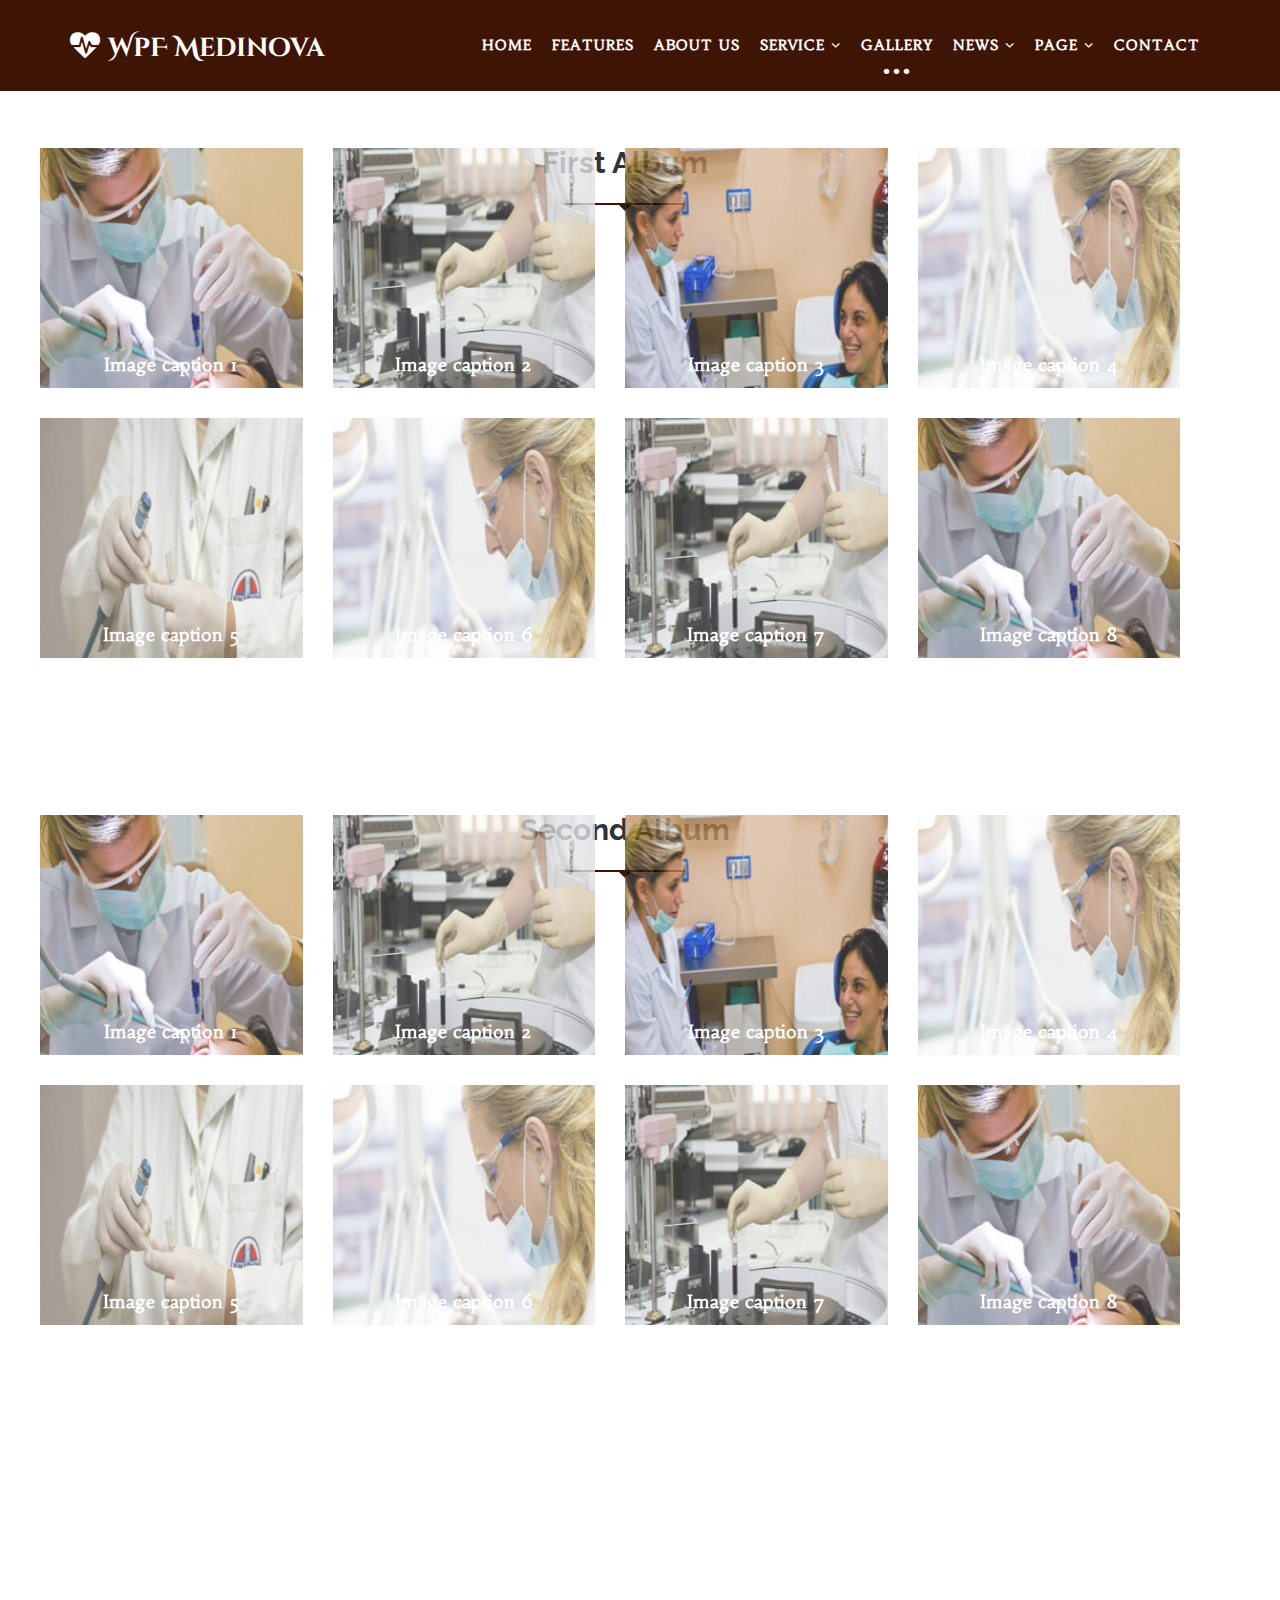
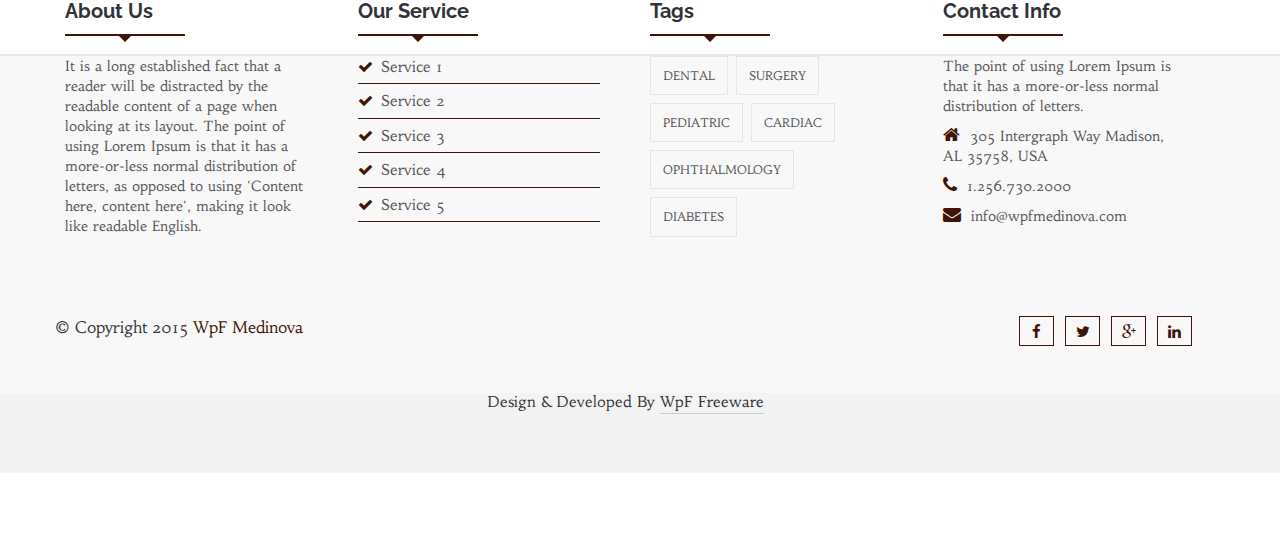
<file: gallery.html>
<!DOCTYPE html>
<html lang="en">
  <head>
    <!--=============================================== 
    Template Design By WpFreeware Team.
    Author URI : http://www.wpfreeware.com/
    ====================================================-->

    <!-- Basic Page Needs
    ================================================== -->
    <meta charset="utf-8">
    <meta http-equiv="X-UA-Compatible" content="IE=edge">
     <title>WpF Medinova : Gallery</title>

    <!-- Mobile Specific Metas
    ================================================== -->
    <meta name="viewport" content="width=device-width, initial-scale=1">

    <!-- Favicon -->
    <link rel="shortcut icon" type="image/icon" href="images/favicon.ico"/>

    <!-- CSS
    ================================================== -->       
    <!-- Bootstrap css file-->
    <link href="css/bootstrap.min.css" rel="stylesheet">
    <!-- Font awesome css file-->
    <link href="css/font-awesome.min.css" rel="stylesheet">       
    <!-- Default Theme css file -->
    <link id="switcher" href="css/themes/default-theme.css" rel="stylesheet">    
    <!-- Slick slider css file -->
    <link href="css/slick.css" rel="stylesheet"> 
    <!-- Photo Swipe Image Gallery -->     
    <link rel='stylesheet prefetch' href='css/photoswipe.css'>
    <link rel='stylesheet prefetch' href='css/default-skin.css'>    

    <!-- Main structure css file -->
    <link href="style.css" rel="stylesheet">
   
    <!-- Google fonts -->
    <link href='http://fonts.googleapis.com/css?family=Raleway' rel='stylesheet' type='text/css'>  
    <link href='http://fonts.googleapis.com/css?family=Habibi' rel='stylesheet' type='text/css'>   
    <link href='http://fonts.googleapis.com/css?family=Cinzel+Decorative:900' rel='stylesheet' type='text/css'>

    <!-- HTML5 shim and Respond.js for IE8 support of HTML5 elements and media queries -->
    <!-- WARNING: Respond.js doesn't work if you view the page via file:// -->
    <!--[if lt IE 9]>
      <script src="https://oss.maxcdn.com/html5shiv/3.7.2/html5shiv.min.js"></script>
      <script src="https://oss.maxcdn.com/respond/1.4.2/respond.min.js"></script>
    <![endif]--> 
  </head>
  <body>    
    <!-- BEGAIN PRELOADER -->
    <div id="preloader">
      <div id="status">&nbsp;</div>
    </div>
    <!-- END PRELOADER -->

    <!-- SCROLL TOP BUTTON -->
    <a class="scrollToTop" href="#"><i class="fa fa-heartbeat"></i></a>
    <!-- END SCROLL TOP BUTTON -->

    <!--=========== BEGIN HEADER SECTION ================-->
    <header id="header">
      <!-- BEGIN MENU -->
      <div class="menu_area">
        <nav class="navbar navbar-default navbar-fixed-top" role="navigation">  
          <div class="container">
            <div class="navbar-header">
              <!-- FOR MOBILE VIEW COLLAPSED BUTTON -->
              <button type="button" class="navbar-toggle collapsed" data-toggle="collapse" data-target="#navbar" aria-expanded="false" aria-controls="navbar">
                <span class="sr-only">Toggle navigation</span>
                <span class="icon-bar"></span>
                <span class="icon-bar"></span>
                <span class="icon-bar"></span>
              </button>

              <!-- LOGO -->              
              <!-- TEXT BASED LOGO -->
              <a class="navbar-brand" href="index.html"><i class="fa fa-heartbeat"></i>WpF <span>Medinova</span></a>              
              <!-- IMG BASED LOGO  -->
              <!--  <a class="navbar-brand" href="index.html"><img src="images/logo.png" alt="logo"></a>   -->     
                     
            </div>
            <div id="navbar" class="navbar-collapse collapse">
              <ul id="top-menu" class="nav navbar-nav navbar-right main-nav">
                <li><a href="index.html">Home</a></li>
                <li><a href="features.html">Features</a></li>
                <li><a href="about-us.html">About Us</a></li>
                <li class="dropdown">
                  <a href="#" class="dropdown-toggle" data-toggle="dropdown" role="button" aria-expanded="false">Service <span class="fa fa-angle-down"></span></a>
                  <ul class="dropdown-menu" role="menu">
                    <li><a href="medical-counseling.html">Medical Counseling</a></li>
                    <li><a href="medical-research.html">Medical Research</a></li>
                    <li><a href="blood-bank.html">Blood Bank</a></li>
                  </ul>
                </li>
                <li class="active"><a href="gallery.html">Gallery</a></li>
                <li class="dropdown">
                  <a href="#" class="dropdown-toggle" data-toggle="dropdown">News <span class="fa fa-angle-down"></span></a>
                  <ul class="dropdown-menu" role="menu">
                    <li><a href="blog-archive.html">Blog Archive</a></li>
                    <li><a href="blog-archive-with-left-sidebar.html">Blog Archive with Left Sidebar</a></li>
                    <li><a href="blog-archive-with-right-sidebar.html">Blog Archive with Right Sidebar</a></li>
                    <li><a href="blog-single.html">Blog Single</a></li>
                    <li><a href="blog-single-with-left-sidebar.html">Blog Single with Left Sidebar</a></li>
                    <li><a href="blog-single-with-right-sidebar.html">Blog Single with Right Sidebar</a></li>           
                  </ul>
                </li>
                <li class="dropdown">
                  <a href="#" class="dropdown-toggle" data-toggle="dropdown" role="button" aria-expanded="false">Page <span class="fa fa-angle-down"></span></a>
                  <ul class="dropdown-menu" role="menu">
                    <li><a href="404.html">404 Page</a></li>
                    <li><a href="#">Link Two</a></li>
                    <li><a href="#">Link Three</a></li>               
                  </ul>
                </li>               
                <li><a href="contact.html">Contact</a></li>
              </ul>           
            </div><!--/.nav-collapse -->
          </div>     
        </nav>  
      </div>
      <!-- END MENU -->    
    </header>
    <!--=========== END HEADER SECTION ================-->        
    <section id="blogArchive">      
      <div class="row">
        <div class="col-lg-12 col-md-12">
          <div class="blog-breadcrumbs-area">
            <div class="container">
              <div class="blog-breadcrumbs-left">
                <h2>Gallery</h2>
              </div>
              <div class="blog-breadcrumbs-right">
                <ol class="breadcrumb">
                  <li>You are here</li>
                  <li><a href="#">Home</a></li>                  
                  <li class="active">Gallery</li>
                </ol>
              </div>
            </div>
          </div>
        </div>        
      </div>      
    </section>    
    <!--=========== BEGIN GALLERY SECTION ================-->
    <section id="gallery">
      <div class="container">
        <div class="row">
          <div class="col-lg-12 col-md-12 col-sm-12">
            <div class="gallery-area">
              <!-- Start First Image Album  -->
              <div class="my-simple-gallery">
                <div class="section-heading">
                  <h2>First Album</h2>
                  <div class="line"></div>
                </div>
                <div class="row">
                  <figure itemprop="associatedMedia" class="col-lg-3 col-md-3 col-sm-4 col-xs-12">
                    <a class="gallery-iteam" href="images/gallery/gallery-large-1.jpg" itemprop="contentUrl" data-size="1024x1024">
                      <img src="images/gallery/gallery-small-1.jpg" itemprop="thumbnail" alt="Image description" />
                       <span class="image-effect"></span>
                    </a>                    
                    <figcaption itemprop="caption description">Image caption  1</figcaption>         
                  </figure>
                  
                  <figure itemprop="associatedMedia" class="col-lg-3 col-md-3 col-sm-4 col-xs-12">
                    <a class="gallery-iteam" href="images/gallery/gallery-large-2.jpg" itemprop="contentUrl" data-size="1024x1024">
                      <img src="images/gallery/gallery-small-2.jpg" itemprop="thumbnail" alt="Image description" />
                      <span class="image-effect"></span>
                    </a>
                    <figcaption itemprop="caption description">Image caption 2</figcaption>
                  </figure> 
                 
                  <figure itemprop="associatedMedia" class="col-lg-3 col-md-3 col-sm-4 col-xs-12">
                    <a class="gallery-iteam" href="images/gallery/gallery-large-3.jpg" itemprop="contentUrl" data-size="1024x683">
                      <img src="images/gallery/gallery-small-3.jpg" itemprop="thumbnail" alt="Image description" />
                      <span class="image-effect"></span>
                    </a>
                    <figcaption itemprop="caption description">Image caption 3</figcaption>
                  </figure>

                  <figure itemprop="associatedMedia" class="col-lg-3 col-md-3 col-sm-4 col-xs-12">
                    <a class="gallery-iteam" href="images/gallery/gallery-large-4.jpg" itemprop="contentUrl" data-size="1024x768">
                      <img src="images/gallery/gallery-small-4.jpg" itemprop="thumbnail" alt="Image description" />
                      <span class="image-effect"></span>
                  </a>
                    <figcaption itemprop="caption description">Image caption 4</figcaption>
                  </figure> 
                  <figure itemprop="associatedMedia" class="col-lg-3 col-md-3 col-sm-4 col-xs-12">
                    <a class="gallery-iteam" href="images/gallery/gallery-large-5.jpg" itemprop="contentUrl" data-size="1024x1024">
                      <img src="images/gallery/gallery-small-5.jpg" itemprop="thumbnail" alt="Image description" />
                       <span class="image-effect"></span>
                    </a>                    
                    <figcaption itemprop="caption description">Image caption  5</figcaption>         
                  </figure>
                  
                  <figure itemprop="associatedMedia" class="col-lg-3 col-md-3 col-sm-4 col-xs-12">
                    <a class="gallery-iteam" href="images/gallery/gallery-large-4.jpg" itemprop="contentUrl" data-size="1024x1024">
                      <img src="images/gallery/gallery-small-4.jpg" itemprop="thumbnail" alt="Image description" />
                      <span class="image-effect"></span>
                    </a>
                    <figcaption itemprop="caption description">Image caption 6</figcaption>
                  </figure> 
                 
                  <figure itemprop="associatedMedia" class="col-lg-3 col-md-3 col-sm-4 col-xs-12">
                    <a class="gallery-iteam" href="images/gallery/gallery-large-2.jpg" itemprop="contentUrl" data-size="1024x683">
                      <img src="images/gallery/gallery-small-2.jpg" itemprop="thumbnail" alt="Image description" />
                      <span class="image-effect"></span>
                    </a>
                    <figcaption itemprop="caption description">Image caption 7</figcaption>
                  </figure>

                  <figure itemprop="associatedMedia" class="col-lg-3 col-md-3 col-sm-4 col-xs-12">
                    <a class="gallery-iteam" href="images/gallery/gallery-large-1.jpg" itemprop="contentUrl" data-size="1024x768">
                      <img src="images/gallery/gallery-small-1.jpg" itemprop="thumbnail" alt="Image description" />
                      <span class="image-effect"></span>
                  </a>
                    <figcaption itemprop="caption description">Image caption 8</figcaption>
                  </figure>                 
                </div>
              </div>
              <!-- End First Image Album  -->

              <!-- Start Second Image Album  -->
              <div class="my-simple-gallery">
                <div class="section-heading">
                  <h2>Second Album</h2>
                  <div class="line"></div>
                </div>
                <div class="row">
                  <figure itemprop="associatedMedia" class="col-lg-3 col-md-3 col-sm-4 col-xs-12">
                    <a class="gallery-iteam" href="images/gallery/gallery-large-1.jpg" itemprop="contentUrl" data-size="1024x1024">
                      <img src="images/gallery/gallery-small-1.jpg" itemprop="thumbnail" alt="Image description" />
                       <span class="image-effect"></span>
                    </a>                    
                    <figcaption itemprop="caption description">Image caption  1</figcaption>         
                  </figure>
                  
                  <figure itemprop="associatedMedia" class="col-lg-3 col-md-3 col-sm-4 col-xs-12">
                    <a class="gallery-iteam" href="images/gallery/gallery-large-2.jpg" itemprop="contentUrl" data-size="1024x1024">
                      <img src="images/gallery/gallery-small-2.jpg" itemprop="thumbnail" alt="Image description" />
                      <span class="image-effect"></span>
                    </a>
                    <figcaption itemprop="caption description">Image caption 2</figcaption>
                  </figure> 
                 
                  <figure itemprop="associatedMedia" class="col-lg-3 col-md-3 col-sm-4 col-xs-12">
                    <a class="gallery-iteam" href="images/gallery/gallery-large-3.jpg" itemprop="contentUrl" data-size="1024x683">
                      <img src="images/gallery/gallery-small-3.jpg" itemprop="thumbnail" alt="Image description" />
                      <span class="image-effect"></span>
                    </a>
                    <figcaption itemprop="caption description">Image caption 3</figcaption>
                  </figure>

                  <figure itemprop="associatedMedia" class="col-lg-3 col-md-3 col-sm-4 col-xs-12">
                    <a class="gallery-iteam" href="images/gallery/gallery-large-4.jpg" itemprop="contentUrl" data-size="1024x768">
                      <img src="images/gallery/gallery-small-4.jpg" itemprop="thumbnail" alt="Image description" />
                      <span class="image-effect"></span>
                  </a>
                    <figcaption itemprop="caption description">Image caption 4</figcaption>
                  </figure> 
                  <figure itemprop="associatedMedia" class="col-lg-3 col-md-3 col-sm-4 col-xs-12">
                    <a class="gallery-iteam" href="images/gallery/gallery-large-5.jpg" itemprop="contentUrl" data-size="1024x1024">
                      <img src="images/gallery/gallery-small-5.jpg" itemprop="thumbnail" alt="Image description" />
                       <span class="image-effect"></span>
                    </a>                    
                    <figcaption itemprop="caption description">Image caption  5</figcaption>         
                  </figure>
                  
                  <figure itemprop="associatedMedia" class="col-lg-3 col-md-3 col-sm-4 col-xs-12">
                    <a class="gallery-iteam" href="images/gallery/gallery-large-4.jpg" itemprop="contentUrl" data-size="1024x1024">
                      <img src="images/gallery/gallery-small-4.jpg" itemprop="thumbnail" alt="Image description" />
                      <span class="image-effect"></span>
                    </a>
                    <figcaption itemprop="caption description">Image caption 6</figcaption>
                  </figure> 
                 
                  <figure itemprop="associatedMedia" class="col-lg-3 col-md-3 col-sm-4 col-xs-12">
                    <a class="gallery-iteam" href="images/gallery/gallery-large-2.jpg" itemprop="contentUrl" data-size="1024x683">
                      <img src="images/gallery/gallery-small-2.jpg" itemprop="thumbnail" alt="Image description" />
                      <span class="image-effect"></span>
                    </a>
                    <figcaption itemprop="caption description">Image caption 7</figcaption>
                  </figure>

                  <figure itemprop="associatedMedia" class="col-lg-3 col-md-3 col-sm-4 col-xs-12">
                    <a class="gallery-iteam" href="images/gallery/gallery-large-1.jpg" itemprop="contentUrl" data-size="1024x768">
                      <img src="images/gallery/gallery-small-1.jpg" itemprop="thumbnail" alt="Image description" />
                      <span class="image-effect"></span>
                  </a>
                    <figcaption itemprop="caption description">Image caption 8</figcaption>
                  </figure>                 
                </div>
              </div>
              <!-- End Second Image Album  -->

              <!-- This Section only for Lightbox view -->
              <!-- Root element of PhotoSwipe. Must have class pswp. -->
              <div class="pswp" tabindex="-1" role="dialog" aria-hidden="true">

                <!-- Background of PhotoSwipe. 
                     It's a separate element, as animating opacity is faster than rgba(). -->
                <div class="pswp__bg"></div>

                <!-- Slides wrapper with overflow:hidden. -->
                <div class="pswp__scroll-wrap">

                  <!-- Container that holds slides. PhotoSwipe keeps only 3 slides in DOM to save memory. -->
                  <!-- don't modify these 3 pswp__item elements, data is added later on. -->
                  <div class="pswp__container">
                      <div class="pswp__item"></div>
                      <div class="pswp__item"></div>
                      <div class="pswp__item"></div>
                  </div>

                  <!-- Default (PhotoSwipeUI_Default) interface on top of sliding area. Can be changed. -->
                  <div class="pswp__ui pswp__ui--hidden">
                    <div class="pswp__top-bar">

                        <!--  Controls are self-explanatory. Order can be changed. -->

                        <div class="pswp__counter"></div>

                        <button class="pswp__button pswp__button--close" title="Close (Esc)"></button>

                        <button class="pswp__button pswp__button--share" title="Share"></button>

                        <button class="pswp__button pswp__button--fs" title="Toggle fullscreen"></button>

                        <button class="pswp__button pswp__button--zoom" title="Zoom in/out"></button>

                        <!-- Preloader demo http://codepen.io/dimsemenov/pen/yyBWoR -->
                        <!-- element will get class pswp__preloader--active when preloader is running -->
                        <div class="pswp__preloader">
                            <div class="pswp__preloader__icn">
                              <div class="pswp__preloader__cut">
                                <div class="pswp__preloader__donut"></div>
                              </div>
                            </div>
                        </div>
                    </div>

                    <div class="pswp__share-modal pswp__share-modal--hidden pswp__single-tap">
                        <div class="pswp__share-tooltip"></div> 
                    </div>

                    <button class="pswp__button pswp__button--arrow--left" title="Previous (arrow left)">
                    </button>

                    <button class="pswp__button pswp__button--arrow--right" title="Next (arrow right)">
                    </button>

                    <div class="pswp__caption">
                        <div class="pswp__caption__center"></div>
                    </div>
                  </div>
                </div>
              </div>
            </div>
          </div>
        </div>
      </div>
    </section>
    <!--=========== END GALLERY SECTION ================-->

    <!--=========== Start Footer SECTION ================-->
    <footer id="footer">
      <!-- Start Footer Top -->
      <div class="footer-top">
        <div class="container">
          <div class="row">
            <div class="col-lg-3 col-md-3 col-sm-3">
              <div class="single-footer-widget">
                <div class="section-heading">
                <h2>About Us</h2>
                <div class="line"></div>
              </div>           
              <p>It is a long established fact that a reader will be distracted by the readable content of a page when looking at its layout. The point of using Lorem Ipsum is that it has a more-or-less normal distribution of letters, as opposed to using 'Content here, content here', making it look like readable English.</p>
              </div>
            </div>
            <div class="col-lg-3 col-md-3 col-sm-3">
              <div class="single-footer-widget">
                <div class="section-heading">
                <h2>Our Service</h2>
                <div class="line"></div>
              </div>
              <ul class="footer-service">
                <li><a href="#"><span class="fa fa-check"></span>Service 1</a></li>
                <li><a href="#"><span class="fa fa-check"></span>Service 2</a></li>
                <li><a href="#"><span class="fa fa-check"></span>Service 3</a></li>
                <li><a href="#"><span class="fa fa-check"></span>Service 4</a></li>
                <li><a href="#"><span class="fa fa-check"></span>Service 5</a></li>
              </ul>
              </div>
            </div>
            <div class="col-lg-3 col-md-3 col-sm-3">
              <div class="single-footer-widget">
                <div class="section-heading">
                <h2>Tags</h2>
                <div class="line"></div>
              </div>
                <ul class="tag-nav">
                  <li><a href="#">Dental</a></li>
                  <li><a href="#">Surgery</a></li>
                  <li><a href="#">Pediatric</a></li>
                  <li><a href="#">Cardiac</a></li>
                  <li><a href="#">Ophthalmology</a></li>
                  <li><a href="#">Diabetes</a></li>
                </ul>
              </div>
            </div>
            <div class="col-lg-3 col-md-3 col-sm-3">
              <div class="single-footer-widget">
                <div class="section-heading">
                <h2>Contact Info</h2>
                <div class="line"></div>
              </div>
              <p>The point of using Lorem Ipsum is that it has a more-or-less normal distribution of letters.</p>
              <address class="contact-info">
                <p><span class="fa fa-home"></span>305 Intergraph Way
                Madison, AL 35758, USA</p>
                <p><span class="fa fa-phone"></span>1.256.730.2000</p>
                <p><span class="fa fa-envelope"></span>info@wpfmedinova.com</p>
              </address>
              </div>
            </div>
          </div>
        </div>
      </div>
      <!-- Start Footer Middle -->
      <div class="footer-middle">
        <div class="container">
          <div class="row">
          <div class="col-lg-6 col-md-6 col-sm-6 col-xs-12">
            <div class="footer-copyright">
              <p>&copy; Copyright 2015 <a href="index.html">WpF Medinova</a></p>
            </div>
          </div>
          <div class="col-lg-6 col-md-6 col-sm-6 col-xs-12">
            <div class="footer-social">              
                <a href="#"><span class="fa fa-facebook"></span></a>
                <a href="#"><span class="fa fa-twitter"></span></a>
                <a href="#"><span class="fa fa-google-plus"></span></a>
                <a href="#"><span class="fa fa-linkedin"></span></a>     
            </div>
          </div>
        </div>
        </div>
      </div>
      <!-- Start Footer Bottom -->
      <div class="footer-bottom">
        <div class="container">
          <div class="row">
            <div class="col-md-12">
              <p>Design & Developed By <a rel="nofollow" href="http://www.wpfreeware.com/">WpF Freeware</a></p>
            </div>
          </div>
        </div>
      </div>
    </footer>
    <!--=========== End Footer SECTION ================-->

    <!-- jQuery Library  -->
    <script src="js/jquery.js"></script>   
    <!-- Bootstrap default js -->
    <script src="js/bootstrap.min.js"></script>
    <!-- slick slider -->
    <script src="js/slick.min.js"></script>    
    <script type="text/javascript" src="js/modernizr.custom.79639.js"></script>      
    <!-- counter -->
    <script src="js/waypoints.min.js"></script>
    <script src="js/jquery.counterup.min.js"></script>
    <!-- Doctors hover effect -->
    <script src="js/snap.svg-min.js"></script>
    <script src="js/hovers.js"></script>
    <!-- Photo Swipe Gallery Slider -->
    <script src='js/photoswipe.min.js'></script>
    <script src='js/photoswipe-ui-default.min.js'></script>    
    <script src="js/photoswipe-gallery.js"></script>

    <!-- Custom JS -->
    <script src="js/custom.js"></script>
     
  </body>
</html>
</file>
<file: css/themes/default-theme.css>
/*=======================================
Template Design By WpFreeware Team.
Author URI : http://www.wpfreeware.com/
========================================*/

.scrollToTop {
  background-color: #3E1404;
  border:1px solid #3E1404;
}
.scrollToTop:hover, .scrollToTop:focus,.readmore_area a::before,.sl-slider h2> strong,.sl-slider p> strong,
.single-top-feature .readmore_area a span,.service-icon-effect,.service-icon .service-icon-effect:hover,.single-service>h3 a:hover,.single-service>h3 a:focus,
.whyChoose-right .media-heading,.whyChoose-right .media:hover .media-icon,.doctors-nav figcaption h2,
.testimonial-cotent > p span,.testimonial-nav .slick-dots li.slick-active button::before,.blog-comments-box li > h2,.blog-comments-box li span,
.blog-author > ul > li a:hover,.footer-service li > a:hover,.footer-service li > a span,.contact-info > p span,.footer-copyright>p>a,
.blog-breadcrumbs-right .breadcrumb > li a:hover,.blog-breadcrumbs-right .breadcrumb > .active,.blog-details blockquote::before,.blog-details blockquote::after,
.sidebar-widget p>a,.sidebar-widget>ul li>a:hover,.postnav-left:hover .navg-title,.postnav-right:hover .navg-title,.author-name:hover,
.similar-post .media-body a:hover,.similar-post > h2,.nav-tabs > li.active > a, .nav-tabs > li.active > a:focus, .nav-tabs > li.active > a:hover,
.button--itzel .button__icon,.button--itzel > span,#myModal .modal-title,
.form-submit input:hover,.error-page-area h1,.error-page-area h3{
  color: #3E1404;   
}
.navbar-default {
  background-color: #3E1404;
  border-color: #3E1404; 
}
.navbar-default .navbar-nav > .active > a, .navbar-default .navbar-nav > .active > a:focus, .navbar-default .navbar-nav > .active > a:hover,
.navbar-default .navbar-nav > .open > a, .navbar-default .navbar-nav > .open > a:focus, .navbar-default .navbar-nav > .open > a:hover,
.dropdown-menu > li > a:hover,.dropdown-menu > li > a:focus,.dropdown-menu > .active > a, .dropdown-menu > .active > a:focus, .dropdown-menu > .active > a:hover,
.navbar-default .navbar-nav .open .dropdown-menu > li > a:hover,.readmore_area a span,.single-top-feature,
.single-top-feature .readmore_area a::before,.testimonial-nav .slick-dots li.slick-active,figure.blog-figure .image-effect::before,
.footer-middle,.social-share ul li > a,.custom-panel .panel-heading a,.nav-tabs > li > a,a.gallery-iteam .image-effect::before,.comments-title::after,
.reply-btn,.author-tag  {
  background-color: #3E1404;  
}
.navbar-right .dropdown-menu,.navbar-nav .open .dropdown-menu,
.wp-form-control:focus {
  border: 1px solid #3E1404; 
}
.navbar-right .dropdown-menu::before {
  border-left: 1px solid #3E1404;
  border-top: 1px solid #3E1404;
}
.nav-arrows span:hover {
  border-color: #3E1404;
  color: #3E1404;
}
.line {
  border-bottom: 2px solid #3E1404;
  background: none repeat scroll 0 0 transparent;
  height: 1px;
  margin: 0 auto 45px;
  padding: 5px;
  position: relative;
  width: 120px;
}
.line::after, .line::before {
  border: medium solid transparent;
  content: " ";
  height: 0;
  left: 50%;
  pointer-events: none;
  position: absolute;
  top: 100%;
  width: 0;
}
.line::before {
  border-width: 9px;
  margin-left: -6px;
}
.line::after {
  border-top-color: #3E1404;
  border-width: 8px;
  margin-left: -8px;
}
.service-icon .service-icon-effect {
  box-shadow: 0 0 0 4px #3E1404;
}
.service-icon .service-icon-effect:after {
  box-shadow: 3px 3px #3E1404;
}
.media-icon {
  background-color: #3E1404;
  border: 2px solid #3E1404;
}
.doctors-nav figure button:hover{
  border-color: #3E1404;
  color:#3E1404;
}
.single-doctor-social > a:hover{
  color: #3E1404;
  border-color: #3E1404;
}
.testimonial-img {
  border: 3px solid #3E1404;  
}
.testimonial-nav .slick-dots li,.blog-content .readmore_area a,.wp-form-control,
.button--itzel::before,.error-page-area .readmore_area a {
  border: 2px solid #3E1404;
} 
.tag-nav a:hover,.tag-nav a:focus{
  background-color: #3E1404;
  border-color: #3E1404;
}
.footer-service li > a{
  border-bottom: 1px solid #3E1404;
}
.footer-copyright>p>a:hover{
 border-bottom: 1px solid #3E1404; 
}
.footer-social a {
  border: 1px solid #3E1404;
  color: #3E1404;
}
.footer-bottom p a:hover,.footer-bottom p a:focus{
  border-color: #3E1404;
  color: #3E1404;
}
.blog-pagination .pagination > li > a:focus, .blog-pagination .pagination > li > a:hover, .blog-pagination .pagination > li > span:focus,
.blog-pagination .pagination > li > span:hover {
  background-color: #3E1404;
  border-color: #3E1404;
}
.sidebar-widget h3::after {
  background: none repeat scroll 0 0 #3E1404;
}
.archives li > a:hover {
  background-color: #3E1404;
  border-color: #3E1404;
}
.postnav-left a:hover, .postnav-right a:hover {
  border: 1px solid #3E1404;  
  color: #3E1404;  
}
.postnav-left:hover .prev-icon,.postnav-right:hover .next-icon{
  color: #3E1404;
  border-color: #3E1404;
}
.post-author > h3 {
  border-bottom: 1px solid #3E1404;
  color: #3E1404;  
}
.author-morepost:hover,.author-morepost:focus {
  border-bottom: 1px solid #3E1404;
  color: #3E1404; 
}
.nav-tabs > li > a:hover,.nav-tabs > li > a:focus{
  background-color: #3E1404;
  border-color: #3E1404;  
}
.form-submit input {
  background-color: #3E1404;
  border: 1px solid #3E1404;
}
.pswp__caption__center {
  color: #3E1404 !important;
}
.pswp__button--arrow--left::before, .pswp__button--arrow--right::before {
  background-color: #3E1404 !important;    
}
.comments-pagination li a:hover {
  background-color:#3E1404;
  border-color: #3E1404; 
}
#respond input[type="text"]:focus,#respond input[type="email"]:focus,#respond input[type="url"]:focus {
  border-color: #3E1404;
}
#respond textarea:focus{
  border-color: #3E1404;
}
.blog-details .table-hover tbody tr:hover{
  background-color: #3E1404;
  border-color: #3E1404;
}
.blog-details>a:hover,
.blog-details>a:focus,
.blog-details > p>a:hover,
.blog-details > p>a:focus{
  color: #3E1404;
  border-bottom: 1px solid #3E1404;
}
.testimonial-parg::before {
  color: #3E1404;  
}
.testimonial-parg:after{ 
  color: #3E1404;
}
.top-slider .slick-prev:hover,
.top-slider .slick-next:hover{
  border-color: #3E1404;
  color: #3E1404;
}
.slider-text h2>strong{
  color: #3E1404;
}
.slider-text p>strong{
  color: #3E1404;
}

/*=======================================
Template Design By WpFreeware Team.
Author URI : http://www.wpfreeware.com/
========================================*/
</file>
<file: css/photoswipe.css>
/*! PhotoSwipe main CSS by Dmitry Semenov | photoswipe.com | MIT license */
/*
	Styles for basic PhotoSwipe functionality (sliding area, open/close transitions)
*/
/* pswp = photoswipe */
.pswp {
  display: none;
  position: absolute;
  width: 100%;
  height: 100%;
  left: 0;
  top: 0;
  overflow: hidden;
  -ms-touch-action: none;
  touch-action: none;
  z-index: 1500;
  -webkit-text-size-adjust: 100%;
  /* create separate layer, to avoid paint on window.onscroll in webkit/blink */
  -webkit-backface-visibility: hidden;
  outline: none; }
  .pswp * {
    -webkit-box-sizing: border-box;
            box-sizing: border-box; }
  .pswp img {
    max-width: none; }

/* style is added when JS option showHideOpacity is set to true */
.pswp--animate_opacity {
  /* 0.001, because opacity:0 doesn't trigger Paint action, which causes lag at start of transition */
  opacity: 0.001;
  will-change: opacity;
  /* for open/close transition */
  -webkit-transition: opacity 333ms cubic-bezier(0.4, 0, 0.22, 1);
          transition: opacity 333ms cubic-bezier(0.4, 0, 0.22, 1); }

.pswp--open {
  display: block; }

.pswp--zoom-allowed .pswp__img {
  /* autoprefixer: off */
  cursor: -webkit-zoom-in;
  cursor: -moz-zoom-in;
  cursor: zoom-in; }

.pswp--zoomed-in .pswp__img {
  /* autoprefixer: off */
  cursor: -webkit-grab;
  cursor: -moz-grab;
  cursor: grab; }

.pswp--dragging .pswp__img {
  /* autoprefixer: off */
  cursor: -webkit-grabbing;
  cursor: -moz-grabbing;
  cursor: grabbing; }

/*
	Background is added as a separate element.
	As animating opacity is much faster than animating rgba() background-color.
*/
.pswp__bg {
  position: absolute;
  left: 0;
  top: 0;
  width: 100%;
  height: 100%;
  background: #000;
  opacity: 0;
  -webkit-backface-visibility: hidden;
  will-change: opacity; }

.pswp__scroll-wrap {
  position: absolute;
  left: 0;
  top: 0;
  width: 100%;
  height: 100%;
  overflow: hidden; }

.pswp__container,
.pswp__zoom-wrap {
  -ms-touch-action: none;
  touch-action: none;
  position: absolute;
  left: 0;
  right: 0;
  top: 0;
  bottom: 0; }

/* Prevent selection and tap highlights */
.pswp__container,
.pswp__img {
  -webkit-user-select: none;
  -moz-user-select: none;
  -ms-user-select: none;
      user-select: none;
  -webkit-tap-highlight-color: transparent;
  -webkit-touch-callout: none; }

.pswp__zoom-wrap {
  position: absolute;
  width: 100%;
  -webkit-transform-origin: left top;
  -ms-transform-origin: left top;
  transform-origin: left top;
  /* for open/close transition */
  -webkit-transition: -webkit-transform 333ms cubic-bezier(0.4, 0, 0.22, 1);
          transition: transform 333ms cubic-bezier(0.4, 0, 0.22, 1); }

.pswp__bg {
  will-change: opacity;
  /* for open/close transition */
  -webkit-transition: opacity 333ms cubic-bezier(0.4, 0, 0.22, 1);
          transition: opacity 333ms cubic-bezier(0.4, 0, 0.22, 1); }

.pswp--animated-in .pswp__bg,
.pswp--animated-in .pswp__zoom-wrap {
  -webkit-transition: none;
  transition: none; }

.pswp__container,
.pswp__zoom-wrap {
  -webkit-backface-visibility: hidden;
  will-change: transform; }

.pswp__item {
  position: absolute;
  left: 0;
  right: 0;
  top: 0;
  bottom: 0;
  overflow: hidden; }

.pswp__img {
  position: absolute;
  width: auto;
  height: auto;
  top: 0;
  left: 0;
  -webkit-transition: opacity 0.15s;
          transition: opacity 0.15s; }

/*
	stretched thumbnail or div placeholder element (see below)
	style is added to avoid flickering in webkit/blink when layers overlap
*/
.pswp__img--placeholder {
  -webkit-backface-visibility: hidden; }

/*
	div element that matches size of large image
	large image loads on top of it
*/
.pswp__img--placeholder--blank {
  background: #222; }

.pswp--ie .pswp__img {
  width: 100% !important;
  height: auto !important;
  left: 0;
  top: 0; }

/*
	Error message appears when image is not loaded
	(JS option errorMsg controls markup)
*/
.pswp__error-msg {
  position: absolute;
  left: 0;
  top: 50%;
  width: 100%;
  text-align: center;
  font-size: 14px;
  line-height: 16px;
  margin-top: -8px;
  color: #CCC; }

.pswp__error-msg a {
  color: #CCC;
  text-decoration: underline; }
</file>
<file: css/default-skin.css>
/*! PhotoSwipe Default UI CSS by Dmitry Semenov | photoswipe.com | MIT license */
/*

	Contents:

	1. Buttons
	2. Share modal and links
	3. Index indicator ("1 of X" counter)
	4. Caption
	5. Loading indicator
	6. Additional styles (root element, top bar, idle state, hidden state, etc.)

*/
/*
	
	1. Buttons

 */
/* <button> css reset */
.pswp__button {
  width: 44px;
  height: 44px;
  position: relative;
  background: none;
  cursor: pointer;
  overflow: visible;
  -webkit-appearance: none;
  display: block;
  border: 0;
  padding: 0;
  margin: 0;
  float: right;
  opacity: 0.75;
  -webkit-transition: opacity 0.2s;
          transition: opacity 0.2s;
  -webkit-box-shadow: none;
          box-shadow: none; }
  .pswp__button:focus,
  .pswp__button:hover {
    opacity: 1; }
  .pswp__button:active {
    outline: none;
    opacity: 0.9; }
  .pswp__button::-moz-focus-inner {
    padding: 0;
    border: 0; }

/* pswp__ui--over-close class it added when mouse is over element that should close gallery */
.pswp__ui--over-close .pswp__button--close {
  opacity: 1; }

.pswp__button,
.pswp__button--arrow--left:before,
.pswp__button--arrow--right:before {
  background: url(../images/gallery/default-skin.png) 0 0 no-repeat;
  background-size: 264px 88px;
  width: 44px;
  height: 44px; }

@media (-webkit-min-device-pixel-ratio: 1.1), (-webkit-min-device-pixel-ratio: 1.09375), (min-resolution: 105dpi), (min-resolution: 1.1dppx) {
  /* Serve SVG sprite if browser supports SVG and resolution is more than 105dpi */
  .pswp--svg .pswp__button,
  .pswp--svg .pswp__button--arrow--left:before,
  .pswp--svg .pswp__button--arrow--right:before {
    background-image: url(../images/gallery/default-skin.svg); }
  .pswp--svg .pswp__button--arrow--left,
  .pswp--svg .pswp__button--arrow--right {
    background: none; } }

.pswp__button--close {
  background-position: 0 -44px; }

.pswp__button--share {
  background-position: -44px -44px; }

.pswp__button--fs {
  display: none; }

.pswp--supports-fs .pswp__button--fs {
  display: block; }

.pswp--fs .pswp__button--fs {
  background-position: -44px 0; }

.pswp__button--zoom {
  display: none;
  background-position: -88px 0; }

.pswp--zoom-allowed .pswp__button--zoom {
  display: block; }

.pswp--zoomed-in .pswp__button--zoom {
  background-position: -132px 0; }

/* no arrows on touch screens */
.pswp--touch .pswp__button--arrow--left,
.pswp--touch .pswp__button--arrow--right {
  visibility: hidden; }

/*
	Arrow buttons hit area
	(icon is added to :before pseudo-element)
*/
.pswp__button--arrow--left,
.pswp__button--arrow--right {
  background: none;
  top: 50%;
  margin-top: -50px;
  width: 70px;
  height: 100px;
  position: absolute; }

.pswp__button--arrow--left {
  left: 0; }

.pswp__button--arrow--right {
  right: 0; }

.pswp__button--arrow--left:before,
.pswp__button--arrow--right:before {
  content: '';
  top: 35px;
  background-color: rgba(0, 0, 0, 0.3);
  height: 30px;
  width: 32px;
  position: absolute; }

.pswp__button--arrow--left:before {
  left: 6px;
  background-position: -138px -44px; }

.pswp__button--arrow--right:before {
  right: 6px;
  background-position: -94px -44px; }

/*

	2. Share modal/popup and links

 */
.pswp__counter,
.pswp__share-modal {
  -webkit-user-select: none;
  -moz-user-select: none;
  -ms-user-select: none;
      user-select: none; }

.pswp__share-modal {
  display: block;
  background: rgba(0, 0, 0, 0.5);
  width: 100%;
  height: 100%;
  top: 0;
  left: 0;
  padding: 10px;
  position: absolute;
  z-index: 1600;
  opacity: 0;
  -webkit-transition: opacity 0.25s ease-out;
          transition: opacity 0.25s ease-out;
  -webkit-backface-visibility: hidden;
  will-change: opacity; }

.pswp__share-modal--hidden {
  display: none; }

.pswp__share-tooltip {
  z-index: 1620;
  position: absolute;
  background: #FFF;
  top: 56px;
  border-radius: 2px;
  display: block;
  width: auto;
  right: 44px;
  -webkit-box-shadow: 0 2px 5px rgba(0, 0, 0, 0.25);
          box-shadow: 0 2px 5px rgba(0, 0, 0, 0.25);
  -webkit-transform: translateY(6px);
      -ms-transform: translateY(6px);
          transform: translateY(6px);
  -webkit-transition: -webkit-transform 0.25s;
          transition: transform 0.25s;
  -webkit-backface-visibility: hidden;
  will-change: transform; }
  .pswp__share-tooltip a {
    display: block;
    padding: 8px 12px;
    color: #000;
    text-decoration: none;
    font-size: 14px;
    line-height: 18px; }
    .pswp__share-tooltip a:hover {
      text-decoration: none;
      color: #000; }
    .pswp__share-tooltip a:first-child {
      /* round corners on the first/last list item */
      border-radius: 2px 2px 0 0; }
    .pswp__share-tooltip a:last-child {
      border-radius: 0 0 2px 2px; }

.pswp__share-modal--fade-in {
  opacity: 1; }
  .pswp__share-modal--fade-in .pswp__share-tooltip {
    -webkit-transform: translateY(0);
        -ms-transform: translateY(0);
            transform: translateY(0); }

/* increase size of share links on touch devices */
.pswp--touch .pswp__share-tooltip a {
  padding: 16px 12px; }

a.pswp__share--facebook:before {
  content: '';
  display: block;
  width: 0;
  height: 0;
  position: absolute;
  top: -12px;
  right: 15px;
  border: 6px solid transparent;
  border-bottom-color: #FFF;
  -webkit-pointer-events: none;
  -moz-pointer-events: none;
  pointer-events: none; }

a.pswp__share--facebook:hover {
  background: #3E5C9A;
  color: #FFF; }
  a.pswp__share--facebook:hover:before {
    border-bottom-color: #3E5C9A; }

a.pswp__share--twitter:hover {
  background: #55ACEE;
  color: #FFF; }

a.pswp__share--pinterest:hover {
  background: #CCC;
  color: #CE272D; }

a.pswp__share--download:hover {
  background: #DDD; }

/*

	3. Index indicator ("1 of X" counter)

 */
.pswp__counter {
  position: absolute;
  left: 0;
  top: 0;
  height: 44px;
  font-size: 13px;
  line-height: 44px;
  color: #FFF;
  opacity: 0.75;
  padding: 0 10px; }

/*
	
	4. Caption

 */
.pswp__caption {
  position: absolute;
  left: 0;
  bottom: 0;
  width: 100%;
  min-height: 44px; }
  .pswp__caption small {
    font-size: 11px;
    color: #BBB; }

.pswp__caption__center {
  text-align: left;
  max-width: 420px;
  margin: 0 auto;
  font-size: 13px;
  padding: 10px;
  line-height: 20px;
  color: #CCC; }

.pswp__caption--empty {
  display: none; }

/* Fake caption element, used to calculate height of next/prev image */
.pswp__caption--fake {
  visibility: hidden; }

/*

	5. Loading indicator (preloader)

	You can play with it here - http://codepen.io/dimsemenov/pen/yyBWoR

 */
.pswp__preloader {
  width: 44px;
  height: 44px;
  position: absolute;
  top: 0;
  left: 50%;
  margin-left: -22px;
  opacity: 0;
  -webkit-transition: opacity 0.25s ease-out;
          transition: opacity 0.25s ease-out;
  will-change: opacity;
  direction: ltr; }

.pswp__preloader__icn {
  width: 20px;
  height: 20px;
  margin: 12px; }

.pswp__preloader--active {
  opacity: 1; }
  .pswp__preloader--active .pswp__preloader__icn {
    /* We use .gif in browsers that don't support CSS animation */
    background: url(preloader.gif) 0 0 no-repeat; }

.pswp--css_animation .pswp__preloader--active {
  opacity: 1; }
  .pswp--css_animation .pswp__preloader--active .pswp__preloader__icn {
    -webkit-animation: clockwise 500ms linear infinite;
            animation: clockwise 500ms linear infinite; }
  .pswp--css_animation .pswp__preloader--active .pswp__preloader__donut {
    -webkit-animation: donut-rotate 1000ms cubic-bezier(0.4, 0, 0.22, 1) infinite;
            animation: donut-rotate 1000ms cubic-bezier(0.4, 0, 0.22, 1) infinite; }

.pswp--css_animation .pswp__preloader__icn {
  background: none;
  opacity: 0.75;
  width: 14px;
  height: 14px;
  position: absolute;
  left: 15px;
  top: 15px;
  margin: 0; }

.pswp--css_animation .pswp__preloader__cut {
  /* 
			The idea of animating inner circle is based on Polymer ("material") loading indicator 
			 by Keanu Lee https://blog.keanulee.com/2014/10/20/the-tale-of-three-spinners.html
		*/
  position: relative;
  width: 7px;
  height: 14px;
  overflow: hidden; }

.pswp--css_animation .pswp__preloader__donut {
  -webkit-box-sizing: border-box;
          box-sizing: border-box;
  width: 14px;
  height: 14px;
  border: 2px solid #FFF;
  border-radius: 50%;
  border-left-color: transparent;
  border-bottom-color: transparent;
  position: absolute;
  top: 0;
  left: 0;
  background: none;
  margin: 0; }

@media screen and (max-width: 1024px) {
  .pswp__preloader {
    position: relative;
    left: auto;
    top: auto;
    margin: 0;
    float: right; } }

@-webkit-keyframes clockwise {
  0% {
    -webkit-transform: rotate(0deg);
            transform: rotate(0deg); }
  100% {
    -webkit-transform: rotate(360deg);
            transform: rotate(360deg); } }

@keyframes clockwise {
  0% {
    -webkit-transform: rotate(0deg);
            transform: rotate(0deg); }
  100% {
    -webkit-transform: rotate(360deg);
            transform: rotate(360deg); } }

@-webkit-keyframes donut-rotate {
  0% {
    -webkit-transform: rotate(0);
            transform: rotate(0); }
  50% {
    -webkit-transform: rotate(-140deg);
            transform: rotate(-140deg); }
  100% {
    -webkit-transform: rotate(0);
            transform: rotate(0); } }

@keyframes donut-rotate {
  0% {
    -webkit-transform: rotate(0);
            transform: rotate(0); }
  50% {
    -webkit-transform: rotate(-140deg);
            transform: rotate(-140deg); }
  100% {
    -webkit-transform: rotate(0);
            transform: rotate(0); } }

/*
	
	6. Additional styles

 */
/* root element of UI */
.pswp__ui {
  -webkit-font-smoothing: auto;
  visibility: visible;
  opacity: 1;
  z-index: 1550; }

/* top black bar with buttons and "1 of X" indicator */
.pswp__top-bar {
  position: absolute;
  left: 0;
  top: 0;
  height: 44px;
  width: 100%; }

.pswp__caption,
.pswp__top-bar,
.pswp--has_mouse .pswp__button--arrow--left,
.pswp--has_mouse .pswp__button--arrow--right {
  -webkit-backface-visibility: hidden;
  will-change: opacity;
  -webkit-transition: opacity 333ms cubic-bezier(0.4, 0, 0.22, 1);
          transition: opacity 333ms cubic-bezier(0.4, 0, 0.22, 1); }

/* pswp--has_mouse class is added only when two subsequent mousemove events occur */
.pswp--has_mouse .pswp__button--arrow--left,
.pswp--has_mouse .pswp__button--arrow--right {
  visibility: visible; }

.pswp__top-bar,
.pswp__caption {
  background-color: rgba(0, 0, 0, 0.5); }

/* pswp__ui--fit class is added when main image "fits" between top bar and bottom bar (caption) */
.pswp__ui--fit .pswp__top-bar,
.pswp__ui--fit .pswp__caption {
  background-color: rgba(0, 0, 0, 0.3); }

/* pswp__ui--idle class is added when mouse isn't moving for several seconds (JS option timeToIdle) */
.pswp__ui--idle .pswp__top-bar {
  opacity: 0; }

.pswp__ui--idle .pswp__button--arrow--left,
.pswp__ui--idle .pswp__button--arrow--right {
  opacity: 0; }

/*
	pswp__ui--hidden class is added when controls are hidden
	e.g. when user taps to toggle visibility of controls
*/
.pswp__ui--hidden .pswp__top-bar,
.pswp__ui--hidden .pswp__caption,
.pswp__ui--hidden .pswp__button--arrow--left,
.pswp__ui--hidden .pswp__button--arrow--right {
  /* Force paint & create composition layer for controls. */
  opacity: 0.001; }

/* pswp__ui--one-slide class is added when there is just one item in gallery */
.pswp__ui--one-slide .pswp__button--arrow--left,
.pswp__ui--one-slide .pswp__button--arrow--right,
.pswp__ui--one-slide .pswp__counter {
  display: none; }

.pswp__element--disabled {
  display: none !important; }

.pswp--minimal--dark .pswp__top-bar {
  background: none; }
</file>
<file: style.css>
/*
Template Name: WpF Medinova - Ultra Modern Responsive Bootstrap Medical Html5 Template

Author: WPFreeware Team
Author URI: http://wpfreeware.com/
Description: WpF Medinova - Ultra Modern Responsive Bootstrap Medical Html5 Template
Version: 1.0
Tags: light, white,Multi page,Medical,Hospital,Health,custom-colors,Bootstrap,responsive, html5, css3
*/


/* Table of Content
==================================================
	#BASIC TYPOGRAPHY
	#HOME HEADER
	#HOME SLIDER SECTION
	#HOME SERVICE SECTION
	#HOME WHY US SECTION
	#HOME COUNTER SECTION
	#HOME MEET DOCTORS SECTION
	#HOME TESTIMONIAL SECTION
	#HOME BLOG SECTION
	#FOOTER 
	#BLOG ARCHIVE PAGE
	#BLOG DETAILS PAGE
	#FEATURES  
	#GALLERY
	#CONTACT
	#404 page
	#RESPONSIVE CSS
*/


/*--------------------*/
/* BASIC TYPOGRAPHY */
/*--------------------*/

body,html{
  overflow-x:hidden;
}
body {
font-family: 'Habibi', serif;
overflow-x: hidden !important;
}

ul{
  padding: 0;
  margin: 0;
  list-style: none;
}
a{ 
  text-decoration: none;
  color: #2f2f2f;  
}
a:hover,
a:focus{
  outline: none;
  text-decoration: none;
}
h1,
h2,
h3,
h4,
h5,
h6{
	font-family: 'Raleway', sans-serif;	
}
h2 {
  color: #313338;  
  font-size: 30px;
  font-weight: 700;
  line-height: 40px;
  margin: 0;
  padding-bottom: 10px;  
}
img{
 border:none;
}
.img-center {
  display: block;
  margin-left: auto;
  margin-right: auto;  
  text-align: center;
  max-width: 100%;
}
.img-right{
  display: block;
  margin-left: auto;
  max-width: 100%;  
}
.img-left {
  display: block; 
  margin-right: auto;  
  max-width: 100%;
}

/* Preloader */
#preloader {
  position: fixed;
  top:0;
  left:0;
  right:0;
  bottom:0;
  background-color:#fff; /* change if the mask should have another color then white */
  z-index:99999; /* makes sure it stays on top */ 
}

#status {
  width:200px;
  height:200px;
  position:absolute;
  left:50%; /* centers the loading animation horizontally one the screen */
  top:50%; /* centers the loading animation vertically one the screen */
  background-image:url(images/status.gif); /* path to your loading animation */
  background-repeat:no-repeat;
  background-position:center;
  margin:-100px 0 0 -100px; /* is width and height divided by two */
}

/*scrol to top*/

.scrollToTop {
	bottom: 60px;
	display: none;
	font-size: 32px;
	line-height: 50px;
	font-weight: bold;
	height: 50px;
	position: fixed;
	right: 50px;
	text-align: center;
	text-decoration: none;
	width: 50px;
	z-index: 999;
	color: #fff; 	
	transform:rotate(43deg);
	-webkit-transition: all 0.5s;
	-moz-transition: all 0.5s;
	-ms-transition: all 0.5s;
	-o-transition: all 0.5s;
	transition: all 0.5s;

}
.scrollToTop>i{
	 transform:rotate(-45deg);
}
.scrollToTop:hover,
.scrollToTop:focus{
	background-color: #fff;
	text-decoration: none;
	outline: none;
}

/*--------------------*/
/* HEADER */
/*--------------------*/

#header{
	float: left;
	display: inline;
	width: 100%;
}
.menu_area{
	float: left;
	display: inline;
	width: 100%;	
}
.navbar-default .navbar-nav > li > a {	
	color: #fff;
	position: relative;
	display: inline-block;	
	outline: none;	
	padding: 15px 10px;
	text-decoration: none;
	text-transform: uppercase;
	letter-spacing: 1px;
	font-weight: bold;
	text-shadow: 0 0 1px rgba(255,255,255,0.3);	
	-webkit-transition: color 0.3s;
	-moz-transition: color 0.3s;
	transition: color 0.3s;
}
.navbar-default {
	padding: 10px 0;
	-moz-transition: padding 0.3s ease 0s;
	-o-transition: padding 0.3s ease 0s;
	-webkit-transition: padding 0.3s ease 0s;
	transition: padding 0.3s ease 0s
}
.past-main{
	padding: 0px;
}
.main-nav{
	margin : 10px 0px;
}
.navbar-default .navbar-nav > li > a::before {
	position: absolute;
	top: 80%;
	left: 50%;
	color: transparent;
	content: '•';
	text-shadow: 0 0 transparent;
	font-size: 2em;
	-webkit-transition: text-shadow 0.3s, color 0.3s;
	-moz-transition: text-shadow 0.3s, color 0.3s;
	transition: text-shadow 0.3s, color 0.3s;
	-webkit-transform: translateX(-50%);
	-moz-transform: translateX(-50%);
	transform: translateX(-50%);
	pointer-events: none;
}
.navbar-default .navbar-nav > li > a:hover::before,
.navbar-default .navbar-nav > li > a:focus::before,
.navbar-default .navbar-nav > .active > a::before {
	color: #fff;
	text-shadow: 10px 0 #fff, -10px 0 #fff;
}
.navbar-default .navbar-nav > li > a:hover,
.navbar-default .navbar-nav > li > a:focus {
	color: #fff;
}
.navbar-default .navbar-nav > .active > a,
.navbar-default .navbar-nav > .active > a:focus,
.navbar-default .navbar-nav > .active > a:hover {
  color: #fff;	
}
.navbar-default .navbar-nav > .open > a,
.navbar-default .navbar-nav > .open > a:focus,
.navbar-default .navbar-nav > .open > a:hover {
  color: #fff;
}
.navbar-right .dropdown-menu {
  left: auto;
  right: 15px;
  top: 74px;
}
.navbar-right .dropdown-menu::before {
	background: none repeat scroll 0 0 #fff;
	content: "";
	display: block;
	height: 20px;
	right: 15px;
	margin-top: -43px;
	position: absolute;
	top: 32px;
	-moz-transform: rotate(45deg);
	-ms-transform: rotate(45deg);
	-o-transform: rotate(45deg);
	-webkit-transform: rotate(45deg);
	transform: rotate(45deg);
	width: 20px;
	z-index: -99
}
.dropdown-menu > li > a {
     clear: both;
    color: #c3c3c3;
    display: block;
    font-weight: bold;
    line-height: 1.42857;
    padding: 5px 20px;
    white-space: nowrap;
    -moz-transition: all 0.5s;
    -o-transition: all 0.5s;
    -webkit-transition: all 0.5s;
    transition: all 0.5s
}
.dropdown-menu > li > a:hover,
.dropdown-menu > li > a:focus{
  color: #fff;  
}
.navbar-default .navbar-nav .open .dropdown-menu > li > a {
  color: #c3c3c3;
}
.navbar-default .navbar-nav .open .dropdown-menu > li > a:hover {
  color: #fff;  
}
.navbar-nav .open .dropdown-menu {
  background-color: #ffffff;   
}
.navbar-brand {
  color: #fff !important;
  font-family: 'Cinzel Decorative', cursive;
  font-size: 26px;
  font-weight: bold;
  margin-top: 5px;
  width: 300px;
}
.navbar-brand img{
	width: 100%;
}
.navbar-brand>i{
	margin-right: 8px;
	font-size: 30px;
}

/*--------------------*/
/* HOME SLIDER */
/*--------------------*/

#sliderArea {
  display: inline;
  float: left;
  margin-top: 70px;
  width: 100%;
}
.top-slider{
	float: left;
	display: inline;
	margin-bottom: 0;
	width: 100%;
}
.top-slide-inner{
	float: left;
	display: inline;
	height: 600px;
	width: 100%;

}
.slider-img{
	float: left;
	display: inline;
	height: 100%;
	width: 100%;
}
.slider-img>img{
	width: 100%;
	height: 100%;
}
.top-slider .slick-prev,
.top-slider .slick-next {
	background-color: transparent;
	border: 2px solid #ccc;
	border-radius: 50%;
	color: #ccc;
	cursor: pointer;
	display: block;
	font-size: 0;
	font-weight: bold;
	height: 50px;
	line-height: 44px;
	margin-top: -10px;
	outline: medium none;
	padding: 10px;
	position: absolute;
	text-align: center;
	top: 50%;
	width: 50px;
	-webkit-transition: all 0.5s;
	-o-transition: all 0.5s;
	transition: all 0.5s;
}
.top-slider .slick-prev{
	left: 3%;
}
.top-slider .slick-next{
	right: 3%;
}
.top-slider .slick-next::before {
	
  content: "\f105";
  font-family: FontAwesome;
  font-size: 25px;
  left: 4px;
  margin-right: 5px;
  position: relative;
}
.top-slider .slick-prev::before {	
  content: "\f104";
  font-family: FontAwesome;
  font-size: 25px;
  left: 1px;
  margin-right: 5px;
  position: relative;
}
.top-slider .slick-dots {
	text-align: center;
	position: absolute;
	bottom: 2%;
	height: 30px;
	width: 100%;
	left: 0;
	z-index: 1000;
}

.top-slider .slick-dots li {
	display: inline-block;
	position: relative;
	width: 16px;
	height: 16px;
	border-radius: 50%;
	margin: 3px;
	background: #ddd;
	background: rgba(150,150,150,0.4);
	cursor: pointer;
	box-shadow:0 1px 1px rgba(255,255,255,0.4), 
		inset 0 1px 1px rgba(0,0,0,0.1);
}

.top-slider .slick-dots li {
	background: rgba(150,150,150,0.1);
	margin: 6px;
	-webkit-transition: all 0.2s;
	-moz-transition: all 0.2s;
	-ms-transition: all 0.2s;
	-o-transition: all 0.2s;
	transition: all 0.2s;
	box-shadow: 
		0 1px 1px rgba(255,255,255,0.4), 
		inset 0 1px 1px rgba(0,0,0,0.1),
		0 0 0 2px rgba(255,255,255,0.5);
}

.top-slider .slick-dots li.slick-active,
.top-slider .slick-dots li:hover {
	box-shadow: 
		0 1px 1px rgba(255,255,255,0.4), 
		inset 0 1px 1px rgba(0,0,0,0.1),
		0 0 0 5px rgba(255,255,255,0.5);
}

.top-slider .slick-dots li.slick-active:after {
	content: "";
	position: absolute;
	width: 10px;
	height: 10px;
	top: 3px;
	left: 3px;
	border-radius: 50%;
	background: rgba(255,255,255,0.8);
}
.top-slider .slick-dots li button{
	display: none;
}
.readmore_area a {
  color: #fff;
  display: inline-block;
  font-size: 1.35em;
  font-weight: 400;
  letter-spacing: 1px;
  margin: 15px 25px;
  outline: medium none;
  position: relative;
  text-decoration: none;
  text-shadow: 0 0 1px rgba(255, 255, 255, 0.3);
  text-transform: uppercase;
}
.readmore_area {
  float: left;
  margin-top: 40px;
  position: relative;
  z-index: 1;
}

.readmore_area a {
	overflow: hidden;
	margin: 0 15px;
}

.readmore_area a span {
	display: block;
	padding: 10px 20px;
	-webkit-transition: -webkit-transform 0.3s;
	-moz-transition: -moz-transform 0.3s;
	transition: transform 0.3s;
}

.readmore_area a::before {
	position: absolute;
	top: 0;
	left: 0;
	z-index: -1;
	padding: 10px 20px;
	width: 100%;
	height: 100%;
	background: #fff;
	content: attr(data-hover);
	-webkit-transition: -webkit-transform 0.3s;
	-moz-transition: -moz-transform 0.3s;
	transition: transform 0.3s;
	-webkit-transform: translateX(-25%);
}

.readmore_area a:hover span,
.readmore_area a:focus span {
	-webkit-transform: translateX(100%);
	-moz-transform: translateX(100%);
	transform: translateX(100%);
}

.readmore_area a:hover::before,
.readmore_area a:focus::before {
	-webkit-transform: translateX(0%);
	-moz-transform: translateX(0%);
	transform: translateX(0%);
}
.slider-text {
  left: 0;
  margin: 0 auto;
  padding: 100px 30px 10px;
  position: absolute;
  right: 0;
  top: 10%;
  width: 80%;
}

.slider-text h2 {
	color: #f5f5f5;
	font-size: 55px;
	line-height: 55px;
	text-shadow: 0 -1px 0 rgba(0,0,0,0.2);	
}
.slider-text p {
	color: #fff;
	max-width: 960px;
	position: relative;
	width: 100%;	
	font-size: 28px;
	padding-top: 10px;
	font-weight: 300;
	text-shadow: 0 -1px 0 rgba(0,0,0,0.2);
	z-index: 100;
}
#topFeature{
	float: left;
	display: inline;
	width: 100%;
}
.single-top-feature{
	float: left;
	display: inline;
	width: 100%;
	text-align: center;
	padding: 40px 30px;
}
.single-top-feature > span {
  color: #fff;
  font-size: 45px;
  font-weight: bold;
}
.single-top-feature>h3{
	color: #fff;	
	font-size: 30px;
	text-transform: uppercase;
	font-weight: bold;
}
.single-top-feature > p {
  color: #fff;
  font-size: 16px;
}
.single-top-feature .readmore_area {
  float: none;
}
.single-top-feature .readmore_area a span {
  background: #fff none repeat scroll 0 0;
}
.single-top-feature .readmore_area a {
  border: 2px solid #fff;  
}
.single-top-feature .readmore_area a::before {
  color: #fff;
}
.opening-hours {
  background-color: #fff;
  padding-right: 60px;
}
.opening-hours>span{
	color: #000;	
}
.opening-hours>h3{
	color: #000;	
}
.opening-hours>p{
	color: #000;	
}
.opening-table li{
	border-bottom: 1px solid #f1f1f2;
	line-height: 30px;
	margin: 0 15px;
	padding: 5px 0;
	color: #000;
	float: left;
	display: block;
	width: 100%;
}
.opening-table li span{
	float: left;
}
.opening-table li div.value{
	float: right;
}

/*--------------------*/
/* SERVICE */
/*--------------------*/

#service{
	float: left;
	display: inline;
	width: 100%;
	padding: 40px 0px;
}
.service-area{
	float: left;
	display: inline;
	width: 100%;
}
.section-heading{
	float: left;
	display: inline;
	width: 100%;
	text-align: center;
}
.service-content{
	float: left;
	display: inline;
	width: 100%;
	padding: 10px 0px;
}
.single-service{
	float: left;
	margin-bottom: 30px;
	padding: 0px 10px;
	display: inline;
	width: 100%;
	text-align: center;
}
.service-icon-effect {
	display: inline-block;
	font-size: 0px;	
	margin: 15px 30px;
	width: 90px;
	height: 90px;
	border-radius: 50%;
	text-align: center;
	position: relative;
	z-index: 1;	
}
.service-icon-effect:after {
	pointer-events: none;
	position: absolute;
	width: 100%;
	height: 100%;
	border-radius: 50%;
	content: '';
	-webkit-box-sizing: content-box; 
	-moz-box-sizing: content-box; 
	box-sizing: content-box;
}
.service-icon-effect:before {	
	speak: none;
	font-size: 48px;
	line-height: 90px;
	font-style: normal;
	font-weight: normal;
	font-variant: normal;
	text-transform: none;
	display: block;
	-webkit-font-smoothing: antialiased;
}
.service-icon .service-icon-effect {	
	 -moz-transition: -moz-background 0.2s, color 0.2s;
	-o-transition: -o-background 0.2s, color 0.2s;
	-webkit-transition: -webkit-background 0.2s, color 0.2s;
	transition: background 0.2s, color 0.2s
}
.service-icon .service-icon-effect:after {
	top: -8px;
	left: -8px;
	padding: 8px;
	z-index: -1;
	opacity: 0;
}
.service-icon .service-icon-effect:after {
	-moz-transform: rotate(-90deg);
    -ms-transform: rotate(-90deg);
    -o-transform: rotate(-90deg);
    -webkit-transform: rotate(-90deg);
    transform: rotate(-90deg);
    -moz-transition: opacity 0.2s, -moz-transform 0.2s;
    -o-transition: opacity 0.2s, -o-transform 0.2s;
    -webkit-transition: opacity 0.2s, -webkit-transform 0.2s;
    transition: opacity 0.2s, transform 0.2s;
    -moz-transition: opacity 0.2s, -moz-transform 0.2s;
    -o-transition: opacity 0.2s, -o-transform 0.2s;
    -webkit-transition: opacity 0.2s, -webkit-transform 0.2s;
    transition: opacity 0.2s, transform 0.2s;
    -moz-transition: opacity 0.2s, -moz-transform 0.2s;
    -o-transition: opacity 0.2s, -o-transform 0.2s;
    -webkit-transition: opacity 0.2s, -webkit-transform 0.2s;
    transition: opacity 0.2s, transform 0.2s
}
.single-service:hover .service-icon-effect:after {
	  -ms-filter: "progid:DXImageTransform.Microsoft.Alpha(Opacity=100)";
    filter: alpha(opacity=100);
    opacity: 1;
    -moz-transform: rotate(0deg);
    -ms-transform: rotate(0deg);
    -o-transform: rotate(0deg);
    -webkit-transform: rotate(0deg);
    transform: rotate(0deg)
}
.service-icon .service-icon-effect:before {
	 -moz-transform: scale(0.8);
    -ms-transform: scale(0.8);
    -o-transform: scale(0.8);
    -webkit-transform: scale(0.8);
    transform: scale(0.8);
    -ms-filter: "progid:DXImageTransform.Microsoft.Alpha(Opacity=70)";
    filter: alpha(opacity=70);
    opacity: 0.7;
    -moz-transition: -moz-transform 0.2s, opacity 0.2s;
    -o-transition: -o-transform 0.2s, opacity 0.2s;
    -webkit-transition: -webkit-transform 0.2s, opacity 0.2s;
    transition: transform 0.2s, opacity 0.2s;
    -moz-transition: -moz-transform 0.2s, opacity 0.2s;
    -o-transition: -o-transform 0.2s, opacity 0.2s;
    -webkit-transition: -webkit-transform 0.2s, opacity 0.2s;
    transition: transform 0.2s, opacity 0.2s;
    -moz-transition: -moz-transform 0.2s, opacity 0.2s;
    -o-transition: -o-transform 0.2s, opacity 0.2s;
    -webkit-transition: -webkit-transform 0.2s, opacity 0.2s;
    transition: transform 0.2s, opacity 0.2s
}
.single-service:hover .service-icon-effect:before {
	 -moz-transform: scale(1);
    -ms-transform: scale(1);
    -o-transform: scale(1);
    -webkit-transform: scale(1);
    transform: scale(1);
    -ms-filter: "progid:DXImageTransform.Microsoft.Alpha(Opacity=100)";
    filter: alpha(opacity=100);
    opacity: 1
}
.single-service>h3 a{
	color: #3e3e3e;
	-moz-transition: all 0.5s;
	-o-transition: all 0.5s;
	-webkit-transition: all 0.5s;
	transition: all 0.5s
}
.single-service>h3 a:hover,.single-service>h3 a:focus{
	text-decoration: none;
	outline: none;
}
.single-service > p {
  color: #8997a7;
  font-size: 15px;
  letter-spacing: 0.5px;
  line-height: 25px;
}

/*--------------------*/
/* WHY CHOOSE US */
/*--------------------*/

#whychooseSection{
	background-color: #f7f7f7;
	float: left;
	display: inline;
	width: 100%;
	padding: 75px 0px;
}
.whyChoose-left { 
  display: inline;
  float: left;
  margin-top: 30px;
  border: 5px solid #fff;
  height: 330px;
  width: 460px;
}
.whychoose-slider{
	float: left;	
	display: block;	
	width: 100%;
	height: 100%;
}
.whychoose-singleslide{
	float: left;	
	display: block;	
	width: 100%;
	height: 100%;
}
.whychoose-singleslide img{
	height: 320px;
	max-width: 100%;
}
.whychoose-slider .slick-prev,
.whychoose-slider .slick-next {
    background-color: #fff;
    height: 45px;
    -ms-filter: "progid:DXImageTransform.Microsoft.Alpha(Opacity=80)";
    filter: alpha(opacity=80);
    opacity: 0.8;
    top: 46%;
    width: 40px;
    display: none !important;
    -moz-transition: all 0.5s;
    -o-transition: all 0.5s;
    -webkit-transition: all 0.5s;
    transition: all 0.5s
}
.whyChoose-left:hover .slick-prev,
.whyChoose-left:hover .slick-next{
	display: block !important;
}
.whychoose-slider .slick-next {
  background-image: url("images/next_icon1.png");
  background-position: center center;
  background-repeat: no-repeat; 
  right: 0;
}
.whychoose-slider .slick-prev {
  background-image: url("images/prev_icon.png");
  background-position: center center;
  background-repeat: no-repeat;    
  left: 0;
}
.whyChoose-right{
	float: left;
	margin-top: 30px;
	display: inline;
	width: 100%;
	padding: 0px 20px;
}
.whyChoose-right .media{
	margin-bottom: 20px;
}
.media-icon {
	-moz-border-radius: 100%;
	-webkit-border-radius: 100%;
	border-radius: 100%;
	color: #fff;
	display: inline-block;
	font-size: 25px;
	height: 68px;
	line-height: 55px;
	margin-right: 15px;
	padding: 5px 10px;
	text-align: center;
	width: 68px;
	-moz-transition: all 0.5s;
	-o-transition: all 0.5s;
	-webkit-transition: all 0.5s;
	transition: all 0.5s
}
.whyChoose-right .media-heading{
	font-size: 22px;
	line-height: 1.3em;
	padding-bottom: 6px;	
}
.whyChoose-right .media-body > p {
  color: #6d6d6d;
  font-size: 15px;
  line-height: 1.4em;
}
.whyChoose-right .media:hover .media-icon{
	background-color: #fff;
}

/*--------------------*/
/* COUNTER */
/*--------------------*/

#counterSection {
	background-image: url(images/counter-bg2.jpg);
	background-repeat: no-repeat;
	background-position: 100%;
	background-color: #222;
	display: block;
	float: left;
	padding: 77px 0;
	width: 100%;
	position: relative;
	height: 300px;
}
#counterSection::after {
  background-color: rgba(0, 0, 0, 0.7);
  content: "";
  height: 100%;
  left: 0;
  position: absolute;
  top: 0;
  width: 100%;
}
.counter-area {
  display: inline;
  float: left;
  position: relative;
  width: 100%;
  z-index: 99;
}
.counter-box {
  border: 1px solid #fff;
  border-radius: 10px;
  display: inline;
  float: left;
  font-family: "Raleway",sans-serif;
  padding: 10px 5px 20px;
  width: 100%;
  position: relative;
}
.counter-box::after {
  border: 1px solid #fff;
  border-radius: 10px;
  content: "";
  height: 111%;
  left: -9px;
  position: absolute;
  top: -8px;
  width: 107%;
}
.counter-no {
  color: #fff;
  display: inline;
  float: left;
  font-size: 60px;
  font-weight: bold;
  line-height: 1.3em;
  padding-left: 0;
  text-align: center;
  width: 100%;
}
.counter-label {
  color: #ededed;
  display: inline;
  float: left;
  font-size: 18px;
  font-weight: bold;
  line-height: 1.8em;
  padding-left: 0;
  padding-top: 5px;
  text-align: center;
  width: 100%;
  text-transform: uppercase;
}

/*--------------------*/
/* MEET DOCTORS */
/*--------------------*/

#meetDoctors{
	float: left;
	display: inline;
	width: 100%;
	padding: 75px 0px;
}
.meetDoctors-area{
	float: left;
	display: inline;
	width: 100%;
}
.doctors-area {
  display: inline;
  float: left;
  margin-top: 25px;
  width: 100%;
}
.doctors-nav{
	margin-left: -35px;
}
.doctors-nav .slick-slide {
  background-color: #ccc;
  display: inline-block;
  float: left;
  margin-left: 35px;
  min-height: 100px;
  width: 22%;
}
.single-doctor{
	float: left;
	display: inline-block;
	width: 100%;
}
.doctors-nav a {
	float: left;	
	width: 100%;
	color: #333;
}
.doctors-nav figure {
	position: relative;
	overflow: hidden;
	margin: 5px;
	background: #333;
}
.doctors-nav figure img {
	 position: relative;
    display: block;
    width: 100%;
    -ms-filter: "progid:DXImageTransform.Microsoft.Alpha(Opacity=70)";
    filter: alpha(opacity=70);
    opacity: 0.7;
    -moz-transition: opacity 0.3s;
    -o-transition: opacity 0.3s;
    -webkit-transition: opacity 0.3s;
    transition: opacity 0.3s
}

.doctors-nav figcaption {
	position: absolute;
	top: 0;
	z-index: 11;
	padding: 10px;
	width: 100%;
	height: 100%;
	text-align: center;
}

.doctors-nav figcaption h2 {
	text-transform: uppercase;
    font-weight: 300;
    font-size: 18px;
    font-weight: bold;
    -moz-transition: -moz-transform 0.3s;
    -o-transition: -o-transform 0.3s;
    -webkit-transition: -webkit-transform 0.3s;
    transition: transform 0.3s;
    -moz-transition: -moz-transform 0.3s;
    -o-transition: -o-transform 0.3s;
    -webkit-transition: -webkit-transform 0.3s;
    transition: transform 0.3s
}

.doctors-nav figcaption p {
	 padding: 0 20px;
    color: #aaa;
    font-size: 17px;
    font-weight: 300;
    -moz-transition: opacity 0.3s, -moz-transform 0.3s;
    -o-transition: opacity 0.3s, -o-transform 0.3s;
    -webkit-transition: opacity 0.3s, -webkit-transform 0.3s;
    transition: opacity 0.3s, transform 0.3s;
    -moz-transition: opacity 0.3s, -moz-transform 0.3s;
    -o-transition: opacity 0.3s, -o-transform 0.3s;
    -webkit-transition: opacity 0.3s, -webkit-transform 0.3s;
    transition: opacity 0.3s, transform 0.3s
}
.doctors-nav figcaption h2,
.doctors-nav figcaption p {
	-moz-transform: translatey(50px);
    -ms-transform: translatey(50px);
    -o-transform: translatey(50px);
    -webkit-transform: translatey(50px);
    transform: translatey(50px)
}
.doctors-nav figure button {
	position: absolute;
	padding: 4px 20px;
	border: none;
	text-transform: uppercase;
	letter-spacing: 1px;
	font-weight: bold;
	-moz-transition: opacity 0.3s, -moz-transform 0.3s;
	-o-transition: opacity 0.3s, -o-transform 0.3s;
	-webkit-transition: opacity 0.3s, -webkit-transform 0.3s;
	transition: opacity 0.3s, transform 0.3s;
	-moz-transition: opacity 0.3s, -moz-transform 0.3s;
	-o-transition: opacity 0.3s, -o-transform 0.3s;
	-webkit-transition: opacity 0.3s, -webkit-transform 0.3s;
	transition: opacity 0.3s, transform 0.3s
}
.doctors-nav figcaption,
.doctors-nav figcaption h2,
.doctors-nav figcaption p,
.doctors-nav figure button {
	-webkit-backface-visibility: hidden;
	backface-visibility: hidden;
}
/* Style for SVG */
.doctors-nav svg {
	position: absolute;
	top: -1px; /* fixes rendering issue in FF */
	z-index: 10;
	width: 100%;
	height: 100%;
}

.doctors-nav svg path {
	fill: #fff;
}
.doctors-nav a:hover figure img {
	opacity: 1;
}
.doctors-nav a:hover figcaption h2,
.doctors-nav a:hover figcaption p {
	 -moz-transform: translatey(0);
    -ms-transform: translatey(0);
    -o-transform: translatey(0);
    -webkit-transform: translatey(0);
    transform: translatey(0)
}
.doctors-nav a:hover figcaption h2{
	background-color: #fff;
	margin: 0px;
	padding: 0px;	
}

.doctors-nav a:hover figcaption p {
	opacity: 0;
}
.doctors-nav figure button,
.doctors-nav figure button {
	top: 50%;
	left: 50%;
	border: 3px solid #fff;
	background: transparent;
	color: #fff;
	-ms-filter: "progid:DXImageTransform.Microsoft.Alpha(Opacity=0)";
	filter: alpha(opacity=0);
	opacity: 0;
	-moz-transform: translatey(-50%) translatex(-50%) scale(0.25);
	-ms-transform: translatey(-50%) translatex(-50%) scale(0.25);
	-o-transform: translatey(-50%) translatex(-50%) scale(0.25);
	-webkit-transform: translatey(-50%) translatex(-50%) scale(0.25);
	transform: translatey(-50%) translatex(-50%) scale(0.25)
}
.doctors-nav a:hover figure button,
.doctors-nav a:hover figure button {
	-ms-filter: "progid:DXImageTransform.Microsoft.Alpha(Opacity=100)";
	filter: alpha(opacity=100);
	opacity: 1;
	-moz-transform: translatey(-50%) translatex(-50%) scale(1);
	-ms-transform: translatey(-50%) translatex(-50%) scale(1);
	-o-transform: translatey(-50%) translatex(-50%) scale(1);
	-webkit-transform: translatey(-50%) translatex(-50%) scale(1);
	transform: translatey(-50%) translatex(-50%) scale(1)
}
.single-doctor-social {
  background-color: #ccc;
  display: inline;
  float: left;
  margin-top: -38px;
  padding: 10px 0;
  position: relative;
  text-align: center;
  width: 100%;
  z-index: 100;
}
.single-doctor-social > a {
	border: 2px solid #fff;
	color: #fff;
	display: inline-block;
	float: none;
	font-size: 15px;
	height: 30px;
	line-height: 27px;
	margin: 0 3px;
	text-align: center;
	width: 35px;
	-moz-transition: all 0.5s;
	-o-transition: all 0.5s;
	-webkit-transition: all 0.5s;
	transition: all 0.5s
}
.doctors-nav .slick-prev,
.doctors-nav .slick-next {
	background-color: #ccc;
	height: 45px;
	-ms-filter: "progid:DXImageTransform.Microsoft.Alpha(Opacity=80)";
	filter: alpha(opacity=80);
	opacity: 0.8;
	top: 46%;
	-moz-transition: all 0.5s ease 0s;
	-o-transition: all 0.5s ease 0s;
	-webkit-transition: all 0.5s ease 0s;
	transition: all 0.5s ease 0s;
	width: 40px
}
.doctors-nav .slick-next {
  background-image: url("images/team-next-icon.png");
  background-position: center center;
  background-repeat: no-repeat; 
  color: #fff;
  right: -50px;
}
.doctors-nav .slick-prev {
  background-image: url("images/team-prev-icon.png");
  background-position: center center;
  background-repeat: no-repeat;
  color: #fff;
  left: -15px;
}

/*--------------------*/
/* TESTIMONIAL */
/*--------------------*/

#testimonial{
	float: left;
	display: inline;
	padding: 75px 0px 100px;
	background-color: #f7f7f7;
	width: 100%;
}
.testimonial-area{
	float: left;
	display: inline;
	width: 100%;
}
.testimonial-nav {
  margin-top: 30px;
}
.testimonial-nav>li{
	display: block;
	width: 100%;
}
.single-testimonial{
	float: left;
	display: inline;
	width: 100%;
}
.testimonial-img {
  border-radius: 100%;
  height: 150px;
  margin: 0 auto;
  width: 150px;
}
.testimonial-img>img{
	width: 100%;
	height: 100%;
	border-radius: 100%;
}
.testimonial-cotent{
	float: left;
	display: inline;
	width: 100%;
	text-align: center;
	margin-top: 30px;
}
.testimonial-cotent > p {
  font-size: 18px;
  padding: 0 30px;
}
.testimonial-parg::before {
  content: "\f10d";
  font-family: FontAwesome;
  font-size: 25px;
  left: 0;
  margin-right: 5px;
  position: relative;
}
.testimonial-parg:after{
	position: relative;
	font-family: FontAwesome;
	content: "\f10e";
	left: 0;
	font-size: 25px;
}
.testimonial-cotent > p span{
	font-size: 25px;
}
.testimonial-cotent > p .fa-quote-left {
  margin-right: 5px;
}
.testimonial-cotent > p .fa-quote-right{
	margin-left: 5px;
}
.testimonial-nav .slick-dots li {
   -moz-border-radius: 50%;
    -webkit-border-radius: 50%;
    border-radius: 50%;
    -moz-transition: all 0.5s;
    -o-transition: all 0.5s;
    -webkit-transition: all 0.5s;
    transition: all 0.5s 
}
.testimonial-nav .slick-dots li button::before {
  color: transparent;  
}
.testimonial-nav .slick-dots li.slick-active button::before {
   -ms-filter: "progid:DXImageTransform.Microsoft.Alpha(Opacity=75)";
    filter: alpha(opacity=75);
    opacity: 0.75
}

/*--------------------*/
/* BLOG */
/*--------------------*/

#homeBLog{
	float: left;
	display: inline;
	width: 100%;
	padding: 75px 0;
}
.homBlog-area{
	float: left;
	display: inline;
	width: 100%;
}
.homeBlog-content{
	float: left;
	display: inline;
	width: 100%;
	margin-top: 25px;
}
.single-Blog{
	float: left;
	display: inline;
	width: 100%;
}
.single-blog-left{
	float: left;
	display: inline;
	width: 18%;
}
.blog-comments-box li {
  border-bottom: 1px solid #e3e3e3;
  border-right: 1px solid #e3e3e3;
  color: #aaa;
  display: block;
  float: left;  
  padding: 15px;
  text-align: center;
  width: 100%;  
}
.blog-comments-box li:last-child{
	border-bottom: none;
}
.blog-comments-box li > h2 {
  font-size: 33px;
  line-height: 32px;
  margin-bottom: 0;
  padding-bottom: 0;
}
.blog-comments-box li span {  
  display: block;
  font-size: 16px;
}
.blog-comments-box li > a {
  color: #aaa;
  text-decoration: none;
}
.single-blog-right{
	float: right;
	display: inline;
	width: 78%;
}
.blog-img{
	float: left;
	display: inline;
	width: 100%;
}
.blog-img img{
	width: 100%;
}
figure.blog-figure {
	/*background: #3498db;*/
}

figure.blog-figure img {
	-ms-filter: "progid:DXImageTransform.Microsoft.Alpha(Opacity=95)";
    filter: alpha(opacity=95);
    opacity: 0.95;
    -moz-transition: opacity 0.35s, -moz-transform 0.35s;
    -o-transition: opacity 0.35s, -o-transform 0.35s;
    -webkit-transition: opacity 0.35s, -webkit-transform 0.35s;
    transition: opacity 0.35s, transform 0.35s;
    -moz-transition: opacity 0.35s, -moz-transform 0.35s;
    -o-transition: opacity 0.35s, -o-transform 0.35s;
    -webkit-transition: opacity 0.35s, -webkit-transform 0.35s;
    transition: opacity 0.35s, transform 0.35s;
    -moz-transform: scale3d(1.05, 1.05, 1);
    -ms-transform: scale3d(1.05, 1.05, 1);
    -o-transform: scale3d(1.05, 1.05, 1);
    -webkit-transform: scale3d(1.05, 1.05, 1);
    transform: scale3d(1.05, 1.05, 1)
}

figure.blog-figure:hover img {
	-ms-filter: "progid:DXImageTransform.Microsoft.Alpha(Opacity=60)";
	filter: alpha(opacity=60);
	opacity: 0.6;
	-moz-transform: scale3d(1, 1, 1);
	-ms-transform: scale3d(1, 1, 1);
	-o-transform: scale3d(1, 1, 1);
	-webkit-transform: scale3d(1, 1, 1);
	transform: scale3d(1, 1, 1)
}
.blog-img figure {
  background: none repeat scroll 0 0 #3085a3;
  cursor: pointer;
  float: left;
  height: auto;
  overflow: hidden;
  position: relative;
  text-align: center;
}
.blog-img figure img {
	position: relative;
	display: block;
	min-height: 100%;
	max-width: 100%;
	opacity: 0.8;
}
figure.blog-figure .image-effect::before {  
	content: "";
	height: 100%;
	left: 0;
	position: absolute;
	top: 0;
	-moz-transform: scale3d(1.9, 1.4, 1) rotate3d(0, 0, 1, 45deg) translate3d(0, -100%, 0);
	-ms-transform: scale3d(1.9, 1.4, 1) rotate3d(0, 0, 1, 45deg) translate3d(0, -100%, 0);
	-o-transform: scale3d(1.9, 1.4, 1) rotate3d(0, 0, 1, 45deg) translate3d(0, -100%, 0);
	-webkit-transform: scale3d(1.9, 1.4, 1) rotate3d(0, 0, 1, 45deg) translate3d(0, -100%, 0);
	transform: scale3d(1.9, 1.4, 1) rotate3d(0, 0, 1, 45deg) translate3d(0, -100%, 0);
	-moz-transition: -moz-transform 0.6s ease 0s;
	-o-transition: -o-transform 0.6s ease 0s;
	-webkit-transition: -webkit-transform 0.6s ease 0s;
	transition: transform 0.6s ease 0s;
	width: 100%
}
figure.blog-figure:hover .image-effect::before {
	-moz-transform: scale3d(1.9, 1.4, 1) rotate3d(0, 0, 1, 45deg) translate3d(0, 100%, 0);
    -ms-transform: scale3d(1.9, 1.4, 1) rotate3d(0, 0, 1, 45deg) translate3d(0, 100%, 0);
    -o-transform: scale3d(1.9, 1.4, 1) rotate3d(0, 0, 1, 45deg) translate3d(0, 100%, 0);
    -webkit-transform: scale3d(1.9, 1.4, 1) rotate3d(0, 0, 1, 45deg) translate3d(0, 100%, 0);
    transform: scale3d(1.9, 1.4, 1) rotate3d(0, 0, 1, 45deg) translate3d(0, 100%, 0)
}
.blog-author {
  display: inline;
  float: left;
  padding: 10px 0;
  width: 100%;
}
.blog-author > ul > li {
  display: inline-block;
  padding: 5px;
  color: #aaa;
}
.blog-content{
	float: left;
	display: inline;
	width: 100%;
}
.blog-content > h2 {
  font-size: 18px;
  line-height: 25px;
}
.blog-content .readmore_area a { 
  font-size: 14px;
  margin-left: 0;
}
.blog-content .readmore_area a::before { 
  padding: 8px 13px;  
}
.blog-content .readmore_area a span { 
  padding: 8px 13px;  
}
.blog-content .readmore_area {
  margin-top: 25px;  
}

/*--------------------*/
/* FOOTER */
/*--------------------*/

#footer{
	float: left;
	display: inline;
	width: 100%;	
}
.footer-top {
  background-color: #f8f8f8;
  border-top: 2px solid #e9e9e9;
  display: inline;
  float: left;
  min-height: 100px;
  padding: 45px 0;
  width: 100%;
}
.single-footer-widget{
	float: left;
	display: inline;
	width: 100%;
	padding: 0 10px;
	color: #555;
}
.single-footer-widget .section-heading{
	text-align: left;
}
.single-footer-widget .section-heading > h2 {
  font-size: 20px;
  margin-bottom: 0px;
  padding-bottom: 0px;
  line-height: 25px;
}
.single-footer-widget .line {
  margin: 0 0 20px;
}
.footer-service li > a {
	color: #555;
	display: block;
	font-size: 15px;
	padding: 6px 0;
	-moz-transition: all 0.5s;
	-o-transition: all 0.5s;
	-webkit-transition: all 0.5s;
	transition: all 0.5s
}
.footer-service li > a:hover{
  text-decoration: none;
  outline: none;
}
.footer-service li > a span {
  margin-right: 8px;
}
.tag-nav a {
	border: 1px solid #e2e6e7;
	color: #555;
	display: inline-block;
	float: left;
	font-size: 12px;
	margin-bottom: 8px;
	margin-right: 8px;
	padding: 10px 12px;
	text-transform: uppercase;
	-moz-transition: all 0.5s;
	-o-transition: all 0.5s;
	-webkit-transition: all 0.5s;
	transition: all 0.5s
}
 .tag-nav li a:hover,
 .tag-nav li a:focus{
	color: #fff !important;
	text-decoration: none;
	outline: none;
}
.contact-info > p {
  line-height: 20px;
}
.contact-info > p span {
  font-size: 18px;
  margin-right: 10px;
}
.footer-middle {
  background-color: #f3f3f3;
  display: inline;
  float: left;
  padding: 25px 0;
  width: 100%;
}
.footer-copyright{
	float: left;
	display: inline;
	width: 100%;
}
.footer-copyright>p{
	margin-bottom: 0px;
	font-size: 16px;
}
.footer-copyright>p>a{
	text-decoration: none;
    outline: none;
    border-bottom: 1px transparent;
    -moz-transition: all 0.5s;
    -o-transition: all 0.5s;
    -webkit-transition: all 0.5s;
    transition: all 0.5s
}
.footer-social{
	float: left;
	display: inline;
	width: 100%;
	text-align: right;
}
.footer-social a {  
	display: inline-block;
	float: none;
	font-size: 15px;
	height: 30px;
	line-height: 29px;
	margin: 0 3px;
	text-align: center;
	-moz-transition: all 0.5s;
	-o-transition: all 0.5s;
	-webkit-transition: all 0.5s;
	transition: all 0.5s;
	width: 35px
}
.footer-bottom {
  background-color: #fff;
  display: inline;
  float: left;
  width: 100%;
  padding: 20px 0 ;
  text-align: center;
}
.footer-bottom p{
	margin-bottom: 0px;
	font-size: 15px;
}
.footer-bottom p a {
	border-bottom: 1px solid #ccc;
	outline: medium none;
	padding-bottom: 2px;
	text-decoration: none;
	-moz-transition: all 0.5s;
	-o-transition: all 0.5s;
	-webkit-transition: all 0.5s;
	transition: all 0.5s;
}

/*--------------------*/
/* BLOG ARCHIVE */
/*--------------------*/

#blogArchive {
  display: inline;
  float: left;
  margin-top: 90px;
  width: 100%;
}
.blog-breadcrumbs-area {
  background-color: #f5f5f5;
  display: inline;
  float: left;
  padding: 20px 0;
  width: 100%;
}
.blog-breadcrumbs-left{
	float: left;
	display: inline;
}
.blog-breadcrumbs-left>h2{
	padding-bottom: 0px;
}
.blog-breadcrumbs-right{
	float: right;
	display: inline;
}
.blog-breadcrumbs-right .breadcrumb{
	margin-bottom: 0px;
}
.blog-breadcrumbs-right .breadcrumb > li {
  color: #777;
}
.blog-breadcrumbs-right .breadcrumb > li a{
  text-transform: uppercase;
  font-size: 12px;
}
.blog-breadcrumbs-right .breadcrumb > .active {
  text-transform: uppercase;
  font-size: 13px;
}
.blogArchive-area {
  display: inline;
  float: left;
  padding: 70px 0;
  width: 100%;
}
.blog-content{
	float: left;
	display: inline;
	width: 100%;
}
.blog-content .button--itzel{
	text-align: center;
	width: 170px;
}
.blogArchive-area .single-blog-right {
  display: inline;
  float: right;
  width: 79%;
}
.blog-content .single-Blog{
	margin-bottom: 30px;
}
.blog-content .blog-img figure a{
	height: 100%;
}
.blog-pagination{
	float: left;
	display: inline;
	width: 100%;
	text-align: right;
}
.blog-pagination .pagination > li > a,
.blog-pagination .pagination > li > span {
	background-color: #fff;
	border: 1px solid #e2e6e7;
	color: #999;
	font-size: 16px;
	line-height: 1.42857;
	margin-left: 6px;
	padding: 6px 15px;
	font-family: "Raleway",sans-serif; 
	-moz-transition: all 0.5s;
	-o-transition: all 0.5s;
	-webkit-transition: all 0.5s;
	transition: all 0.5s;
}
.blog-pagination .pagination > li > a:focus,
.blog-pagination .pagination > li > a:hover,
.blog-pagination .pagination > li > span:focus,
.blog-pagination .pagination > li > span:hover {
  color: #fff;
}
.blog-pagination .pagination > li:last-child > a,
.blog-pagination .pagination > li:last-child > span {
  border-bottom-right-radius: 0px;
  border-top-right-radius: 0px;
}
.blog-pagination .pagination > li:first-child > a,
.blog-pagination .pagination > li:first-child > span {
  border-bottom-left-radius: 0px;
  border-top-left-radius: 0px;
}
.sidebar{
	float: left;
	display: inline;
	width: 100%;	
	min-height: 300px;
}
.sidebar-widget{
	float: left;
	display: inline;
	width: 100%;
	margin-bottom: 25px;
}
.sidebar-widget > h3 {
  border-bottom: 1px solid #e2e6e7;
  font-size: 22px;
  margin-bottom: 25px;
  margin-top: 0;
}
.sidebar-widget h3::after {
  content: "";
  display: block;
  height: 2px;
  margin-bottom: -1px;
  margin-top: 13px;
  position: relative;
  width: 50px;
}
.popular-tab li { 
  margin-bottom: 15px;
  padding-bottom: 15px;
}
.popular-tab li:last-child{
  border-bottom: none;
}
.news-img {
  display: block;
  height: 70px;
  width: 85px;
}
.news-img>img{
  width: 100%;
  height: 100%;
}
.news-img>img:hover{
	opacity: 0.8;
}
.popular-tab .media-body > a {
	display: block;
	font-size: 15px; 
	padding: 0px;  
	-moz-transition: all 0.5s;
	-o-transition: all 0.5s;
	-webkit-transition: all 0.5s;
	transition: all 0.5s;
}
.popular-tab .media-body > a:hover,
.popular-tab .media-body > a:focus{
	color: #000;
	outline: none;
}
.feed_date {
  color: #ccc;
  display: block;
  margin-top: 7px;
}
.sidebar-widget p>a{	
	font-weight: bold;
}
.archives li{
float: left;
margin-bottom: 7px;
width: 100%;
}
.archives li > a {
	border: 1px solid #e2e6e7;
	color: #999;
	display: block;
	font-size: 15px;
	letter-spacing: 1px;
	line-height: 15px;
	padding: 10px 12px;
	text-align: left;
	-moz-transition: all 0.5s;
	-o-transition: all 0.5s;
	-webkit-transition: all 0.5s;
	transition: all 0.5s;
}
.archives li > a:hover {
  text-decoration: none;
  outline: none;
  color: #fff !important;
}
.archives li>a>span{
	float: right;
}
.sidebar-widget>ul li{	
}
.sidebar-widget>ul li>a{
	display: block;
	padding: 5px;
	border-bottom: 1px solid #e2e6e7;
}
.sidebar-widget>ul li>a:hover{
	text-decoration: none;
}
.sidebar-widget>ul li>a>span{
	margin-right: 5px;
}

/*--------------------*/
/* BLOG DETAILS */
/*--------------------*/

.blog-details h2 {
  font-size: 30px;
  line-height: 40px;
  margin-bottom: 10px;
  margin-top: 10px;
}
.blog-details p {
  font-size: 15px;
  line-height: 28px;
}
.blog-details blockquote {
  background: none repeat scroll 0 0 #f8f8f8;
  border-left: medium none;
  font-size: 20px;
  font-style: italic;
  padding: 15px 15px 15px 40px;
  position: relative;
  margin-top: 30px;
  margin-bottom: 30px;
}
.blog-details blockquote::before {
  content: "\"";
  font-family: "Raleway",sans-serif;
  font-size: 150px;
  font-style: italic;
  line-height: 130px;
  position: absolute;
  right: 32px;
  top: 64%;
}
.blog-details blockquote::after {
  content: "\"";
  font-family: "Raleway",sans-serif;
  font-size: 150px;
  font-style: italic;
  left: -35px;
  line-height: 130px;
  position: absolute;
  top: 0;
}
.blog-details{
	position: relative;
}
.blog-details li {
  font-size: 15px;
  line-height: 25px;
}
.blog-details li>i {
  margin-right: 5px;
}
.blog-details .checkbox label,
.blog-details .radio label { 
  font-size: 15px;
}
.blog-details > a,
.blog-details > p>a {
  border: 1px none transparent;
  color: #555;
  font-size: 15px;
  font-weight: bold;
}
.blog-details>a:hover,
.blog-details>a:focus,
.blog-details > p>a:hover,
.blog-details > p>a:focus{
	text-decoration: none;
	outline: none;
}
.blog-details .table-hover tbody tr:hover{
	color: #fff;
}
.social-share{
	border-bottom: 2px solid #f8f8f8;
	border-top: 2px solid #f8f8f8;
	display: inline;
	float: left;
	margin-bottom: 30px;
	margin-top: 30px;
	padding: 15px;
	width: 100%;
}
.social-share h3{
	float: left;
	margin: 0px;
	padding: 0px;
}
.social-share ul{
	float: right;
	text-align: right;
	display: inline-block;
}
.social-share ul li{
	display: inline-block;
}
.social-share ul li > a {  
	display: inline-block;
	text-align: center;
	width: 30px;
	color: #fff;
	font-size: 18px;
	height: 30px;
	line-height: 31px;
	margin-left: 5px;
	-moz-transition: all 0.5s;
	-o-transition: all 0.5s;
	-webkit-transition: all 0.5s;
	transition: all 0.5s;
}
.social-share ul li:nth-child(1) a:hover{
	background-color: #354c8c;
}
.social-share ul li:nth-child(2) a:hover{
	background-color: #33CCFF;
}
.social-share ul li:nth-child(3) a:hover{
	background-color: #C92619;
}
.social-share ul li:nth-child(4) a:hover{
	background-color: #DD4B39;
}
.social-share ul li:nth-child(5) a:hover{
	background-color: #0077B5;
}
.post-navigation {
  border-bottom: 2px solid #f8f8f8;
  border-top: 2px solid #f8f8f8;
  display: inline;
  float: left;
  margin-bottom: 30px;
  margin-top: 30px;
  width: 100%;
  padding: 5px 0px;
}
.postnav-left{
	float: left;
	display: inline;
	width: 50%;
	padding: 10px;
	text-align:center;
	border-right: 1px solid #f8f8f8;
}
.postnav-left a,
.postnav-right a {
	border: 1px solid #f2f2f2;
	border-radius: 50%;
	color: #ccc;
	display: inline-block;
	font-size: 22px;
	height: 40px;
	line-height: 38px;
	width: 40px;
	-moz-transition: all 0.5s;
	-o-transition: all 0.5s;
	-webkit-transition: all 0.5s;
	transition: all 0.5s;
}
.postnav-left h4,
.postnav-right h4 {
  color: #ccc;
  margin-bottom: 0px;  
}
.postnav-right{
	float: right;
	display: inline;
	width: 50%;
	text-align: center;
	padding: 10px;	
}
.post-author {
  background-color: #f8f8f8;
  display: inline;
  float: left;
  margin-bottom: 0;
  margin-top: 30px;
  padding: 20px;
  width: 100%;
}
.post-author > h3 { 
  font-weight: bold;
  margin-top: 0;
  padding-bottom: 10px;
}
.post-author .news-img {  
  margin-right: 10px;
}
.author-name {
  font-size: 15px;
  font-weight: bold;
}
.post-author p {
  font-size: 14px;
  line-height: 19px;
}
.author-morepost {
  border-bottom: 1px solid #ccc;
  display: inline-block;
}
.author-morepost:hover,.author-morepost:focus {
  text-decoration: none;
  outline: none;
}
.blog-author ul>li span{
	margin-right: 5px;
}
.similar-post{
 float: left;
 display: inline;
 width: 100%;
 margin-top: 30px;
}
.similar-post > h2 {
  border-bottom: 1px solid #ccc;
  padding-bottom: 10px;
}
.similar-post .media{
	margin-bottom: 10px;
}
.similar-post .media-body a { display: block;}
.comments-area {
  display: inline;
  float: left;
  margin: 20px 0 30px;
  width: 100%;
}
.comments-title{
	border-bottom: 1px solid #e2e6e7;
	font-size: 22px;
	margin-bottom: 25px;
	margin-top: 0;
}
.comments-title::after {
  content: "";
  display: block;
  height: 2px;
  margin-bottom: -1px;
  margin-top: 13px;
  position: relative;
  width: 50px;
}
.comments{
	float: left;
	display: inline;
	width: 100%;
}
.commentlist li {
  border: 1px solid #f8f8f8;
  display: inline;
  float: left;
  padding: 10px;
  width: 100%;
  margin-bottom: 10px;
}
.comments-date {
  color: #888;
  display: block;
  font-size: 14px;
  margin-bottom: 10px;
}
.reply-btn {
	color: #fff;
	display: inline-block;
	float: right;
	font-size: 15px;
	line-height: 16px;
	padding: 8px 12px;
	-moz-transition: all 0.5s;
	-o-transition: all 0.5s;
	-webkit-transition: all 0.5s;
	transition: all 0.5s;
}
.reply-btn:hover{
	color: #fff;
	text-decoration: none;
	outline: none;
	opacity: 0.8;
}
.children{
	margin-left: 50px;
}
.author-tag {
  color: #fff;
  display: inline-block;
  font-size: 12px;
  font-weight: bold;
  margin-bottom: 5px;
  padding: 4px 6px;
}
.author-comments{
	background-color: #f8f8f8;
}
.comments-pagination{
	display: inline-block;
	text-align: left;
}
.comments-pagination li{
	display: inline-block;	
}
.comments-pagination li a {
	border: 1px solid #f8f8f8;
	color: #ccc;
	display: inline-block;
	font-size: 15px;
	font-weight: bold;
	height: 30px;
	line-height: 15px;
	padding: 5px;
	text-align: center;
	width: 30px;
	-moz-transition: all 0.5s;
	-o-transition: all 0.5s;
	-webkit-transition: all 0.5s;
	transition: all 0.5s;
}
.comments-pagination li a:hover {
  color: #fff;
  text-decoration: none;
  outline: none;
}
.commentlist>li:last-child{
	margin-bottom: 0px;
}
#respond {
  display: inline;
  float: left;
  margin-top: 20px;
  width: 100%;
}
#respond .reply-title {
  font-size: 25px;
}
#respond .comment-notes {
  font-size: 15px;
}
#respond .required{
	color: red;
}
#respond label{
	display: block;	
}
#respond input[type="text"],
#respond input[type="email"],
#respond input[type="url"] {
	color: #555;
	margin-bottom: 10px;
	height: 35px;
	padding: 5px;
	width: 65%;
	border: 1px solid #ccc;
	-moz-transition: all 0.5s;
	-o-transition: all 0.5s;
	-webkit-transition: all 0.5s;
	transition: all 0.5s;
}

#respond textarea {
  border: 1px solid #ccc;
  color: #555;
  margin-bottom: 5px;
  padding: 10px;
  width: 100%;
}
.form-submit input {
	color: #fff;
	font-size: 16px;
	font-weight: bold;
	margin-top: 5px;
	padding: 5px 8px;
	-moz-transition: all 0.5s;
	-o-transition: all 0.5s;
	-webkit-transition: all 0.5s;
	transition: all 0.5s;
}
.form-submit input:hover {
  background-color: #fff;  
}

/*--------------------*/
/* Features */
/*--------------------*/

#extraFeatures{
	background-color: #fff;
	float: left;
	display: inline;
	width: 100%;
	padding: 75px 0px;
}
.departments-area {
  display: inline;
  float: left;
  padding: 0 12px 0 0;
  width: 100%;
}
.custom-panel{
	float: left;
	display: inline;
	width: 100%;
}
.custom-panel .panel-heading {
  border-bottom: none;
  border-top-left-radius: 0px;
  border-top-right-radius: 0px;
  padding: 0px;
  
}
.custom-panel .panel-heading a {
	color: #fff;
	display: block;
	font-size: 18px;
	font-weight: bold;
	padding: 12px 15px;
	text-decoration: none;
	-moz-transition: all 0.5s;
	-o-transition: all 0.5s;
	-webkit-transition: all 0.5s;
	transition: all 0.5s;
}
.custom-panel .panel-heading a:hover{
	opacity: 0.8;
}
.custom-panel .panel-heading a>span{
	float: right;
}
.custom-panel .panel {
  border-radius: 0px;
  margin-bottom: 0;
  border:none;
}
.custom-panel .panel-body img{
	margin-bottom: 15px;
}
.how-works-area{
	float: left;
	display: inline;
	width: 100%;
	 padding: 0 0 0 12px;
}
.how-works{
	float: left;
	display: inline;
	width: 100%;
}
.nav-tabs{
	display: inline-block;
	text-align: center;
}
.nav-tabs li{
	display: inline-block;
	float: none;
}
.nav-tabs > li > a {
  border: 1px solid transparent;
  border-radius: 0;
  color: #fff;
  display: inline-block;
  font-size: 16px;
  font-weight: bold;
  line-height: 1.42857;
  padding: 10px 18px;
}
.nav-tabs > li > a:hover,.nav-tabs > li > a:focus{
	opacity: 0.8;
}
.tab-content > .tab-pane {
  padding: 20px 0px ;
}

/*--------------------*/
/* GALLERY */
/*--------------------*/

#gallery{
	float: left;
	display: inline;
	width: 100%;
	padding: 75px 0px;
}
.gallery-area{
	float: left;
	display: inline;
	width: 100%;
}
.my-simple-gallery {
  float: left;
  margin-bottom: 20px;
  width: 100%;
}
.my-simple-gallery img {
  height: 100%;
  width: 100%;
}
.my-simple-gallery figure {
  margin-bottom: 30px;
}
.my-simple-gallery figure a {
  display: block;
  height: 240px;
  width: 100%;
}
.my-simple-gallery figcaption {
  display: none;
}
a.gallery-iteam img {
	-ms-filter: "progid:DXImageTransform.Microsoft.Alpha(Opacity=95)";
    filter: alpha(opacity=95);
    opacity: 0.95;
    -moz-transition: opacity 0.35s, -moz-transform 0.35s;
    -o-transition: opacity 0.35s, -o-transform 0.35s;
    -webkit-transition: opacity 0.35s, -webkit-transform 0.35s;
    transition: opacity 0.35s, transform 0.35s;
    -moz-transition: opacity 0.35s, -moz-transform 0.35s;
    -o-transition: opacity 0.35s, -o-transform 0.35s;
    -webkit-transition: opacity 0.35s, -webkit-transform 0.35s;
    transition: opacity 0.35s, transform 0.35s;
    -moz-transform: scale3d(1.05, 1.05, 1);
    -ms-transform: scale3d(1.05, 1.05, 1);
    -o-transform: scale3d(1.05, 1.05, 1);
    -webkit-transform: scale3d(1.05, 1.05, 1);
    transform: scale3d(1.05, 1.05, 1)
}
a.gallery-iteam:hover img {
	-ms-filter: "progid:DXImageTransform.Microsoft.Alpha(Opacity=60)";
    filter: alpha(opacity=60);
    opacity: 0.6;
    -moz-transform: scale3d(1, 1, 1);
    -ms-transform: scale3d(1, 1, 1);
    -o-transform: scale3d(1, 1, 1);
    -webkit-transform: scale3d(1, 1, 1);
    transform: scale3d(1, 1, 1)
}
.my-simple-gallery a {
  cursor: pointer;
  float: left;
  height: auto;
  overflow: hidden;
  position: relative;
  text-align: center;
}
.my-simple-gallery a img {
	position: relative;
	display: block;
	min-height: 100%;
	max-width: 100%;
	opacity: 0.8;
}
a.gallery-iteam .image-effect::before { 
	content: "";
	height: 100%;
	left: 0;
	position: absolute;
	top: 0;
	-moz-transform: scale3d(1.9, 1.4, 1) rotate3d(0, 0, 1, 45deg) translate3d(0, -100%, 0);
	-ms-transform: scale3d(1.9, 1.4, 1) rotate3d(0, 0, 1, 45deg) translate3d(0, -100%, 0);
	-o-transform: scale3d(1.9, 1.4, 1) rotate3d(0, 0, 1, 45deg) translate3d(0, -100%, 0);
	-webkit-transform: scale3d(1.9, 1.4, 1) rotate3d(0, 0, 1, 45deg) translate3d(0, -100%, 0);
	transform: scale3d(1.9, 1.4, 1) rotate3d(0, 0, 1, 45deg) translate3d(0, -100%, 0);
	-moz-transition: -moz-transform 0.6s ease 0s;
	-o-transition: -o-transform 0.6s ease 0s;
	-webkit-transition: -webkit-transform 0.6s ease 0s;
	transition: transform 0.6s ease 0s;
	width: 100%
}
a.gallery-iteam:hover .image-effect::before {
	-moz-transform: scale3d(1.9, 1.4, 1) rotate3d(0, 0, 1, 45deg) translate3d(0, 100%, 0);
    -ms-transform: scale3d(1.9, 1.4, 1) rotate3d(0, 0, 1, 45deg) translate3d(0, 100%, 0);
    -o-transform: scale3d(1.9, 1.4, 1) rotate3d(0, 0, 1, 45deg) translate3d(0, 100%, 0);
    -webkit-transform: scale3d(1.9, 1.4, 1) rotate3d(0, 0, 1, 45deg) translate3d(0, 100%, 0);
    transform: scale3d(1.9, 1.4, 1) rotate3d(0, 0, 1, 45deg) translate3d(0, 100%, 0)
}
.my-simple-gallery figcaption {
  bottom: 0;
  color: #fff;
  display: block;
  font-size: 18px;
  font-weight: bold;
  left: 0;
  margin-top: -23px;
  padding-bottom: 10px;
  position: absolute;
  text-align: center;
  width: 100%;
}
.pswp__caption__center {
  font-size: 25px;
  text-align: center;
  max-width: 800px; 
}
.pswp__button--arrow--left::before,
.pswp__button--arrow--right::before {
  height: 40px; 
  top: 30px;
  width: 40px;
}
.pswp__button--arrow--right::before {
  background-position: -91px -39px; 
}
.pswp__button--arrow--left::before {
  background-position: -134px -39px;  
}

/*--------------------*/
/* Contact */
/*--------------------*/

#googleMap{
	float: left;
	display: inline;
	width: 100%;
	margin-bottom: -6px;
}
#contact{
	float: left;
	display: inline;
	padding: 40px 0px;
	width: 100%;
}
.contact-form{
	float: left;
	display: inline;
	width: 100%;
}
.contact-form > p {
  font-size: 17px;
  margin-bottom: 20px;
}
.contact-address {
  display: inline;
  float: left;
  width: 100%;
  padding: 0px 20px;
}
.contact-address>p{
	font-size: 17px;
	margin-bottom: 20px;
}
.contact-address>h3{
	margin-bottom: 0px;
	margin-top: 50px;
}
.contact-address .social-share {
  text-align: center;
  margin-top: 20px;
}
.contact-address .social-share ul{
	text-align: center;
	float: none;
}
.wp-form-control {
  border-radius: 0px;
  display: inline;
  font-size: 15px;	
  float: left;
  margin-bottom: 20px;
  padding: 10px 12px;
  -webkit-transition: all 0.4s ease 0s;
  -o-transition: all 0.4s ease 0s;
  -ms-transition: all 0.4s ease 0s;
  transition: all 0.4s ease 0s;  
  width: 100%;  
}
.wpcf7-text{
  height: 45px;
}
.wpcf7-email{
  height: 45px;
}
.wpcf7-textarea {
  height: 200px;
  padding: 15px;
}
.wpcf7-submit {
	float: left;
	min-width: 150px;
	max-width: 250px;
	font-weight: 600;
	display: block;
	margin: 1em;
	padding: 1em 2em;
	border: none;
	background: none;
	color: inherit;
	vertical-align: middle;
	position: relative;
	z-index: 1;
	-webkit-backface-visibility: hidden;
	-moz-osx-font-smoothing: grayscale;
}
.wpcf7-submit:focus {
	outline: none;
}
.wpcf7-submit > span {
	vertical-align: middle;
}
.button--itzel {
	border: none;
	padding: 0px;
	overflow: hidden;
	width: 255px;
}
.button--itzel::before {
	content: '';
	position: absolute;
	top: 0;
	left: 0;
	width: 100%;
	height: 100%;
	border-radius: inherit;
	-webkit-clip-path: polygon(0% 0%, 0% 100%, 35% 100%, 35% 60%, 65% 60%, 65% 100%, 100% 100%, 100% 0%);
	clip-path: url(../index.html#clipBox);
	-webkit-transform: translate3d(0, 100%, 0) translate3d(0, -2px, 0);
	transform: translate3d(0, 100%, 0) translate3d(0, -2px, 0);
	-webkit-transform-origin: 50% 100%;
	transform-origin: 50% 100%;
}
.button--itzel.button--border-thin::before {
	border: 1px solid;
	-webkit-transform: translate3d(0, 100%, 0) translate3d(0, -1px, 0);
	transform: translate3d(0, 100%, 0) translate3d(0, -1px, 0);
}
.button--itzel.button--border-thick::before {
	border: 3px solid;
	-webkit-transform: translate3d(0, 100%, 0) translate3d(0, -3px, 0);
	transform: translate3d(0, 100%, 0) translate3d(0, -3px, 0);
}
.button--itzel::before,
.button--itzel .button__icon {
	-webkit-transition: -webkit-transform 0.3s;
	transition: transform 0.3s;
	-webkit-transition-timing-function: cubic-bezier(0.75, 0, 0.125, 1);
	transition-timing-function: cubic-bezier(0.75, 0, 0.125, 1);
}
.button--itzel .button__icon {
	background-color: #fff;
	position: absolute;
    top: 104%;
    left: 50%;
    padding: 20px;
    font-size: 20px;
    -moz-transform: translate3d(-50%, 0, 0);
    -ms-transform: translate3d(-50%, 0, 0);
    -o-transform: translate3d(-50%, 0, 0);
    -webkit-transform: translate3d(-50%, 0, 0);
    transform: translate3d(-50%, 0, 0)
}
.button--itzel > span {	
	display: block;
    padding: 20px;
    -moz-transition: -moz-transform 0.3s, opacity 0.3s;
    -o-transition: -o-transform 0.3s, opacity 0.3s;
    -webkit-transition: -webkit-transform 0.3s, opacity 0.3s;
    transition: transform 0.3s, opacity 0.3s;
    -moz-transition: -moz-transform 0.3s, opacity 0.3s;
    -o-transition: -o-transform 0.3s, opacity 0.3s;
    -webkit-transition: -webkit-transform 0.3s, opacity 0.3s;
    transition: transform 0.3s, opacity 0.3s;
    -moz-transition-delay: 0.3s;
    -o-transition-delay: 0.3s;
    -webkit-transition-delay: 0.3s;
    transition-delay: 0.3s
}
.button--itzel:hover::before {
	-moz-transform: translate3d(0, 0, 0);
    -ms-transform: translate3d(0, 0, 0);
    -o-transform: translate3d(0, 0, 0);
    -webkit-transform: translate3d(0, 0, 0);
    transform: translate3d(0, 0, 0)
}
.button--itzel:hover .button__icon {
	 -moz-transition-delay: 0.1s;
    -o-transition-delay: 0.1s;
    -webkit-transition-delay: 0.1s;
    transition-delay: 0.1s;
    -moz-transform: translate3d(-50%, -100%, 0);
    -ms-transform: translate3d(-50%, -100%, 0);
    -o-transform: translate3d(-50%, -100%, 0);
    -webkit-transform: translate3d(-50%, -100%, 0);
    transform: translate3d(-50%, -100%, 0)
}
.button--itzel:hover > span {
	-ms-filter: "progid:DXImageTransform.Microsoft.Alpha(Opacity=0)";
    filter: alpha(opacity=0);
    opacity: 0;
    -moz-transform: translate3d(0, -50%, 0);
    -ms-transform: translate3d(0, -50%, 0);
    -o-transform: translate3d(0, -50%, 0);
    -webkit-transform: translate3d(0, -50%, 0);
    transform: translate3d(0, -50%, 0);
    -moz-transition-delay: 0s;
    -o-transition-delay: 0s;
    -webkit-transition-delay: 0s;
    transition-delay: 0s
}
.appointment-area{
	float: left;
	display: inline;
	width: 100%;
}
#myModal .modal-content {
  background: #fff none repeat scroll 0 0;
  border-radius: 0;
  float: left;
  width: 100%;
}
#myModal .modal-title {
  line-height: 1.42857;
  margin: 0;
  font-size: 30px;  
}
.modal-header{
	display: inline;
	float: left;
	width: 100%;
}
.modal-body {
  display: inline;
  float: left;
  width: 100%;
}
.appointment-form label {
  color: #888;
  float: left;
  font-size: 18px;
  font-weight: normal;
  text-align: left;
}
.appointment-form .required{
	color: red;
	font-size: 15px;
}
.wpcf7-select{
	color: #888;
}

/*--------------------*/
/* ERROR PAGE */
/*--------------------*/

#errorPage {
  display: inline;
  float: left;
  width: 100%;
  padding: 40px 0px 90px;
}
.error-page-area{
	float: left;
	display: inline;
	width: 100%;
	text-align: center;
}
.error-page-area h1 {
  font-size: 200px;
  font-weight: bold;
  margin-top: 0;
}
.error-page-area h3 {
  font-size: 60px;
  margin-bottom: 90px;
  margin-top: 0;
  text-transform: uppercase;
}
.error-page-area h5{	
	color: #888;
	font-size: 30px;
}
.error-page-area p{	
	color: #888;
	font-size: 16px;
}
.error-page-area .readmore_area {
  float: none;
  margin: 0 auto;  
  margin-top: 40px;
}

#aboutUs{
	float: left;
	display: inline;
	width: 100%;
}
.about-us-area{
	float: left;
	display: inline;
	width: 100%;
}

/*======================///////////////
			start responsive style
=====================///////////////////////*/


@media(max-width:1199px ){
  .navbar-default .navbar-nav > li > a {padding: 18px 6px;font-size: 13px;}
  .navbar-brand {font-size: 20px;width: 258px;}
  .doctors-nav figcaption h2 {font-size: 14px;}
  .doctors-nav figcaption p {font-size: 14px;padding: 0 12px;}
  .nav-tabs > li > a {padding: 10px 10px;}
}


@media(max-width:991px ){	
  .navbar-header {float: none;text-align: center;}
  .navbar-brand {display: inline-block;float: none;font-size: 25px;width: 290px;}
  .sl-slider h2 {font-size: 36px;line-height: 40px;}
  .sl-slider p {font-size: 25px;}
  .sl-slider-wrapper {height: 500px;}
  .whyChoose-left {width: 350px;}
  .whyChoose-right .media-heading {font-size: 18px;line-height: 1em;}
  .whyChoose-right .media-body > p {font-size: 14px;}
  #counterSection {height: auto;background-size: 100% 100%;}
  .counter-box {margin-bottom: 35px;width: 95%;}
  .doctors-nav .slick-prev {left: 20px;}
  .doctors-nav .slick-next {right: -13px;}
  .single-blog-left {width: 25%;}
  .single-blog-right {width: 70%;}
  .blog-author > ul > li {font-size: 12px;}
  .blogArchive-area .single-blog-right {width: 72%;}
  #blogArchive {margin-top: 157px;}
  .social-share h3 {text-align: center;width: 100%;}
  .social-share ul {width: 100%;margin-top: 15px;text-align: center;}
  .nav-tabs {width: 100%;}
  .how-works-area {margin-top: 30px;}
  .nav-tabs > li > a {font-size: 18px;padding: 10px 20px;}
  .button--itzel {width: 190px;} 
  #header .navbar-right {float: none !important;display: inline-block;} 
  .navbar-collapse.collapse {text-align: center;}
  #respond input[type="text"], #respond input[type="email"], #respond input[type="url"] {width: 80%;} 
  .slider-text h2 {font-size: 45px;line-height: 50px;}
  .slider-text p {font-size: 25px;}

}


@media(max-width:767px ){
.navbar-default .navbar-toggle {border-color: #fff;margin-top: 12px;}
.navbar-default .navbar-toggle .icon-bar {background-color: #fff;}
.navbar-default .navbar-toggle:hover,.navbar-default .navbar-toggle:focus{background-color: transparent;}
.navbar-default .navbar-brand {margin-bottom: 10px;margin-top: 0;}
#sliderArea {margin-top: 70px;}
.navbar-right .dropdown-menu::before {display: none;}
.whychoose-singleslide img {width: 100%;}
.whyChoose-left {width: 100%;}
.whyChoose-right {margin-top: 50px;}
.counter-box {margin-bottom: 40px;width: 100%;}
.counter-box::after {width: 103%;}
.single-blog-left {width: 20%;}
.single-blog-right {width: 75%;}
.single-Blog {margin-bottom: 30px;}
.single-footer-widget {margin-bottom: 30px;}
.footer-copyright {text-align: center;}
.footer-social {margin-top: 20px;text-align: center;}
#blogArchive {margin-top: 81px;}
.blog-pagination {margin-bottom: 30px;text-align: center;}
.sidebar-widget {margin-bottom: 35px;}
.blogArchive-area .single-blog-right {width: 75%;}
.similar-post .media{margin-bottom: 15px;}
.nav-tabs > li > a {font-size: 15px;padding: 10px 15px;}
.contact-address {margin-top: 40px;}
.navbar-collapse.collapse {text-align:left;}
.top-slide-inner {height: 400px;}
.slider-text {padding: 10px 5px;top: 10%;}
.slider-text h2 {font-size: 35px;line-height: 40px;}
.slider-text p {font-size: 20px;}
}

@media(max-width:480px ){	
.sl-slider h2 {font-size: 22px;line-height: 25px;}
.sl-slider p {font-size: 16px;}
.readmore_area a {font-size: 1em;}
.counter-box::after {width: 104%;}
.postnav-left h4, .postnav-right h4 {font-size: 14px;}
.nav-tabs > li > a {font-size: 12px;padding: 10px;} 
.slider-text h2 {font-size: 30px;line-height: 34px;}
.slider-text p {font-size: 18px;}
}


@media(max-width:360px ){
.navbar-brand {float: left;font-size: 20px;width: 250px;}
.navbar-default .navbar-brand {margin-bottom: 10px;margin-top: 5px;}
.navbar-brand > i {font-size: 25px;}
.slider-text {width: 90%;}
.sl-slider-wrapper {height: 420px;}
.counter-box::after {width: 107%;}
.blog-breadcrumbs-left {text-align: center;width: 100%;}
.blog-breadcrumbs-right {width: 100%;}
.blog-pagination .pagination > li > a, .blog-pagination .pagination > li > span {
 font-size: 15px;
 padding: 5px 12px;
}
.blog-breadcrumbs-right .breadcrumb {padding: 8px;}
.blog-details h2 {font-size: 20px;line-height: 30px;margin-bottom: 10px;margin-top: 10px;}
.blog-details blockquote {font-size: 16px;}
.social-share ul li > a {font-size: 14px;height: 25px;line-height: 26px;width: 25px;}
.social-share h3 {font-size: 20px;}
.nav-tabs > li > a {font-size: 10px;padding: 3px;}
.custom-panel .panel-heading a {font-size: 16px;}
#myModal .modal-title {font-size: 25px;}
.post-author .news-img {margin-right: 0px;width: 45px;height: 45px;}
.author-name {font-size: 13px;margin-bottom: 5px;display: block;}
.post-author p {font-size: 12px;line-height: 18px;}
.commentlist .news-img {height: 45px;width: 45px;}
.children {margin-left: 15px;}
.commentlist .media-body p {font-size: 12px;}
.error-page-area h1 {font-size: 150px;}
.error-page-area h3 {font-size: 50px;margin-bottom: 70px;}
.error-page-area h5 {font-size: 25px;}
.slider-text h2 {font-size: 25px;line-height: 30px;}
.slider-text p {font-size: 16px;}
}


@media(max-width:320px ){
.navbar-brand {width: 240px;}	
.blog-breadcrumbs-right .breadcrumb > li a {font-size: 12px;}	
.blog-breadcrumbs-right .breadcrumb > .active {font-size: 12px;}
.custom-panel .panel-heading a {font-size: 14px;}
#myModal .modal-title {font-size: 22px;}
#respond input[type="text"], #respond input[type="email"], #respond input[type="url"] {
  width: 100%;
}

	
}
</file>
